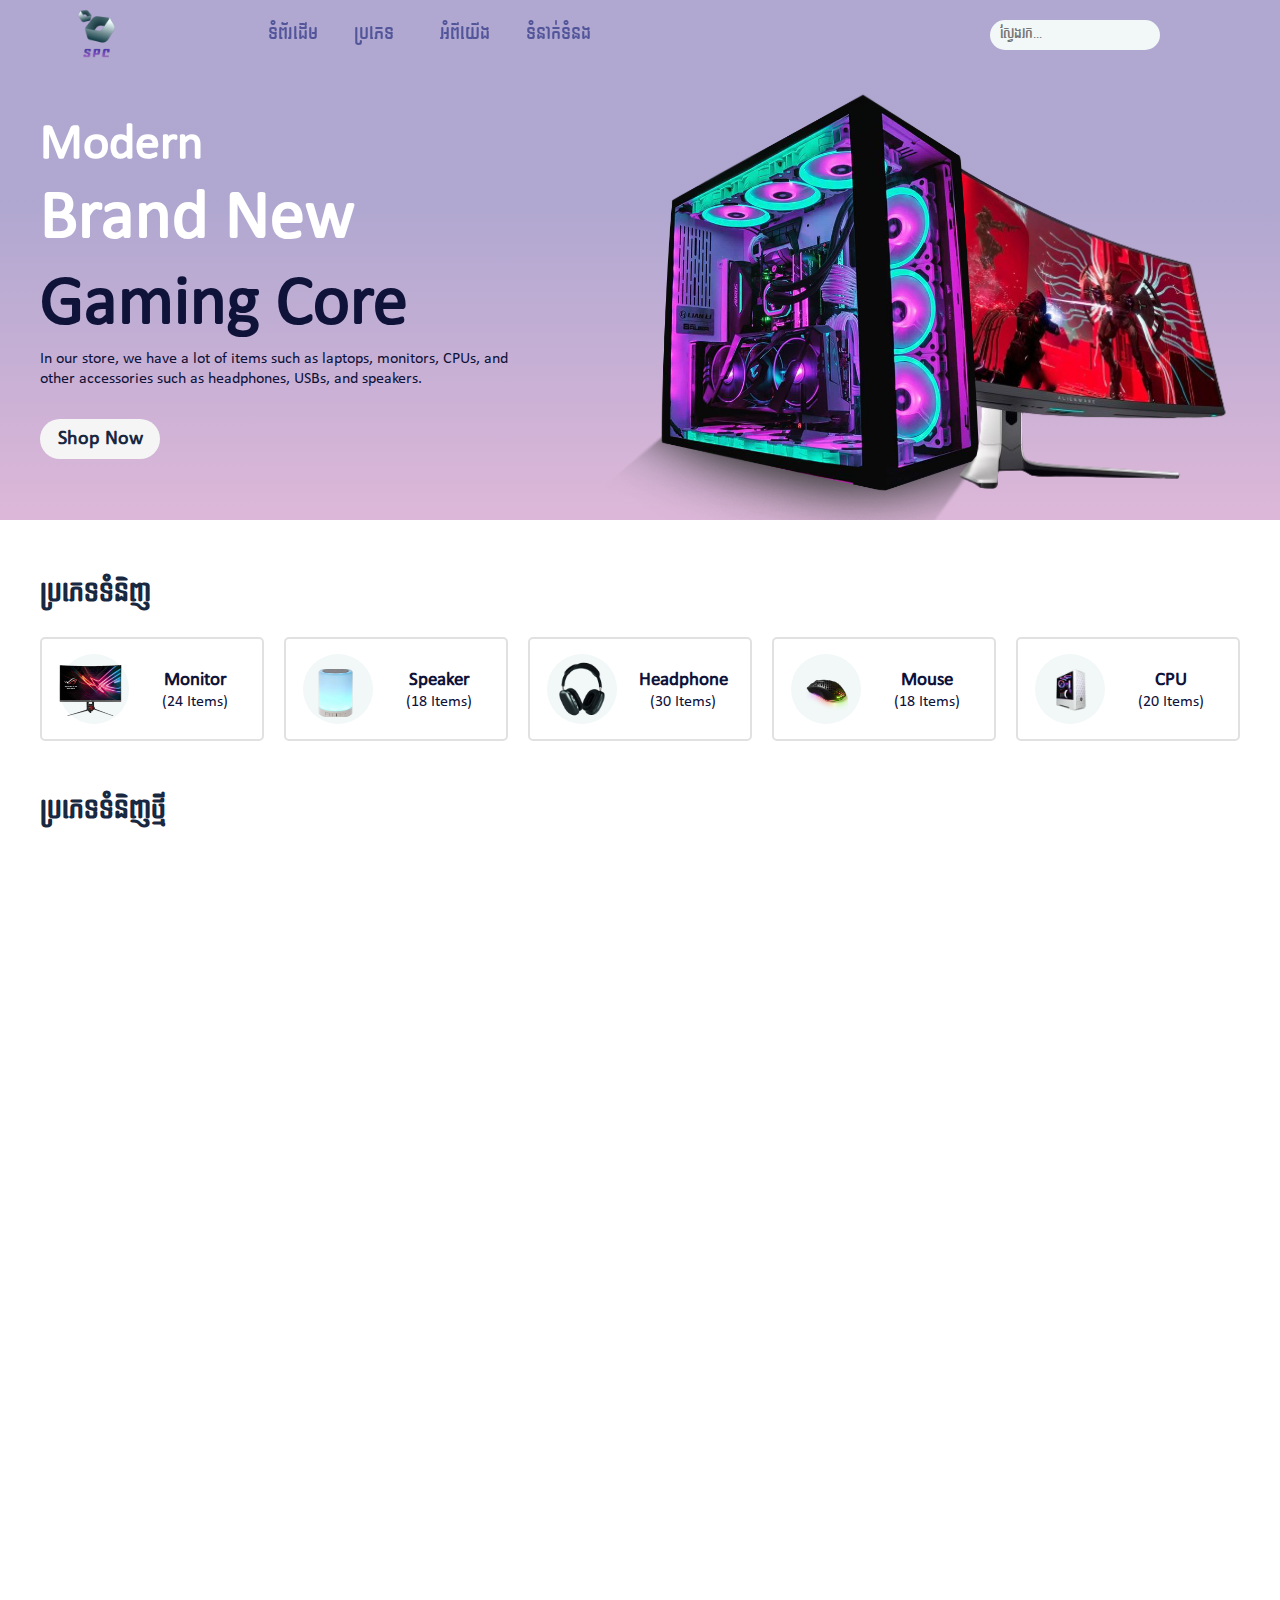
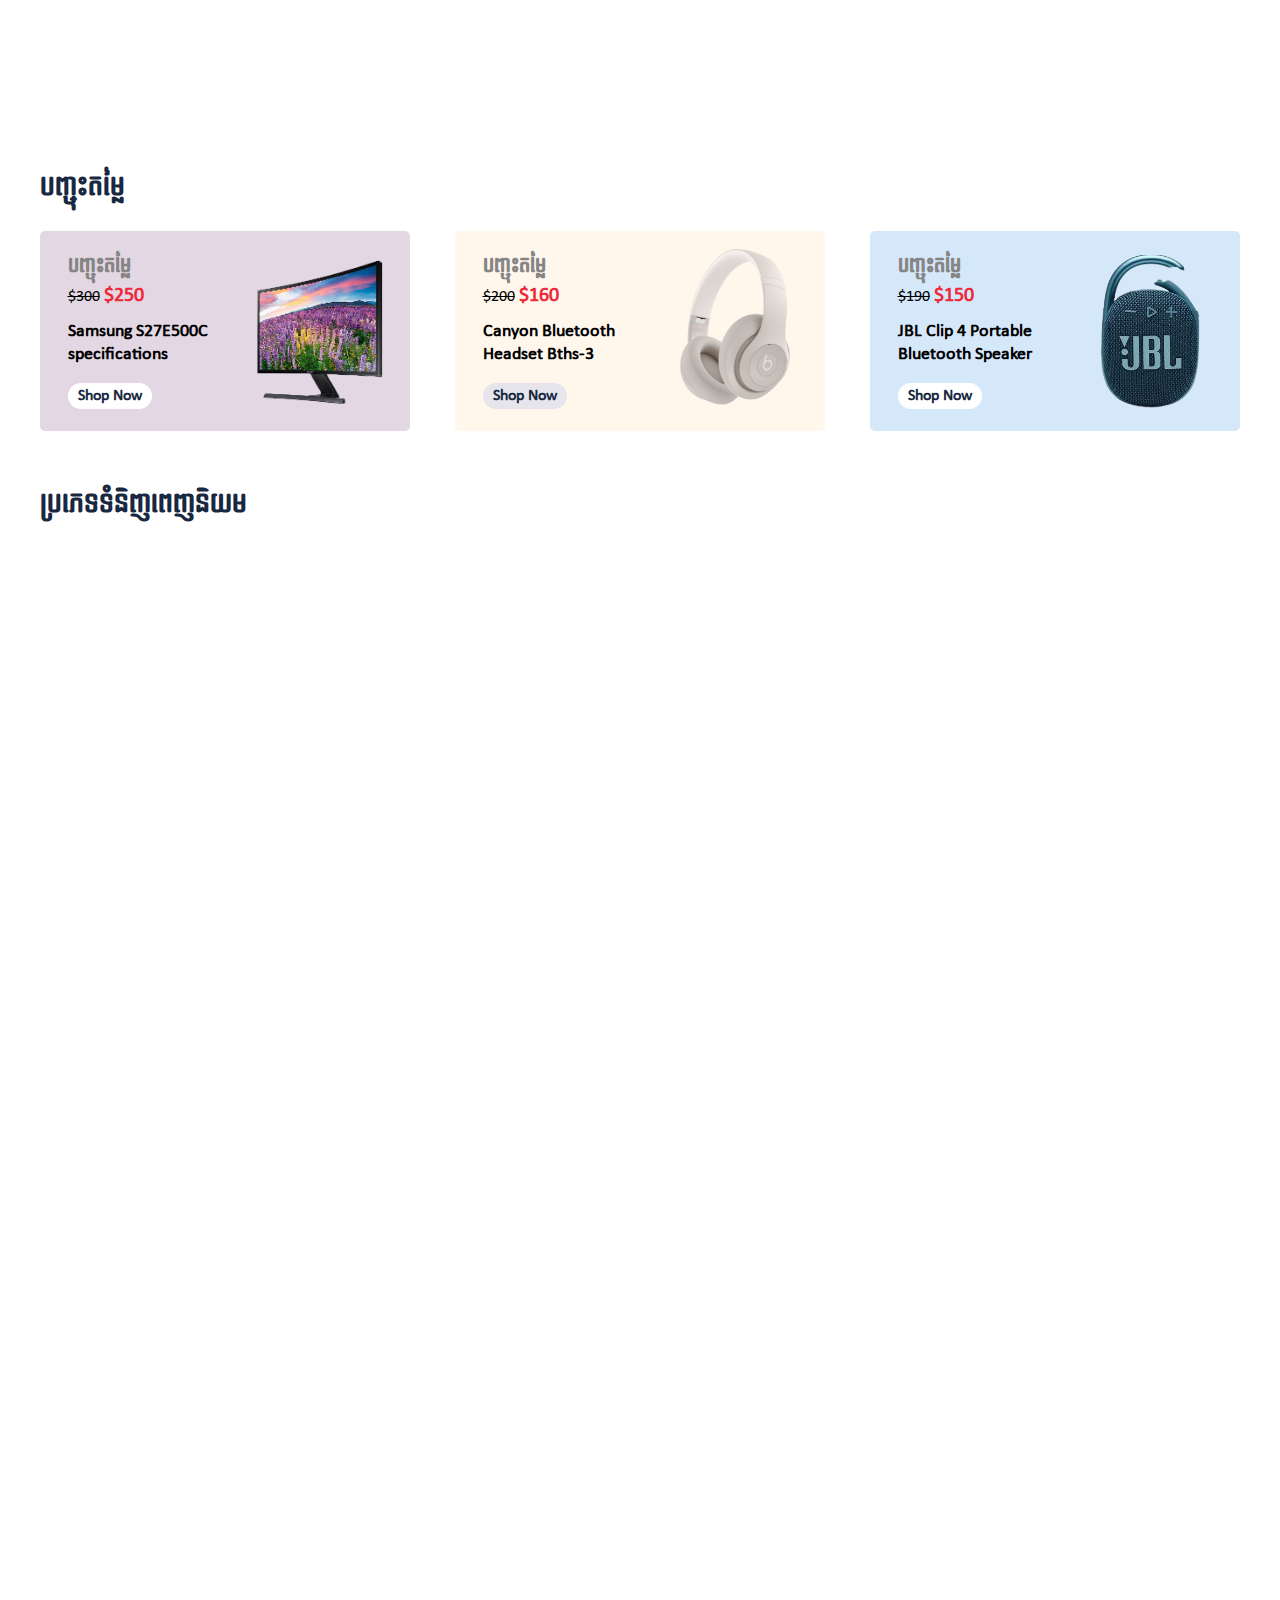
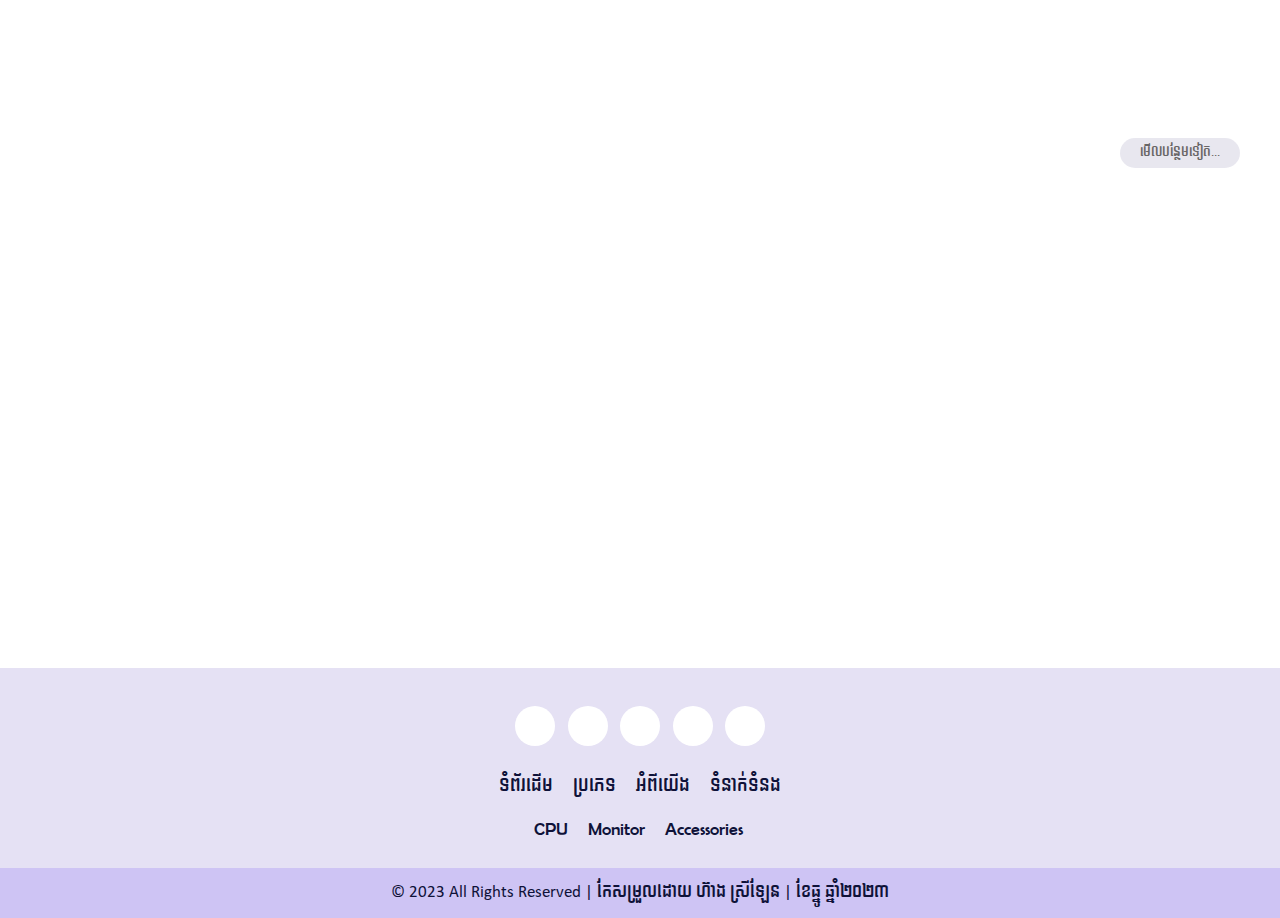
<file: index.html>
<!DOCTYPE html>
<html lang="en">
  <head>
    <meta charset="UTF-8" />
    <meta name="viewport" content="width=device-width, initial-scale=1.0" />
    <title>Computer Shop</title>
    <link rel="stylesheet" href="css/style.css" />
    <link rel="stylesheet" href="css/aos.css" />
    <link rel="stylesheet" href="css/anime-style.css" />
    <link rel="stylesheet" href="https://cdnjs.cloudflare.com/ajax/libs/font-awesome/6.5.1/css/all.min.css" integrity="sha512-DTOQO9RWCH3ppGqcWaEA1BIZOC6xxalwEsw9c2QQeAIftl+Vegovlnee1c9QX4TctnWMn13TZye+giMm8e2LwA==" crossorigin="anonymous" referrerpolicy="no-referrer">
    <link rel="icon" href="image/M O N I T O R/game-mot-1-removebg-preview.png">
  </head>

  <body>
    <div class="container">
      <div class="navbar-container">
        <div class="navbar">
          <div class="navbar-left animate__animated animate__bounceIn">
            <img src="image/Background/logo-edit.png" alt="" />
          </div>
          <div class="navbar-mid">
            <ul>
              <li class="home hvr-underline-from-left">
                <a href="#" id="home-scroll">ទំព័រដើម</a>
              </li>
              <li class="dropdown">
                <a href="#" id="category-scroll"
                  >ប្រភេទ<i class="fa-solid fa-caret-down"></i
                ></a>
                <div class="dropdown-item">
                  <ul>
                    <li>
                      <a
                        href="support_link/cpu.html"
                        class="dropdown-list hvr-underline-from-left"
                        >CPU</a
                      >
                    </li>
                    <li>
                      <a
                        href="support_link/laptop.html"
                        class="dropdown-list hvr-underline-from-left"
                        >Monitor</a
                      >
                    </li>
                    <li>
                      <a
                        href="support_link/accessories.html"
                        class="dropdown-list hvr-underline-from-left"
                        >Accessories</a
                      >
                    </li>
                  </ul>
                </div>
              </li>
              <li class="about hvr-underline-from-left">
                <a href="support_link/about.html">អំពីយើង</a>
              </li>
              <li class="contact hvr-underline-from-left">
                <a href="support_link/contact.html">ទំនាក់ទំនង</a>
              </li>
            </ul>
          </div>
          <div class="navbar-right">
            <div class="searching-icon">
              <input
                type="text"
                placeholder="ស្វែងរក..."
                data-placeholder="ស្វែងរក..."
                class="search remove-placeholder"
              /><i class="fa-solid fa-magnifying-glass"></i>
            </div>
            <div class="sign-account">
              <ul>
                <li class="dropdown-sign">
                  <a href="#"><i class="fa-solid fa-circle-user"></i></a>
                  <div class="dropdown-item-sign">
                    <ul>
                      <li>
                        <a
                          href="support_link/login.html"
                          class="dropdown-list-sign hvr-underline-from-left"
                          >Log In</a
                        >
                      </li>
                      <li>
                        <a
                          href="support_link/singup.html"
                          class="dropdown-list-sign hvr-underline-from-left"
                          >Sign Up</a
                        >
                      </li>
                    </ul>
                  </div>
                </li>
              </ul>
            </div>
          </div>
        </div>
      </div>
    </div>
    <div class="container-fluid">
      <div class="banner">
        <div class="container-banner">
          <div class="banner-text">
            <div class="banner-title animate__animated animate__fadeInLeft">
              <h1>Modern</h1>
              <span>Brand New </span>
              <h5>Gaming Core</h5>
              <p style="color: #0f1239">
                In our store, we have a lot of items such as laptops, monitors,
                CPUs, and other accessories such as headphones, USBs, and
                speakers.
              </p>
              <a
                href="support_link/product-detail.html"
                type="button"
                class="btn-shopnow1 shopnow-banner"
                >Shop Now</a
              >
            </div>
          </div>
          <div class="banner-img animate__animated animate__fadeInRight">
            <img
              src="image/M O N I T O R/game-mot-1-removebg-preview.png"
              alt=""
              class="game-monitor"
            />
            <img src="image/C P U/CPU (2).png" alt="" class="game-cpu" />
          </div>
        </div>
      </div>
      <div class="main">
        <h1>ប្រភេទទំនិញ</h1>
        <div class="category">
          <a href="support_link/laptop.html">
            <div class="small-category">
              <div class="circle-image">
                <img
                  src="image/M O N I T O R/mot-12.png"
                  alt=""
                  style="
                    width: 90% !important;
                    height: 90% !important;
                    margin-left: 0px !important;
                    margin-top: 5px !important;
                  "
                />
              </div>
              <div class="title-product">
                <h3>Monitor</h3>
                <p>(24 Items)</p>
              </div>
            </div>
          </a>
          <a href="support_link/accessories.html">
            <div class="small-category">
              <div class="circle-image">
                <img
                  src="image/S P E A K E R/speaker-3.png"
                  alt=""
                  class="speaker"
                />
              </div>
              <div class="title-product">
                <h3>Speaker</h3>
                <p>(18 Items)</p>
              </div>
            </div>
          </a>
          <a href="support_link/accessories.html">
            <div class="small-category">
              <div class="circle-image">
                <img src="image/A I R P O D/air-4.webp" alt="" class="air" />
              </div>
              <div class="title-product">
                <h3>Headphone</h3>
                <p>(30 Items)</p>
              </div>
            </div>
          </a>
          <a href="support_link/accessories.html">
            <div class="small-category">
              <div class="circle-image">
                <img src="image/M O U S E/mouse-3.png" alt="" />
              </div>
              <div class="title-product">
                <h3>Mouse</h3>
                <p>(18 Items)</p>
              </div>
            </div>
          </a>
          <a href="support_link/cpu.html">
            <div class="small-category">
              <div class="circle-image">
                <img src="image/C P U/cpu-3.webp" alt="" />
              </div>
              <div class="title-product">
                <h3>CPU</h3>
                <p>(20 Items)</p>
              </div>
            </div>
          </a>
        </div>
        <h1>ប្រភេទទំនិញថ្មី</h1>
        <div class="new-category">
          <a href="support_link/product-detail.html">
            <div class="card"  data-aos="fade-up" data-aos-duration="1000">
              <div class="new">
                <h6>New</h6>
              </div>
              <div class="heart">
                <h6>Headphone</h6>
              </div>
              <div class="card-body">
                <div class="box-image">
                  <img src="image/A I R P O D/air-17.png" alt="" />
                </div>
                <p class="card-title">Beats Studio3 Wireless</p>
                <div class="star-icon">
                  <i class="fa-solid fa-star"></i>
                  <i class="fa-solid fa-star"></i>
                  <i class="fa-solid fa-star"></i>
                  <i class="fa-solid fa-star-half-stroke"></i>
                </div>
                <p class="card-title price">$299</p>
                <div class="kindof-product">
                  <h4><i class="fa-solid fa-heart"></i></h4>
                </div>
                <div class="Add-to-cart">
                  <h4>Add To Cart</h4>
                </div>
              </div>
            </div>
          </a>
          <a href="support_link/product-detail.html">
            <div class="card"  data-aos="fade-down" data-aos-duration="1000">
              <div class="new">
                <h6>New</h6>
              </div>
              <div class="heart">
                <h6>Laptop</h6>
              </div>
              <div class="card-body">
                <div class="box-image">
                  <img
                    src="image/L A P T O P/laptop-1.png"
                    alt=""
                    class="LAPTOP"
                  />
                </div>

                <p class="card-title">Asus Laptop</p>
                <div class="star-icon">
                  <i class="fa-solid fa-star"></i>
                  <i class="fa-solid fa-star"></i>
                  <i class="fa-solid fa-star"></i>
                  <i class="fa-solid fa-star-half-stroke"></i>
                </div>
                <p class="card-title price">$488</p>
                <div class="kindof-product">
                  <h4><i class="fa-solid fa-heart"></i></h4>
                </div>
                <div class="Add-to-cart">
                  <h4>Add To Cart</h4>
                </div>
              </div>
            </div>
          </a>
          <a href="support_link/product-detail.html">
            <div class="card"  data-aos="fade-up" data-aos-duration="1000">
              <div class="new">
                <h6>New</h6>
              </div>
              <div class="heart">
                <h6>CPU</h6>
              </div>
              <div class="card-body">
                <div class="box-image">
                  <img src="image/C P U/cpu-3.webp" alt="" class="CPU" />
                </div>
                <p class="card-title">CyberpowerPC Eclipse</p>
                <div class="star-icon">
                  <i class="fa-solid fa-star"></i>
                  <i class="fa-solid fa-star"></i>
                  <i class="fa-solid fa-star"></i>
                  <i class="fa-solid fa-star-half-stroke"></i>
                </div>
                <p class="card-title price">$366</p>
                <div class="kindof-product">
                  <h4><i class="fa-solid fa-heart"></i></h4>
                </div>
                <div class="Add-to-cart">
                  <h4>Add To Cart</h4>
                </div>
              </div>
            </div>
          </a>
          <a href="support_link/product-detail.html">
            <div class="card"  data-aos="fade-down" data-aos-duration="1000">
              <div class="new">
                <h6>New</h6>
              </div>
              <div class="heart">
                <h6>Speaker</h6>
              </div>
              <div class="card-body">
                <div class="box-image">
                  <img
                    src="image/S P E A K E R/speaker-3.png"
                    alt=""
                    class="SPEAKER1"
                  />
                </div>
                <p class="card-title">Clairbell JKL_7859A_Touch Lamp</p>
                <div class="star-icon">
                  <i class="fa-solid fa-star"></i>
                  <i class="fa-solid fa-star"></i>
                  <i class="fa-solid fa-star"></i>
                  <i class="fa-solid fa-star-half-stroke"></i>
                </div>
                <p class="card-title price">$99</p>
                <div class="kindof-product">
                  <h4><i class="fa-solid fa-heart"></i></h4>
                </div>
                <div class="Add-to-cart">
                  <h4>Add To Cart</h4>
                </div>
              </div>
            </div>
          </a>
        </div>
        <div class="last-banner" data-aos="fade-left" data-aos-duration="1000">
          <div
            class="last-banner-text"
            data-aos="fade-Left"
            data-aos-offset="300"
          >
            <h1>Perfectly Sound Quality</h1>
            <p style="color: #0f1239; margin-top: 20px; text-align: justify">
              The over-ear headphone has been completely reimagined. From
              cushion to canopy, AirPods Max are designed for an uncompromising
              fit that creates the optimal acoustic seal for many different head
              shapes — fully immersing you in every sound
            </p>
            <a href="support_link/product-detail.html" class="view-detail">
              <h4>View Details</h4>
              <i class="fa-solid fa-chevron-right"></i>
            </a>
          </div>
          <div
            class="last-banner-img"
            style="justify-content: center"
            data-aos="fade-right"
            data-aos-offset="300"
          >
            <div class="last-banner-circle">
              <img src="image/A I R P O D/air-2.webp" alt="" />
            </div>
          </div>
        </div>
        <h1>បញ្ចុះតម្លៃ</h1>
        <div class="discount">
          <div class="small-discount discount-monitor1">
            <div class="text-discount">
              <div class="title-discount">
                <h3 style="font-family: Dangrek">បញ្ចុះតម្លៃ</h3>
                <span class="line-through">$300</span>
                <span class="discount-red">$250</span>
                <h2>Samsung S27E500C specifications</h2>
                <a
                  href="support_link/product-detail.html"
                  type="button"
                  class="btn-shopnow1"
                  >Shop Now</a
                >
              </div>
            </div>
            <div class="img-discount">
              <img src="image/M O N I T O R/mot-8.png" alt="" />
            </div>
          </div>
          <div class="small-discount discount-monitor2">
            <div class="text-discount">
              <div class="title-discount">
                <h3 style="font-family: Dangrek">បញ្ចុះតម្លៃ</h3>
                <span class="line-through">$200</span>
                <span class="discount-red">$160</span>
                <h2>Canyon Bluetooth Headset Bths-3</h2>
                <a
                  href="support_link/product-detail.html"
                  type="button"
                  class="btn-shopnow2"
                  >Shop Now</a
                >
              </div>
            </div>
            <div class="img-discount">
              <img src="image/A I R P O D/air-13.png" alt="" />
            </div>
          </div>
          <div class="small-discount discount-monitor3">
            <div class="text-discount">
              <div class="title-discount">
                <h3 style="font-family: Dangrek">បញ្ចុះតម្លៃ</h3>
                <span class="line-through">$190</span>
                <span class="discount-red">$150</span>
                <h2>JBL Clip 4 Portable Bluetooth Speaker</h2>
                <a
                  href="support_link/product-detail.html"
                  type="button"
                  class="btn-shopnow1"
                  >Shop Now</a
                >
              </div>
            </div>
            <div class="img-discount">
              <img src="image/S P E A K E R/speaker-2.png" alt="" class="UBL" />
            </div>
          </div>
        </div>
        <h1>ប្រភេទទំនិញពេញនិយម</h1>
        <div class="new-category" data-aos="fade-left" data-aos-duration="1000">
          <a href="support_link/product-detail.html">
            <div class="card">
              <div class="new">
                <h6>Sale</h6>
              </div>
              <div class="heart">
                <h6>Monitor</h6>
              </div>
              <div class="card-body">
                <div class="box-image">
                  <img
                    src="image/M O N I T O R/curved-2.png"
                    alt=""
                    class="HEADPHONE"
                  />
                </div>
                <p class="card-title">Samsung C27F396FHR</p>
                <div class="star-icon">
                  <i class="fa-solid fa-star"></i>
                  <i class="fa-solid fa-star"></i>
                  <i class="fa-solid fa-star"></i>
                  <i class="fa-solid fa-star-half-stroke"></i>
                </div>
                <p class="card-title price">$330</p>
                <div class="kindof-product">
                  <h4><i class="fa-solid fa-heart"></i></h4>
                </div>
                <div class="Add-to-cart">
                  <h4>Add To Cart</h4>
                </div>
              </div>
            </div>
          </a>
          <a href="support_link/product-detail.html">
            <div class="card">
              <div class="new">
                <h6>Sale</h6>
              </div>
              <div class="heart">
                <h6>Speaker</h6>
              </div>
              <div class="card-body">
                <div class="box-image">
                  <img
                    src="image/S P E A K E R/speaker-8.png"
                    alt=""
                    class="LAPTOP"
                  />
                </div>

                <p class="card-title">Creative Halo</p>
                <div class="star-icon">
                  <i class="fa-solid fa-star"></i>
                  <i class="fa-solid fa-star"></i>
                  <i class="fa-solid fa-star"></i>
                  <i class="fa-solid fa-star-half-stroke"></i>
                </div>
                <p class="card-title price">$55</p>
                <div class="kindof-product">
                  <h4><i class="fa-solid fa-heart"></i></h4>
                </div>
                <div class="Add-to-cart">
                  <h4>Add To Cart</h4>
                </div>
              </div>
            </div>
          </a>
          <a href="support_link/product-detail.html">
            <div class="card">
              <div class="new">
                <h6>Sale</h6>
              </div>
              <div class="heart">
                <h6>Keyboard</h6>
              </div>
              <div class="card-body">
                <div class="box-image">
                  <img src="image/KEYBOARD/key-1.png" alt="" class="CPU" />
                </div>
                <p class="card-title">MSI VIGOR GK70 CS JP</p>
                <div class="star-icon">
                  <i class="fa-solid fa-star"></i>
                  <i class="fa-solid fa-star"></i>
                  <i class="fa-solid fa-star"></i>
                  <i class="fa-solid fa-star-half-stroke"></i>
                </div>
                <p class="card-title price">$145</p>
                <div class="kindof-product">
                  <h4><i class="fa-solid fa-heart"></i></h4>
                </div>
                <div class="Add-to-cart">
                  <h4>Add To Cart</h4>
                </div>
              </div>
            </div>
          </a>
          <a href="support_link/product-detail.html">
            <div class="card">
              <div class="new">
                <h6>Sale</h6>
              </div>
              <div class="heart">
                <h6>CPU</h6>
              </div>
              <div class="card-body">
                <div class="box-image">
                  <img src="image/C P U/cpu-4.webp" alt="" class="CPU" />
                </div>
                <p class="card-title">CyberpowerPC Gamer Xtreme</p>
                <div class="star-icon">
                  <i class="fa-solid fa-star"></i>
                  <i class="fa-solid fa-star"></i>
                  <i class="fa-solid fa-star"></i>
                  <i class="fa-solid fa-star-half-stroke"></i>
                </div>
                <p class="card-title price">$1459</p>
                <div class="kindof-product">
                  <h4><i class="fa-solid fa-heart"></i></h4>
                </div>
                <div class="Add-to-cart">
                  <h4>Add To Cart</h4>
                </div>
              </div>
            </div>
          </a>
        </div>
        <div class="new-category" style="margin-top: 60px" data-aos="fade-right" data-aos-duration="1000">
          <a href="support_link/product-detail.html">
            <div class="card">
              <div class="new">
                <h6>Sale</h6>
              </div>
              <div class="heart">
                <h6>Mouse</h6>
              </div>
              <div class="card-body">
                <div class="box-image">
                  <img
                    src="image/M O U S E/mouse-1.png"
                    alt=""
                    class="HEADPHONE"
                  />
                </div>
                <p class="card-title">7 Light 3200 DPI Breathing</p>
                <div class="star-icon">
                  <i class="fa-solid fa-star"></i>
                  <i class="fa-solid fa-star"></i>
                  <i class="fa-solid fa-star"></i>
                  <i class="fa-solid fa-star-half-stroke"></i>
                </div>
                <p class="card-title price">$99</p>
                <div class="kindof-product">
                  <h4><i class="fa-solid fa-heart"></i></h4>
                </div>
                <div class="Add-to-cart">
                  <h4>Add To Cart</h4>
                </div>
              </div>
            </div>
          </a>
          <a href="support_link/product-detail.html">
            <div class="card">
              <div class="new">
                <h6>Sale</h6>
              </div>
              <div class="heart">
                <h6>Camera</h6>
              </div>
              <div class="card-body">
                <div class="box-image">
                  <img
                    src="image/C A M E R A/cam-2.png"
                    alt=""
                    class="CAMERA"
                  />
                </div>

                <p class="card-title">CC Camera</p>
                <div class="star-icon">
                  <i class="fa-solid fa-star"></i>
                  <i class="fa-solid fa-star"></i>
                  <i class="fa-solid fa-star"></i>
                  <i class="fa-solid fa-star-half-stroke"></i>
                </div>
                <p class="card-title price">$210</p>
                <div class="kindof-product">
                  <h4><i class="fa-solid fa-heart"></i></h4>
                </div>
                <div class="Add-to-cart">
                  <h4>Add To Cart</h4>
                </div>
              </div>
            </div>
          </a>
          <a href="support_link/product-detail.html">
            <div class="card">
              <div class="new">
                <h6>Sale</h6>
              </div>
              <div class="heart">
                <h6>Monitor</h6>
              </div>
              <div class="card-body">
                <div class="box-image">
                  <img
                    src="image/M O N I T O R/curved-6.png"
                    alt=""
                    class="LAPTOP"
                  />
                </div>
                <p class="card-title">32" S39C FHD 75Hz</p>
                <div class="star-icon">
                  <i class="fa-solid fa-star"></i>
                  <i class="fa-solid fa-star"></i>
                  <i class="fa-solid fa-star"></i>
                  <i class="fa-solid fa-star-half-stroke"></i>
                </div>
                <p class="card-title price">$219.99</p>
                <div class="kindof-product">
                  <h4><i class="fa-solid fa-heart"></i></h4>
                </div>
                <div class="Add-to-cart">
                  <h4>Add To Cart</h4>
                </div>
              </div>
            </div>
          </a>
          <a href="support_link/product-detail.html">
            <div class="card">
              <div class="new">
                <h6>Sale</h6>
              </div>
              <div class="heart">
                <h6>Speaker</h6>
              </div>
              <div class="card-body">
                <div class="box-image">
                  <img
                    src="image/S P E A K E R/speaker-4.webp"
                    alt=""
                    class="SPEAKER"
                  />
                </div>
                <p class="card-title">RGB Light Heavy Bass Large</p>
                <div class="star-icon">
                  <i class="fa-solid fa-star"></i>
                  <i class="fa-solid fa-star"></i>
                  <i class="fa-solid fa-star"></i>
                  <i class="fa-solid fa-star-half-stroke"></i>
                </div>
                <p class="card-title price">$77.99</p>
                <div class="kindof-product">
                  <h4><i class="fa-solid fa-heart"></i></h4>
                </div>
                <div class="Add-to-cart">
                  <h4>Add To Cart</h4>
                </div>
              </div>
            </div>
          </a>
        </div>
        <div class="new-category" style="margin-top: 60px" data-aos="fade-left" data-aos-duration="1000">
          <a href="support_link/product-detail.html">
            <div class="card">
              <div class="new">
                <h6>Sale</h6>
              </div>
              <div class="heart">
                <h6>CPU</h6>
              </div>
              <div class="card-body">
                <div class="box-image">
                  <img src="image/C P U/CPU.png" alt="" class="HEADPHONE" />
                </div>
                <p class="card-title">Lian Li O11 Dynamic XL</p>
                <div class="star-icon">
                  <i class="fa-solid fa-star"></i>
                  <i class="fa-solid fa-star"></i>
                  <i class="fa-solid fa-star"></i>
                  <i class="fa-solid fa-star-half-stroke"></i>
                </div>
                <p class="card-title price">$1020.66</p>
                <div class="kindof-product">
                  <h4><i class="fa-solid fa-heart"></i></h4>
                </div>
                <div class="Add-to-cart">
                  <h4>Add To Cart</h4>
                </div>
              </div>
            </div>
          </a>
          <a href="support_link/product-detail.html">
            <div class="card">
              <div class="new">
                <h6>Sale</h6>
              </div>
              <div class="heart">
                <h6>Microphone</h6>
              </div>
              <div class="card-body">
                <div class="box-image">
                  <img
                    src="image/A I R P O D/micro-2.png"
                    alt=""
                    class="CAMERA"
                  />
                </div>

                <p class="card-title">JLab Talk Go Plug & Play USB</p>
                <div class="star-icon">
                  <i class="fa-solid fa-star"></i>
                  <i class="fa-solid fa-star"></i>
                  <i class="fa-solid fa-star"></i>
                  <i class="fa-solid fa-star-half-stroke"></i>
                </div>
                <p class="card-title price">$49.99</p>
                <div class="kindof-product">
                  <h4><i class="fa-solid fa-heart"></i></h4>
                </div>
                <div class="Add-to-cart">
                  <h4>Add To Cart</h4>
                </div>
              </div>
            </div>
          </a>
          <a href="support_link/product-detail.html">
            <div class="card">
              <div class="new">
                <h6>Sale</h6>
              </div>
              <div class="heart">
                <h6>Headphone</h6>
              </div>
              <div class="card-body">
                <div class="box-image">
                  <img
                    src="image/A I R P O D/air-8.png"
                    alt=""
                    class="LAPTOP"
                  />
                </div>
                <p class="card-title">OneAimFit Aluminum Alloy</p>
                <div class="star-icon">
                  <i class="fa-solid fa-star"></i>
                  <i class="fa-solid fa-star"></i>
                  <i class="fa-solid fa-star"></i>
                  <i class="fa-solid fa-star-half-stroke"></i>
                </div>
                <p class="card-title price">$59.99</p>
                <div class="kindof-product">
                  <h4><i class="fa-solid fa-heart"></i></h4>
                </div>
                <div class="Add-to-cart">
                  <h4>Add To Cart</h4>
                </div>
              </div>
            </div>
          </a>
          <a href="support_link/product-detail.html">
            <div class="card">
              <div class="new">
                <h6>Sale</h6>
              </div>
              <div class="heart">
                <h6>Speaker</h6>
              </div>
              <div class="card-body">
                <div class="box-image">
                  <img
                    src="image/S P E A K E R/speaker-5.png"
                    alt=""
                    class="SPEAKER"
                  />
                </div>
                <p class="card-title">Boat Stone 352</p>
                <div class="star-icon">
                  <i class="fa-solid fa-star"></i>
                  <i class="fa-solid fa-star"></i>
                  <i class="fa-solid fa-star"></i>
                  <i class="fa-solid fa-star-half-stroke"></i>
                </div>
                <p class="card-title price">$58.65</p>
                <div class="kindof-product">
                  <h4><i class="fa-solid fa-heart"></i></h4>
                </div>
                <div class="Add-to-cart">
                  <h4>Add To Cart</h4>
                </div>
              </div>
            </div>
          </a>
        </div>

        <div class="see-more">
          <a href="support_link/see-more.html">
            <div class="see-more-page">
              <p>មើលបន្ថែមទៀត...</p>
            </div>
          </a>
        </div>

        <div class="review-product" data-aos="fade-up" data-aos-duration="1000">
          <div
            class="review-img"
            data-aos="fade-right"
            data-aos-offset="300"
            data-aos-easing="ease-in-sine"
          >
            <img
              src="image/S P E A K E R/speaker-8.png"
              alt=""
              class="speaker-2"
            />
          </div>
          <div class="review-text" data-aos="fade-left" data-aos-duration="300">
            <div class="text-review">
              <h1>Musical Sound <br />Stylist Quality</h1>
              <p style="color: #141a69; text-align: justify; margin-top: 30px">
                Creative Halo is the Bluetooth Speaker comes with a fully
                programmable,<br />
                infinite tunnel lightshow that can dance along to your music. It
                is made of <br />
                a comfortable fabric, boasts up to 8 hours battery life, and
                also functions <br />
                are a speakerphone.
              </p>
              <a
                href="support_link/product-detail.html"
                class="view-detail"
                style="
                  background: linear-gradient(
                    180deg,
                    #8578b746 30%,
                    #b86db138 98%
                  );
                "
              >
                <h4>View Details</h4>
                <i class="fa-solid fa-chevron-right"></i>
              </a>
            </div>
          </div>
        </div>
      </div>
    </div>

    <div class="footer">
      <div class="container-footer">
        <div class="circle-icon-media">
          <a href="https://web.facebook.com/anttrainning">
            <div class="circle-media">
              <i class="fa-brands fa-facebook-f"></i>
            </div>
          </a>
          <a href="http://www.antkh.com/">
            <div class="circle-media">
              <i class="fa-brands fa-google"></i>
            </div>
          </a>
          <a href="https://t.me/anttechnology?fbclid=IwAR3cufRG-vYDvUuYdveA-xyhhCVgMMuVUGNR-WQ5VJ-eX8JCk329cotoDsg">
            <div class="circle-media">
              <i class="fa-brands fa-telegram"></i>
            </div>
          </a>
          <a href="#">
            <div class="circle-media">
              <i class="fa-brands fa-instagram"></i>
            </div>
          </a>
          <a
            href="https://www.google.com/maps/place/ANT+Technology+Training+Center/@11.5746043,104.9002863,18z/data=!4m6!3m5!1s0x3109519e706d9cdf:0xb0bf13884e6cd05f!8m2!3d11.5722131!4d104.8902602!16s%2Fg%2F1hdz7k133?entry=ttu"
          >
            <div class="circle-media">
              <i class="fa-solid fa-location-arrow"></i>
            </div>
          </a>
        </div>
        <div class="navbar-footer">
          <div class="navbar-mid-footer">
            <ul>
              <li class="home">
                <a href="#home-scroll">ទំព័រដើម</a>
              </li>
              <li class="dropdown">
                <a href="support_link/accessories.html">ប្រភេទ</a>
              </li>
              <li class="about">
                <a href="support_link/about.html">អំពីយើង</a>
              </li>
              <li class="contact">
                <a href="support_link/contact.html">ទំនាក់ទំនង</a>
              </li>
            </ul>

            <ul style="margin-left: 35px">
              <li>
                <a href="support_link/cpu.html">CPU</a>
              </li>
              <li>
                <a href="support_link/laptop.html">Monitor</a>
              </li>
              <li>
                <a href="support_link/accessories.html">Accessories</a>
              </li>
            </ul>
          </div>
        </div>
      </div>

      <div class="copyright">
        <p>© 2023 All Rights Reserved <span>| កែសម្រួលដោយ ហ៊ាង ស្រីឡែន​ | ខែធ្នូ  ឆ្នាំ​២០២៣</span></p>
      </div>
    </div>
    <script src="css/aos.js"></script>
    <script>
      AOS.init();
    </script>
    <script src="css/script.js"></script>
  </body>
</html>
</file>
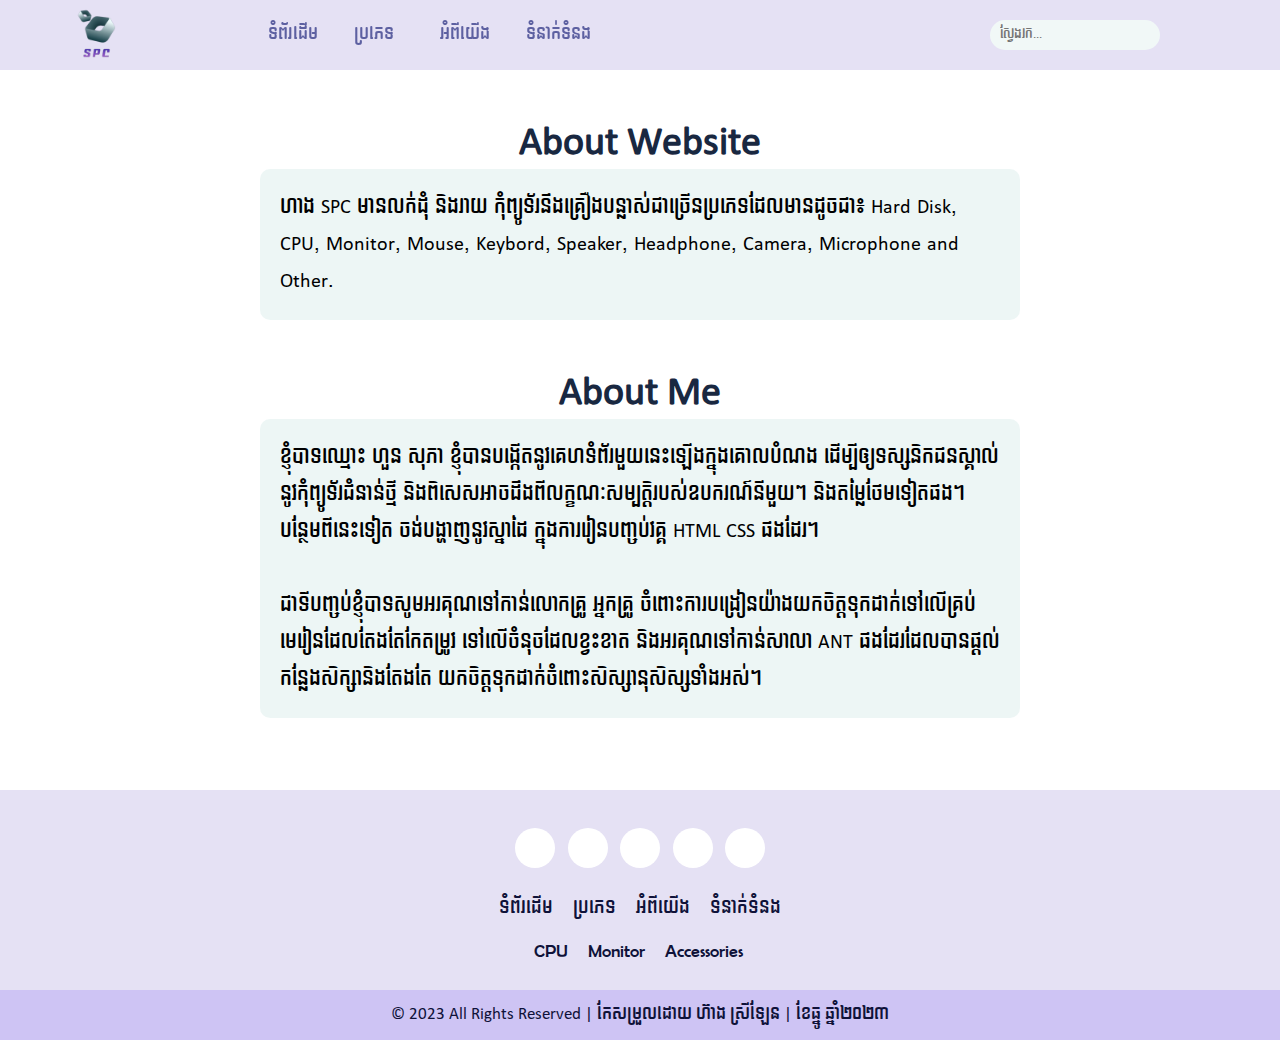
<file: support_link/about.html>
<!DOCTYPE html>
<html lang="en">
  <head>
    <meta charset="UTF-8" />
    <meta name="viewport" content="width=device-width, initial-scale=1.0" />
    <title>About</title>
    <link rel="stylesheet" href="../css/style.css" />
    <link rel="stylesheet" href="../css/about.css" />
    <link rel="stylesheet" href="../css/anime-style.css">
    <link rel="stylesheet" href="../css/aos.css">
    <link rel="icon" href="../image/Background/about.png">
    <link rel="stylesheet" href="https://cdnjs.cloudflare.com/ajax/libs/font-awesome/6.5.1/css/all.min.css" integrity="sha512-DTOQO9RWCH3ppGqcWaEA1BIZOC6xxalwEsw9c2QQeAIftl+Vegovlnee1c9QX4TctnWMn13TZye+giMm8e2LwA==" crossorigin="anonymous" referrerpolicy="no-referrer">
  </head>

  <body>
    <div class="container" style="background-color: #dfdaf1ce !important">
      <div class="navbar-container">
        <div class="navbar">
          <div class="navbar-left animate__animated animate__bounceIn">
            <img src="../image/Background/logo-edit.png" alt="" />
          </div>
          <div class="navbar-mid">
            <ul>
              <li class="home hvr-underline-from-left">
                <a href="../index.html">ទំព័រដើម</a>
              </li>
              <li class="dropdown">
                <a href="#" id="category-scroll"
                  >ប្រភេទ<i class="fa-solid fa-caret-down"></i
                ></a>
                <div class="dropdown-item">
                  <ul>
                    <li>
                      <a
                        href="cpu.html"
                        class="dropdown-list hvr-underline-from-left"
                        >CPU</a
                      >
                    </li>
                    <li>
                      <a
                        href="laptop.html"
                        class="dropdown-list hvr-underline-from-left"
                        >Monitor</a
                      >
                    </li>
                    <li>
                      <a
                        href="accessories.html"
                        class="dropdown-list hvr-underline-from-left"
                        >Accessories</a
                      >
                    </li>
                  </ul>
                </div>
              </li>
              <li class="about hvr-underline-from-left">
                <a href="about.html">អំពីយើង</a>
              </li>
              <li class="contact hvr-underline-from-left">
                <a href="contact.html">ទំនាក់ទំនង</a>
              </li>
            </ul>
          </div>
          <div class="navbar-right">
            <div class="searching-icon">
              <input
                type="text"
                placeholder="ស្វែងរក..."
                data-placeholder="ស្វែងរក..."
                class="search remove-placeholder"
              /><i class="fa-solid fa-magnifying-glass"></i>
            </div>
            <!-- <a href="#"><i class="fa-solid fa-cart-shopping"></i></a> -->
            <div class="sign-account">
              <ul>
                <li class="dropdown-sign">
                  <a href="#"><i class="fa-solid fa-circle-user"></i></a>
                  <div class="dropdown-item-sign">
                    <ul>
                      <li>
                        <a
                          href="login.html"
                          class="dropdown-list-sign hvr-underline-from-left"
                          >Log In</a
                        >
                      </li>
                      <li>
                        <a
                          href="singup.html"
                          class="dropdown-list-sign hvr-underline-from-left"
                          >Sign Up</a
                        >
                      </li>
                    </ul>
                  </div>
                </li>
              </ul>
            </div>
          </div>
        </div>
      </div>
    </div>

    <div class="about-container-fluid">
      <div class="about-container">
        <h1 class="about-title">About Website</h1>
        <p class="about-paragraph animate__animated animate__fadeInLeft">
          ហាង SPC មានលក់ដុំ និងរាយ​ កុំព្យូទ័រ​
          នឹងគ្រឿងបន្លាស់ជាច្រើនប្រភេទដែលមានដូចជា៖ Hard Disk, CPU, Monitor,
          Mouse, Keybord, Speaker, Headphone, Camera, Microphone and Other.
        </p>

        <h1 class="about-title">About Me</h1>
        <p class="about-paragraph animate__animated animate__fadeInRight">
          ខ្ញុំបាទឈ្មោះ ហួន សុភា ខ្ញុំបានបង្កើតនូវគេហទំព័រមួយនេះឡើងក្នុងគោលបំណង
          ដើម្បីឲ្យទស្សនិកជនស្គាល់នូវកុំព្យូទ័រជំនាន់ថ្មី
          និង​ពិសេសអាចដឹងពីលក្ខណៈសម្បត្តិរបស់ឧបករណ៍នីមួយៗ និងតម្លៃថែមទៀតផង។
          បន្ថែមពីនេះទៀត ចង់បង្ហាញនូវស្នាដៃ ក្នុងការរៀនបញ្ចប់វគ្គ HTML CSS
          ផងដែរ។ <br /><br />ជាទីបញ្ចប់ខ្ញុំបាទសូមអរគុណ​ទៅកាន់​លោកគ្រូ អ្នកគ្រូ
          ចំពោះការបង្រៀនយ៉ាងយកចិត្តទុកដាក់ទៅលើគ្រប់មេរៀនដែល​​តែងតែកែតម្រូវ
          ទៅលើចំនុចដែលខ្វះខាត និងអរគុណទៅកាន់សាលា​ ANT
          ផងដែរដែលបានផ្តល់កន្លែងសិក្សា​និងតែងតែ
          យកចិត្តទុកដាក់ចំពោះសិស្សានុសិស្សទាំងអស់។
        </p>
      </div>
    </div>

    <div class="footer">
      <div class="container-footer">
        <div class="circle-icon-media">
          <a href="https://web.facebook.com/anttrainning">
            <div class="circle-media">
              <i class="fa-brands fa-facebook-f"></i>
            </div>
          </a>
          <a href="http://www.antkh.com/">
            <div class="circle-media">
              <i class="fa-brands fa-google"></i>
            </div>
          </a>
          <a href="https://t.me/anttechnology?fbclid=IwAR3cufRG-vYDvUuYdveA-xyhhCVgMMuVUGNR-WQ5VJ-eX8JCk329cotoDsg">
            <div class="circle-media">
              <i class="fa-brands fa-telegram"></i>
            </div>
          </a>
          <a href="#">
            <div class="circle-media">
              <i class="fa-brands fa-instagram"></i>
            </div>
          </a>
          <a
            href="https://www.google.com/maps/place/ANT+Technology+Training+Center/@11.5746043,104.9002863,18z/data=!4m6!3m5!1s0x3109519e706d9cdf:0xb0bf13884e6cd05f!8m2!3d11.5722131!4d104.8902602!16s%2Fg%2F1hdz7k133?entry=ttu"
          >
            <div class="circle-media">
              <i class="fa-solid fa-location-arrow"></i>
            </div>
          </a>
        </div>
        <div class="navbar-footer">
          <div class="navbar-mid-footer">
            <ul>
              <li class="home">
                <a href="../index.html">ទំព័រដើម</a>
              </li>
              <li class="dropdown">
                <a href="accessories.html">ប្រភេទ</a>
              </li>
              <li class="about">
                <a href="about.html">អំពីយើង</a>
              </li>
              <li class="contact">
                <a href="contact.html">ទំនាក់ទំនង</a>
              </li>
            </ul>
            <ul style="margin-left: 35px;">
              <li>
                <a href="cpu.html">CPU</a>
              </li>
              <li>
                <a href="laptop.html">Monitor</a>
              </li>
              <li>
                <a href="accessories.html">Accessories</a>
              </li>
            </ul>
          </div>
        </div>
      </div>

      <div class="copyright">
        <p>© 2023 All Rights Reserved <span>| កែសម្រួលដោយ ហ៊ាង ស្រីឡែន​ | ខែធ្នូ  ឆ្នាំ​២០២៣</span></p>
      </div>
    </div>

    <script src="../css/aos.js"></script>
    <script>
      AOS.init();
    </script>
    <script src="../css/script.js"></script>
  </body>
</html>
</file>
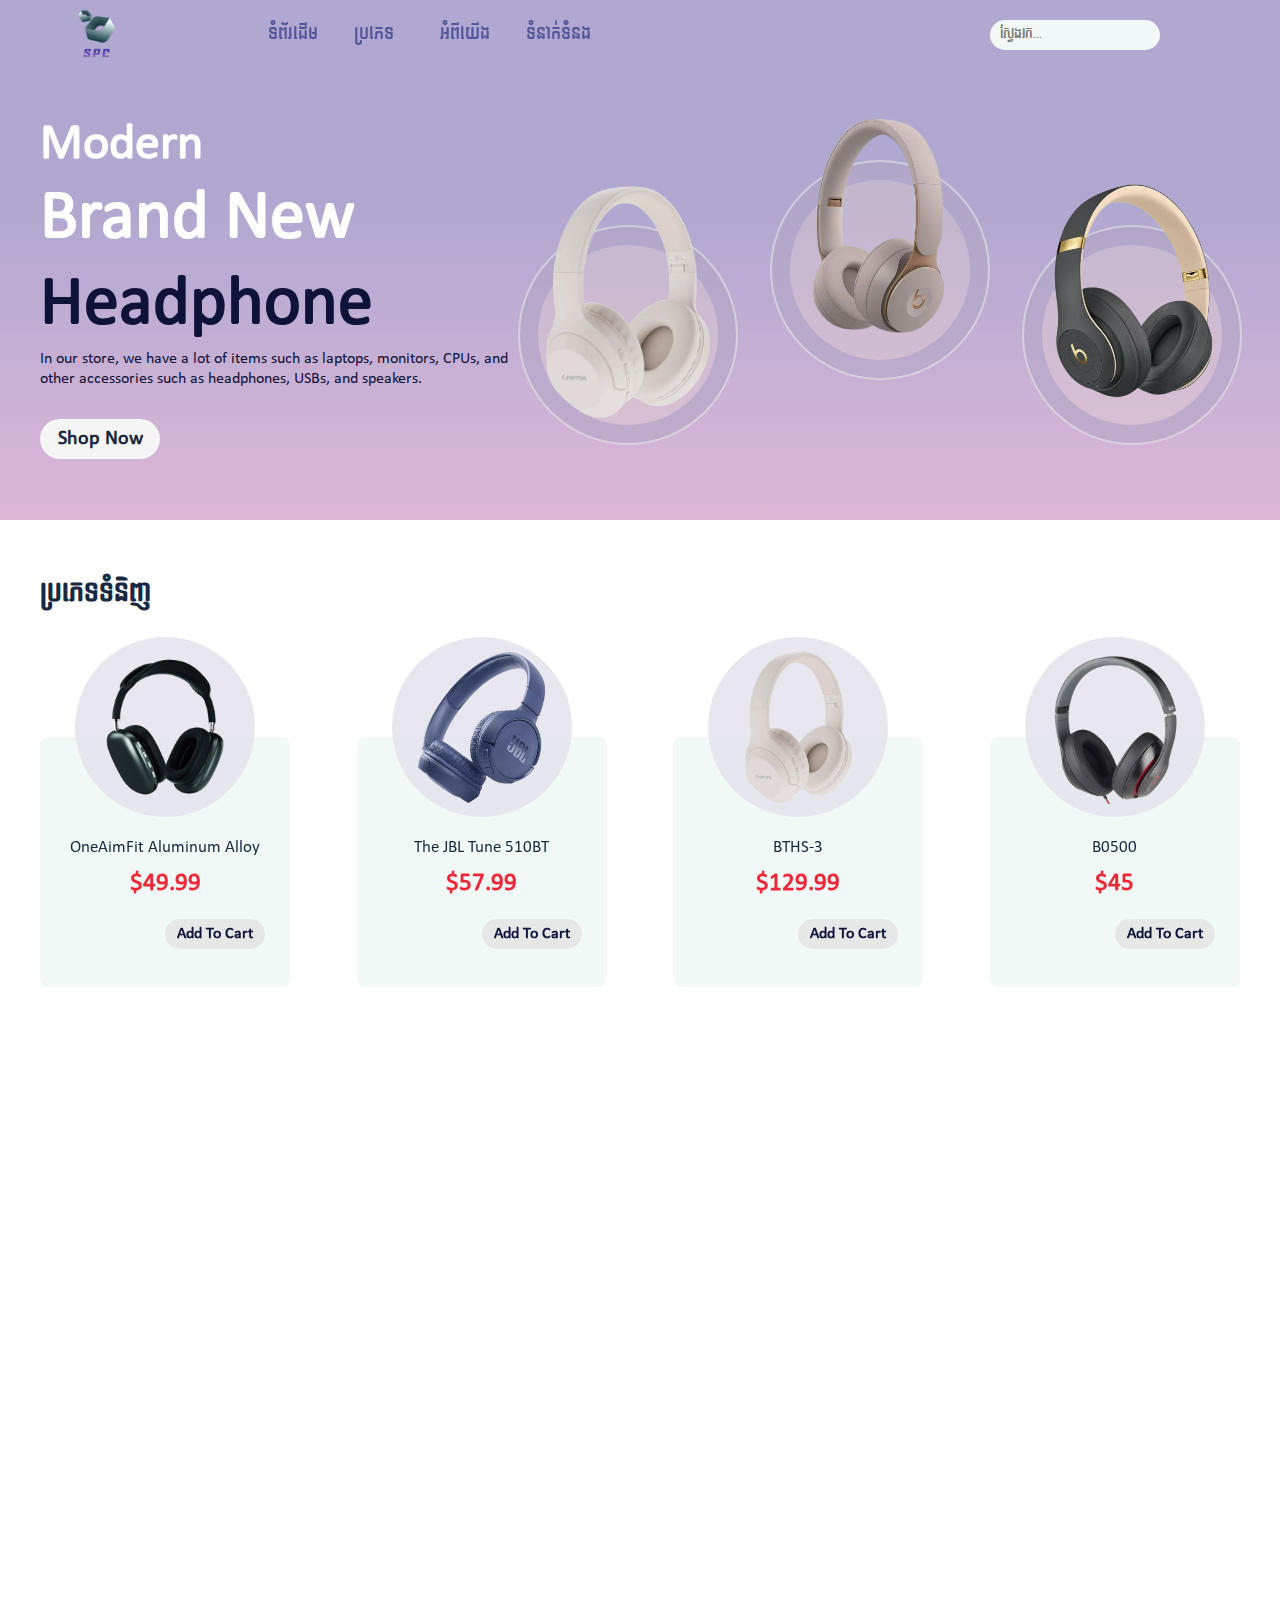
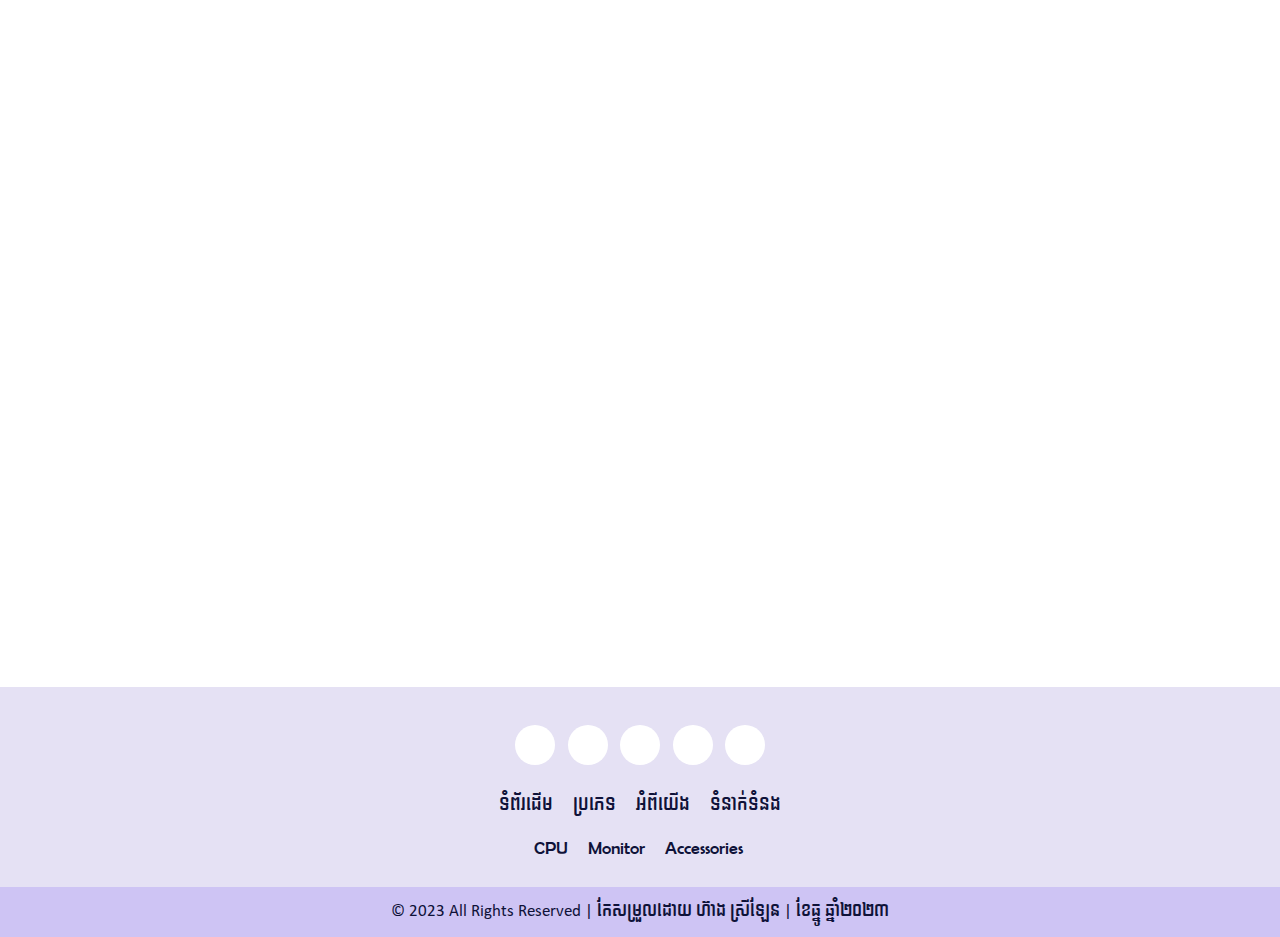
<file: support_link/accessories.html>
<!DOCTYPE html>
<html lang="en">

<head>
  <meta charset="UTF-8" />
  <meta name="viewport" content="width=device-width, initial-scale=1.0" />
  <title>Accessories</title>
  <link rel="stylesheet" href="../css/style.css" />
  <link rel="stylesheet" href="../css/see-more.css">
  <link rel="stylesheet" href="../css/accessories.css" />
  <link rel="stylesheet" href="../css/anime-style.css">
  <link rel="stylesheet" href="../css/aos.css">
  <link rel="icon" href="../image/A I R P O D/air-17.png">
  <link rel="stylesheet" href="https://cdnjs.cloudflare.com/ajax/libs/font-awesome/6.5.1/css/all.min.css" integrity="sha512-DTOQO9RWCH3ppGqcWaEA1BIZOC6xxalwEsw9c2QQeAIftl+Vegovlnee1c9QX4TctnWMn13TZye+giMm8e2LwA==" crossorigin="anonymous" referrerpolicy="no-referrer">
</head>

<body>
  <div class="container">
    <div class="navbar-container">
      <div class="navbar">
        <div class="navbar-left animate__animated animate__bounceIn">
          <img src="../image/Background/logo-edit.png" alt="" />
        </div>
        <div class="navbar-mid">
          <ul>
            <li class="home hvr-underline-from-left">
              <a href="../index.html" id="home-scroll">ទំព័រដើម</a>
            </li>
            <li class="dropdown">
              <a href="#" id="category-scroll">ប្រភេទ<i class="fa-solid fa-caret-down"></i></a>
              <div class="dropdown-item">
                <ul>
                  <li>
                    <a href="cpu.html" class="dropdown-list hvr-underline-from-left">CPU</a>
                  </li>
                  <li>
                    <a href="laptop.html" class="dropdown-list hvr-underline-from-left">Monitor</a>
                  </li>
                  <li>
                    <a href="accessories.html" class="dropdown-list hvr-underline-from-left">Accessories</a>
                  </li>
                </ul>
              </div>
            </li>
            <li class="about hvr-underline-from-left">
              <a href="about.html">អំពីយើង</a>
            </li>
            <li class="contact hvr-underline-from-left">
              <a href="contact.html">ទំនាក់ទំនង</a>
            </li>
          </ul>
        </div>
        <div class="navbar-right">
          <div class="searching-icon">
            <input type="text" placeholder="ស្វែងរក..." data-placeholder="ស្វែងរក..."
              class="search remove-placeholder" /><i class="fa-solid fa-magnifying-glass"></i>
          </div>
          <div class="sign-account">
            <ul>
              <li class="dropdown-sign">
                <a href="#"><i class="fa-solid fa-circle-user"></i></a>
                <div class="dropdown-item-sign">
                  <ul>
                    <li>
                      <a href="login.html" class="dropdown-list-sign hvr-underline-from-left">Log In</a>
                    </li>
                    <li>
                      <a href="singup.html" class="dropdown-list-sign hvr-underline-from-left">Sign Up</a>
                    </li>
                  </ul>
                </div>
              </li>
            </ul>
          </div>
        </div>
      </div>
    </div>
  </div>

  <div class="container-fluid">
    <div class="container-fluid">
      <div class="banner">
          <div class="container-banner">
              <div class="banner-text animate__animated animate__fadeInLeft">
                  <div class="banner-title">
                      <h1>Modern</h1>
                      <span>Brand New </span>
                      <h5>Headphone</h5>
                      <p style="color: #0f1239">
                          In our store, we have a lot of items such as laptops, monitors,
                          CPUs, and other accessories such as headphones, USBs, and
                          speakers.
                      </p>
                      <a href="product-detail.html" type="button" class="btn-shopnow1 shopnow-banner">Shop Now</a>
                  </div>
              </div>
              <div class="banner-img ">
                  <div class="seemore-banner-circle  animate__animated animate__fadeInDown" style="margin-top: 50px;">
                      <img src="../image/A I R P O D/air-2.webp" alt="" class="seemore-img1">
                  </div>
                  <div class="seemore-banner-circle animate__animated animate__fadeInUp" style="margin-top: -80px;" >
                      <img src="../image/A I R P O D/air-18.png" alt="" class="seemore-img2">
                  </div>
                  <div class="seemore-banner-circle animate__animated animate__fadeInDown"  style="margin-top: 50px;">
                      <img src="../image/A I R P O D/air-17.png" alt="" class="seemore-img2"> 
                  </div>
              </div>
          </div>
      
  </div>
    <div class="main">
      <h1>ប្រភេទទំនិញ</h1>
      <div class="accessories-card" >
        <a href="product-detail.html">
          <div class="small-accessories-card"  data-aos="fade-up" data-aos-duration="1000" >
            <div class="accessories-circle">
              <img src="../image/A I R P O D/air-8.png" alt="" />
            </div>
            <div class="accessories-text">
              <div class="card-body">
                <p class="card-title" style="font-size: 17px">
                  OneAimFit Aluminum Alloy
                </p>
                <div class="star-icon">
                  <i class="fa-solid fa-star"></i>
                  <i class="fa-solid fa-star"></i>
                  <i class="fa-solid fa-star"></i>
                  <i class="fa-solid fa-star-half-stroke" style="font-size: 18px"></i>
                </div>
                <p class="card-title price" style="margin-top: 10px; font-size: 25px">
                  $49.99
                </p>
                <div class="kindof-product" style="margin-top: 20px">
                  <h4><i class="fa-solid fa-heart"></i></h4>
                </div>
                <div class="Add-to-cart" style="margin-top: 20px">
                  <h4>Add To Cart</h4>
                </div>
              </div>
            </div>
          </div>
        </a>
        <a href="product-detail.html" >
          <div class="small-accessories-card"  data-aos="fade-down" data-aos-duration="1000">
            <div class="accessories-circle">
              <img src="../image/A I R P O D/air-3.png" alt="" class="air-3" />
            </div>
            <div class="accessories-text">
              <div class="card-body">
                <p class="card-title" style="font-size: 17px">
                  The JBL Tune 510BT
                </p>
                <div class="star-icon">
                  <i class="fa-solid fa-star"></i>
                  <i class="fa-solid fa-star"></i>
                  <i class="fa-solid fa-star"></i>
                  <i class="fa-solid fa-star-half-stroke" style="font-size: 18px"></i>
                </div>
                <p class="card-title price" style="margin-top: 10px; font-size: 25px">
                  $57.99
                </p>
                <div class="kindof-product" style="margin-top: 20px">
                  <h4><i class="fa-solid fa-heart"></i></h4>
                </div>
                <div class="Add-to-cart" style="margin-top: 20px">
                  <h4>Add To Cart</h4>
                </div>
              </div>
            </div>
          </div>
        </a>
        <a href="product-detail.html" >
          <div class="small-accessories-card"  data-aos="fade-up" data-aos-duration="1000">
            <div class="accessories-circle">
              <img src="../image/A I R P O D/air-2.webp" alt="" class="air-2" />
            </div>
            <div class="accessories-text">
              <div class="card-body">
                <p class="card-title" style="font-size: 17px">
                  BTHS-3
                </p>
                <div class="star-icon">
                  <i class="fa-solid fa-star"></i>
                  <i class="fa-solid fa-star"></i>
                  <i class="fa-solid fa-star"></i>
                  <i class="fa-solid fa-star-half-stroke" style="font-size: 18px"></i>
                </div>
                <p class="card-title price" style="margin-top: 10px; font-size: 25px">
                  $129.99
                </p>
                <div class="kindof-product" style="margin-top: 20px">
                  <h4><i class="fa-solid fa-heart"></i></h4>
                </div>
                <div class="Add-to-cart" style="margin-top: 20px">
                  <h4>Add To Cart</h4>
                </div>
              </div>
            </div>
          </div>
        </a>
        <a href="product-detail.html" >
          <div class="small-accessories-card"  data-aos="fade-down" data-aos-duration="1000" >
            <div class="accessories-circle">
              <img src="../image/A I R P O D/air-12.png" alt="" class="air-6" />
            </div>
            <div class="accessories-text">
              <div class="card-body">
                <p class="card-title" style="font-size: 17px">
                  B0500 
                </p>
                <div class="star-icon">
                  <i class="fa-solid fa-star"></i>
                  <i class="fa-solid fa-star"></i>
                  <i class="fa-solid fa-star"></i>
                  <i class="fa-solid fa-star-half-stroke" style="font-size: 18px"></i>
                </div>
                <p class="card-title price" style="margin-top: 10px; font-size: 25px">
                  $45
                </p>
                <div class="kindof-product" style="margin-top: 20px">
                  <h4><i class="fa-solid fa-heart"></i></h4>
                </div>
                <div class="Add-to-cart" style="margin-top: 20px">
                  <h4>Add To Cart</h4>
                </div>
              </div>
            </div>
          </div>
        </a>
      </div>
      <div class="accessories-card" style="margin-top: 50px">
        <a href="product-detail.html">
          <div class="small-accessories-card"  data-aos="fade-up" data-aos-duration="1000">
            <div class="accessories-circle">
              <img src="../image/S P E A K E R/speaker-8.png" alt="" class="speaker-8" />
            </div>
            <div class="accessories-text">
              <div class="card-body">
                <p class="card-title" style="font-size: 17px">
                  Creative Halo
                </p>
                <div class="star-icon">
                  <i class="fa-solid fa-star"></i>
                  <i class="fa-solid fa-star"></i>
                  <i class="fa-solid fa-star"></i>
                  <i class="fa-solid fa-star-half-stroke" style="font-size: 18px"></i>
                </div>
                <p class="card-title price" style="margin-top: 10px; font-size: 25px">
                  $55
                </p>
                <div class="kindof-product" style="margin-top: 20px">
                  <h4><i class="fa-solid fa-heart"></i></h4>
                </div>
                <div class="Add-to-cart" style="margin-top: 20px">
                  <h4>Add To Cart</h4>
                </div>
              </div>
            </div>
          </div>
        </a>
        <a href="product-detail.html">
          <div class="small-accessories-card"  data-aos="fade-down" data-aos-duration="1000">
            <div class="accessories-circle">
              <img src="../image/S P E A K E R/speaker-5.png" alt="" class="speaker-5" />
            </div>
            <div class="accessories-text">
              <div class="card-body">
                <p class="card-title" style="font-size: 17px">
                  Boat Stone 352
                </p>
                <div class="star-icon">
                  <i class="fa-solid fa-star"></i>
                  <i class="fa-solid fa-star"></i>
                  <i class="fa-solid fa-star"></i>
                  <i class="fa-solid fa-star-half-stroke" style="font-size: 18px"></i>
                </div>
                <p class="card-title price" style="margin-top: 10px; font-size: 25px">
                  $58.65
                </p>
                <div class="kindof-product" style="margin-top: 20px">
                  <h4><i class="fa-solid fa-heart"></i></h4>
                </div>
                <div class="Add-to-cart" style="margin-top: 20px">
                  <h4>Add To Cart</h4>
                </div>
              </div>
            </div>
          </div>
        </a>
        <a href="product-detail.html">
          <div class="small-accessories-card "  data-aos="fade-up" data-aos-duration="1000">
            <div class="accessories-circle">
              <img src="../image/S P E A K E R/speaker-4.webp" alt="" class="speaker-4" />
            </div>
            <div class="accessories-text">
              <div class="card-body">
                <p class="card-title" style="font-size: 17px">
                 RGB Light Heavy Bass Large
                </p>
                <div class="star-icon">
                  <i class="fa-solid fa-star"></i>
                  <i class="fa-solid fa-star"></i>
                  <i class="fa-solid fa-star"></i>
                  <i class="fa-solid fa-star-half-stroke" style="font-size: 18px"></i>
                </div>
                <p class="card-title price" style="margin-top: 10px; font-size: 25px">
                  $77.99
                </p>
                <div class="kindof-product" style="margin-top: 20px">
                  <h4><i class="fa-solid fa-heart"></i></h4>
                </div>
                <div class="Add-to-cart" style="margin-top: 20px">
                  <h4>Add To Cart</h4>
                </div>
              </div>
            </div>
          </div>
        </a>
        <a href="product-detail.html">
          <div class="small-accessories-card"  data-aos="fade-down" data-aos-duration="1000">
            <div class="accessories-circle">
              <img src="../image/S P E A K E R/speaker-2.png" alt="" class="speaker-2" />
            </div>
            <div class="accessories-text">
              <div class="card-body">
                <p class="card-title" style="font-size: 17px">
                  JBL - CLIP4
                </p>
                <div class="star-icon">
                  <i class="fa-solid fa-star"></i>
                  <i class="fa-solid fa-star"></i>
                  <i class="fa-solid fa-star"></i>
                  <i class="fa-solid fa-star-half-stroke" style="font-size: 18px"></i>
                </div>
                <p class="card-title price" style="margin-top: 10px; font-size: 25px">
                  $49.99
                </p>
                <div class="kindof-product" style="margin-top: 20px">
                  <h4><i class="fa-solid fa-heart"></i></h4>
                </div>
                <div class="Add-to-cart" style="margin-top: 20px">
                  <h4>Add To Cart</h4>
                </div>
              </div>
            </div>
          </div>
        </a>
      </div>
     
      <div class="accessories-card" style="margin-top: 50px">
        <a href="product-detail.html">
          <div class="small-accessories-card"  data-aos="fade-down" data-aos-duration="1000">
            <div class="accessories-circle">
              <img src="../image/M O U S E/mouse-1.png" alt="" />
            </div>
            <div class="accessories-text">
              <div class="card-body">
                <p class="card-title" style="font-size: 17px">
                  7 Light 3200 DPI Breathing
                </p>
                <div class="star-icon">
                  <i class="fa-solid fa-star"></i>
                  <i class="fa-solid fa-star"></i>
                  <i class="fa-solid fa-star"></i>
                  <i class="fa-solid fa-star-half-stroke" style="font-size: 18px"></i>
                </div>
                <p class="card-title price" style="margin-top: 10px; font-size: 25px">
                  $99
                </p>
                <div class="kindof-product" style="margin-top: 20px">
                  <h4><i class="fa-solid fa-heart"></i></h4>
                </div>
                <div class="Add-to-cart" style="margin-top: 20px">
                  <h4>Add To Cart</h4>
                </div>
              </div>
            </div>
          </div>
        </a>
        <a href="product-detail.html">
          <div class="small-accessories-card"  data-aos="fade-up" data-aos-duration="1000">
            <div class="accessories-circle">
              <img src="../image/C A M E R A/cam-2.png" alt="" />
            </div>
            <div class="accessories-text">
              <div class="card-body">
                <p class="card-title" style="font-size: 17px">
                  CC Camera
                </p>
                <div class="star-icon">
                  <i class="fa-solid fa-star"></i>
                  <i class="fa-solid fa-star"></i>
                  <i class="fa-solid fa-star"></i>
                  <i class="fa-solid fa-star-half-stroke" style="font-size: 18px"></i>
                </div>
                <p class="card-title price" style="margin-top: 10px; font-size: 25px">
                  $210
                </p>
                <div class="kindof-product" style="margin-top: 20px">
                  <h4><i class="fa-solid fa-heart"></i></h4>
                </div>
                <div class="Add-to-cart" style="margin-top: 20px">
                  <h4>Add To Cart</h4>
                </div>
              </div>
            </div>
          </div>
        </a>
        <a href="product-detail.html">
          <div class="small-accessories-card"  data-aos="fade-down" data-aos-duration="1000">
            <div class="accessories-circle">
              <img src="../image/KEYBOARD/key-2.png" alt="" />
            </div>
            <div class="accessories-text">
              <div class="card-body">
                <p class="card-title" style="font-size: 17px">
                  Gaming White Png Vektor
                </p>
                <div class="star-icon">
                  <i class="fa-solid fa-star"></i>
                  <i class="fa-solid fa-star"></i>
                  <i class="fa-solid fa-star"></i>
                  <i class="fa-solid fa-star-half-stroke" style="font-size: 18px"></i>
                </div>
                <p class="card-title price" style="margin-top: 10px; font-size: 25px">
                  $110
                </p>
                <div class="kindof-product" style="margin-top: 20px">
                  <h4><i class="fa-solid fa-heart"></i></h4>
                </div>
                <div class="Add-to-cart" style="margin-top: 20px">
                  <h4>Add To Cart</h4>
                </div>
              </div>
            </div>
          </div>
        </a>
        <a href="product-detail.html">
          <div class="small-accessories-card"  data-aos="fade-up" data-aos-duration="1000">
            <div class="accessories-circle">
              <img src="../image/M O U S E/mouse-3.png" alt="" />
            </div>
            <div class="accessories-text">
              <div class="card-body">
                <p class="card-title" style="font-size: 17px">
                  SteelSeries Aerox 3
                </p>
                <div class="star-icon">
                  <i class="fa-solid fa-star"></i>
                  <i class="fa-solid fa-star"></i>
                  <i class="fa-solid fa-star"></i>
                  <i class="fa-solid fa-star-half-stroke" style="font-size: 18px"></i>
                </div>
                <p class="card-title price" style="margin-top: 10px; font-size: 25px">
                  $155.03
                </p>
                <div class="kindof-product" style="margin-top: 20px">
                  <h4><i class="fa-solid fa-heart"></i></h4>
                </div>
                <div class="Add-to-cart" style="margin-top: 20px">
                  <h4>Add To Cart</h4>
                </div>
              </div>
            </div>
          </div>
        </a>
      </div>
    </div> <div class="accessories-card" style="margin-top: 50px">
      <a href="product-detail.html">
        <div class="small-accessories-card"  data-aos="fade-down" data-aos-duration="1000">
          <div class="accessories-circle">
            <img src="../image/A I R P O D/air-8.png" alt="" />
          </div>
          <div class="accessories-text">
            <div class="card-body">
              <p class="card-title" style="font-size: 17px">
                OneAimFit Aluminum Alloy
              </p>
              <div class="star-icon">
                <i class="fa-solid fa-star"></i>
                <i class="fa-solid fa-star"></i>
                <i class="fa-solid fa-star"></i>
                <i class="fa-solid fa-star-half-stroke" style="font-size: 18px"></i>
              </div>
              <p class="card-title price" style="margin-top: 10px; font-size: 25px">
                $49.99
              </p>
              <div class="kindof-product" style="margin-top: 20px">
                <h4><i class="fa-solid fa-heart"></i></h4>
              </div>
              <div class="Add-to-cart" style="margin-top: 20px">
                <h4>Add To Cart</h4>
              </div>
            </div>
          </div>
        </div>
      </a>
      <a href="product-detail.html">
        <div class="small-accessories-card"  data-aos="fade-up" data-aos-duration="1000">
          <div class="accessories-circle">
            <img src="../image/A I R P O D/air-16.png" alt="" />
          </div>
          <div class="accessories-text">
            <div class="card-body">
              <p class="card-title" style="font-size: 17px">
                Beat Studio Pro
              </p>
              <div class="star-icon">
                <i class="fa-solid fa-star"></i>
                <i class="fa-solid fa-star"></i>
                <i class="fa-solid fa-star"></i>
                <i class="fa-solid fa-star-half-stroke" style="font-size: 18px"></i>
              </div>
              <p class="card-title price" style="margin-top: 10px; font-size: 25px">
                $119.99
              </p>
              <div class="kindof-product" style="margin-top: 20px">
                <h4><i class="fa-solid fa-heart"></i></h4>
              </div>
              <div class="Add-to-cart" style="margin-top: 20px">
                <h4>Add To Cart</h4>
              </div>
            </div>
          </div>
        </div>
      </a>
      <a href="product-detail.html">
        <div class="small-accessories-card"  data-aos="fade-down" data-aos-duration="1000">
          <div class="accessories-circle">
            <img src="../image/A I R P O D/air-17.png" alt="" />
          </div>
          <div class="accessories-text">
            <div class="card-body">
              <p class="card-title" style="font-size: 17px">
                Beat Studio 3
              </p>
              <div class="star-icon">
                <i class="fa-solid fa-star"></i>
                <i class="fa-solid fa-star"></i>
                <i class="fa-solid fa-star"></i>
                <i class="fa-solid fa-star-half-stroke" style="font-size: 18px"></i>
              </div>
              <p class="card-title price" style="margin-top: 10px; font-size: 25px">
                $120
              </p>
              <div class="kindof-product" style="margin-top: 20px">
                <h4><i class="fa-solid fa-heart"></i></h4>
              </div>
              <div class="Add-to-cart" style="margin-top: 20px">
                <h4>Add To Cart</h4>
              </div>
            </div>
          </div>
        </div>
      </a>
      <a href="product-detail.html">
        <div class="small-accessories-card"  data-aos="fade-up" data-aos-duration="1000">
          <div class="accessories-circle">
            <img src="../image/A I R P O D/air-18.png" alt="" />
          </div>
          <div class="accessories-text">
            <div class="card-body">
              <p class="card-title" style="font-size: 17px">
                Beat Solo Pro
              </p>
              <div class="star-icon">
                <i class="fa-solid fa-star"></i>
                <i class="fa-solid fa-star"></i>
                <i class="fa-solid fa-star"></i>
                <i class="fa-solid fa-star-half-stroke" style="font-size: 18px"></i>
              </div>
              <p class="card-title price" style="margin-top: 10px; font-size: 25px">
                $254
              </p>
              <div class="kindof-product" style="margin-top: 20px">
                <h4><i class="fa-solid fa-heart"></i></h4>
              </div>
              <div class="Add-to-cart" style="margin-top: 20px">
                <h4>Add To Cart</h4>
              </div>
            </div>
          </div>
        </div>
      </a>
    </div>
    </div>
  </div>

  <div class="footer">
    <div class="container-footer" >
      <div class="circle-icon-media">
        <a href="https://web.facebook.com/anttrainning">
          <div class="circle-media">
            <i class="fa-brands fa-facebook-f"></i>
          </div>
        </a>
        <a href="http://www.antkh.com/">
          <div class="circle-media">
            <i class="fa-brands fa-google"></i>
          </div>
        </a>
        <a href="https://t.me/anttechnology?fbclid=IwAR3cufRG-vYDvUuYdveA-xyhhCVgMMuVUGNR-WQ5VJ-eX8JCk329cotoDsg">
          <div class="circle-media">
            <i class="fa-brands fa-telegram"></i>
          </div>
        </a>
        <a href="#">
          <div class="circle-media">
            <i class="fa-brands fa-instagram"></i>
          </div>
        </a>
        <a
          href="https://www.google.com/maps/place/ANT+Technology+Training+Center/@11.5746043,104.9002863,18z/data=!4m6!3m5!1s0x3109519e706d9cdf:0xb0bf13884e6cd05f!8m2!3d11.5722131!4d104.8902602!16s%2Fg%2F1hdz7k133?entry=ttu">
          <div class="circle-media">
            <i class="fa-solid fa-location-arrow"></i>
          </div>
        </a>
      </div>
      <div class="navbar-footer">
        <div class="navbar-mid-footer">
          <ul>
            <li class="home">
              <a href="../index.html">ទំព័រដើម</a>
            </li>
            <li class="dropdown">
              <a href="accessories.html">ប្រភេទ</a>
            </li>
            <li class="about">
              <a href="about.html">អំពីយើង</a>
            </li>
            <li class="contact">
              <a href="contact.html">ទំនាក់ទំនង</a>
            </li>
          </ul>
          <ul style="margin-left: 35px;">
            <li>
              <a href="cpu.html">CPU</a>
            </li>
            <li>
              <a href="laptop.html">Monitor</a>
            </li>
            <li>
              <a href="accessories.html">Accessories</a>
            </li>
          </ul>
        </div>
      </div>
    </div>

    <div class="copyright">
      <p>© 2023 All Rights Reserved <span>| កែសម្រួលដោយ ហ៊ាង ស្រីឡែន​ | ខែធ្នូ  ឆ្នាំ​២០២៣</span></p>
    </div>
  </div>

  <script src="../css/aos.js"></script>
  <script>
    AOS.init();
  </script>
  <script src="../css/script.js"></script>
</body>

</html>
</file>
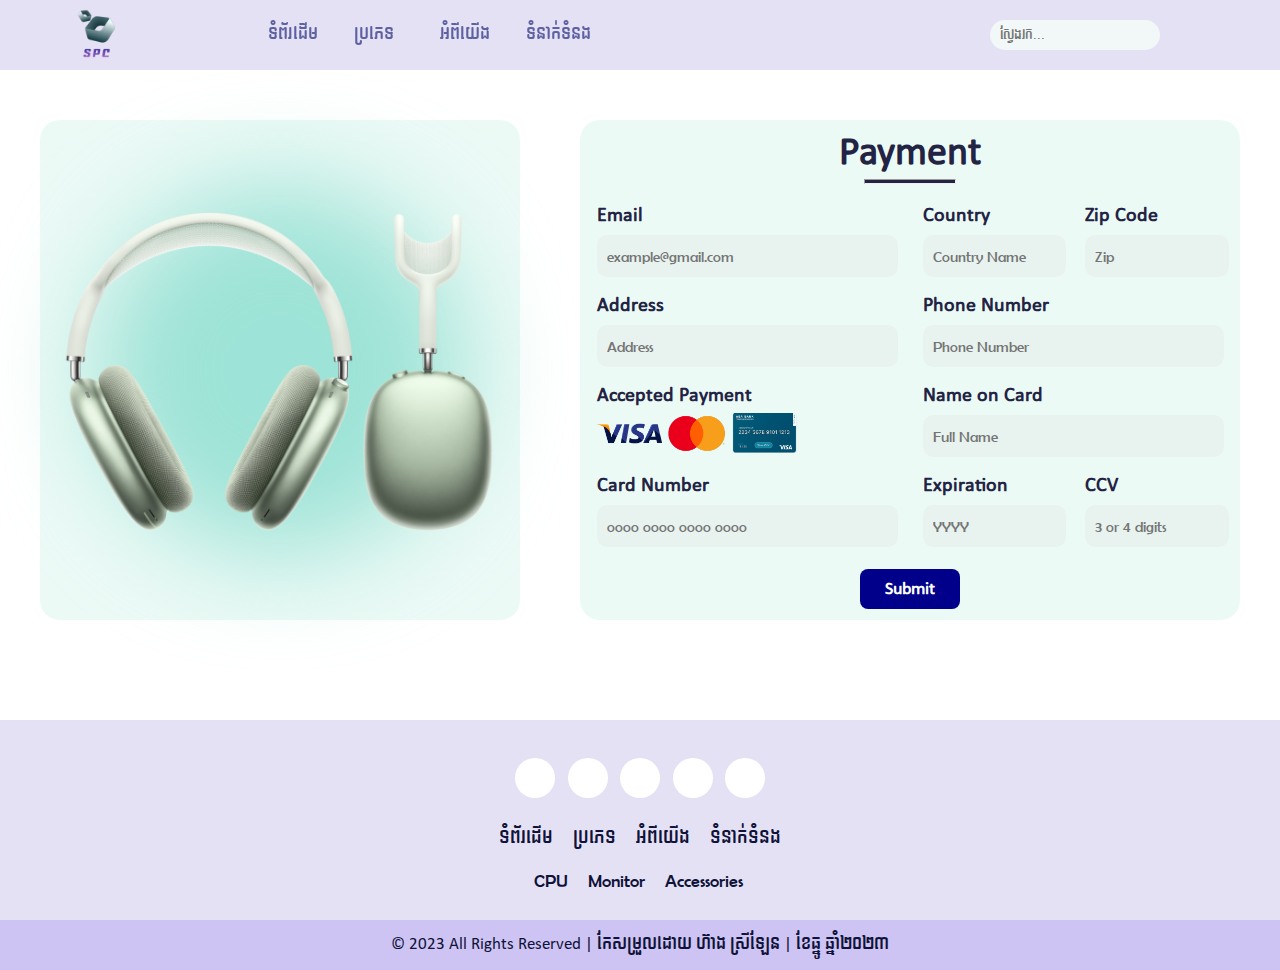
<file: support_link/buynow.html>
<!DOCTYPE html>
<html lang="en">

<head>
    <meta charset="UTF-8" />
    <meta name="viewport" content="width=device-width, initial-scale=1.0" />
    <title>Buy Now</title>
    <link rel="stylesheet" href="../css/style.css" />
    <link rel="stylesheet" href="../css/buynow.css" />
    <link rel="stylesheet" href="../css/anime-style.css">
    <link rel="stylesheet" href="../css/aos.css">
    <link rel="stylesheet" href="https://cdnjs.cloudflare.com/ajax/libs/font-awesome/6.5.1/css/all.min.css" integrity="sha512-DTOQO9RWCH3ppGqcWaEA1BIZOC6xxalwEsw9c2QQeAIftl+Vegovlnee1c9QX4TctnWMn13TZye+giMm8e2LwA==" crossorigin="anonymous" referrerpolicy="no-referrer">
</head>

<body>
    <div class="container" style="background-color: #dfdaf1ce !important">
        <div class="navbar-container">
            <div class="navbar">
                <div class="navbar-left animate__animated animate__bounceIn">
                    <img src="../image/Background/logo-edit.png" alt="" />
                </div>
                <div class="navbar-mid">
                    <ul>
                        <li class="home hvr-underline-from-left">
                            <a href="../index.html">ទំព័រដើម</a>
                        </li>
                        <li class="dropdown">
                            <a href="#" id="category-scroll">ប្រភេទ<i class="fa-solid fa-caret-down"></i></a>
                            <div class="dropdown-item">
                                <ul>
                                    <li>
                                        <a href="cpu.html" class="dropdown-list hvr-underline-from-left">CPU</a>
                                    </li>
                                    <li>
                                        <a href="laptop.html" class="dropdown-list hvr-underline-from-left">Monitor</a>
                                    </li>
                                    <li>
                                        <a href="accessories.html"
                                            class="dropdown-list hvr-underline-from-left">Accessories</a>
                                    </li>
                                </ul>
                            </div>
                        </li>
                        <li class="about hvr-underline-from-left">
                            <a href="about.html">អំពីយើង</a>
                        </li>
                        <li class="contact hvr-underline-from-left">
                            <a href="contact.html">ទំនាក់ទំនង</a>
                        </li>
                    </ul>
                </div>
                <div class="navbar-right">
                    <div class="searching-icon">
                        <input type="text" placeholder="ស្វែងរក..." data-placeholder="ស្វែងរក..." class="search remove-placeholder " style="font-family: Dangrek!important; font-size: 13px;" ><i
                            class="fa-solid fa-magnifying-glass" ></i>
                    </div>
                    <div class="sign-account">
                        <ul>
                            <li class="dropdown-sign">
                                <a href="#"><i class="fa-solid fa-circle-user"></i></a>
                                <div class="dropdown-item-sign">
                                    <ul>
                                        <li>
                                            <a href="login.html" class="dropdown-list-sign hvr-underline-from-left">Log
                                                In</a>
                                        </li>
                                        <li>
                                            <a href="singup.html"
                                                class="dropdown-list-sign hvr-underline-from-left">Sign Up</a>
                                        </li>
                                    </ul>
                                </div>
                            </li>
                        </ul>
                    </div>
                </div>
            </div>
        </div>
    </div>

    <div class="buynow-container">
        <div class="buynow-img animate__animated animate__fadeInLeft">
            <img src="../image/Detail_Page/airpods-max-green.png" alt="" />
        </div>
        <div class="buynow-form animate__animated animate__fadeInRight">
            <h1>Payment</h1><hr>
            <form action="">
                <div class="buynow-form-section1">
                    <div class="buynow-form-email">
                        <label for="">Email</label><br />
                        <input type="email" placeholder="example@gmail.com" data-placeholder="example@gmail.com" class="remove-placeholder"/>
                    </div>
                    <div class="buynow-form-email">
                        <div class="buynow-country">
                            <label for="">Country</label>
                            <input type="text" placeholder="Country Name" data-placeholder="Country Name" class="remove-placeholder" />
                        </div>
                        <div class="buynow-country" style="margin-right: 0px">
                            <label for="">Zip Code</label>
                            <input type="text" placeholder="Zip" data-placeholder="Zip" class="remove-placeholder" />
                        </div>
                    </div>
                </div>
                <div class="buynow-form-section1" style="margin-top: 20px">
                    <div class="buynow-form-email">
                        <label for="">Address</label><br />
                        <input type="text" placeholder="Address" data-placeholder="Address" class="remove-placeholder" />
                    </div>
                    <div class="buynow-form-email">
                        <label for="">Phone Number</label>
                        <input type="text" placeholder="Phone Number" data-placeholder="Phone Number" class="remove-placeholder" />
                    </div>
                </div>
                <div class="buynow-form-section1" style="margin-top: 20px">
                    <div class="buynow-form-email">
                        <label for="">Accepted Payment</label><br />
                        <img src="../image/Detail_Page/visa.avif" alt="" />
                        <img src="../image/Detail_Page/master.png" alt="" style="width: 60px!important; height: 38px!important;"/>
                        <img src="../image/Detail_Page/visa-3.png" alt="" />
                    </div>
                    <div class="buynow-form-email">
                        <label for="">Name on Card</label>
                        <input type="text" placeholder="Full Name" data-placeholder="Full Name" class="remove-placeholder" />
                    </div>
                </div>

                <div class="buynow-form-section1" style="margin-top: 20px">
                    <div class="buynow-form-email">
                        <label for="">Card Number</label><br />
                        <input type="text" placeholder="oooo oooo oooo oooo" data-placeholder="oooo oooo oooo oooo" class="remove-placeholder" />
                    </div>
                    <div class="buynow-form-email">
                        <div class="buynow-country">
                            <label for="">Expiration</label>
                            <input type="text" placeholder="YYYY" data-placeholder="YYYY" class="remove-placeholder" />
                        </div>
                        <div class="buynow-country" style="margin-right: 0px">
                            <label for="">CCV</label>
                            <input type="text" placeholder="3 or 4 digits" data-placeholder="3 or 4 digits" class="remove-placeholder" />
                        </div>
                    </div>
                </div>

                <div class="buynow-btn-submit">
                    <button class="btn-submit">Submit</button>
                </div>
            </form>
        </div>
    </div>

    <div class="footer">
        <div class="container-footer">
            <div class="circle-icon-media">
                <a href="https://web.facebook.com/anttrainning">
                    <div class="circle-media">
                        <i class="fa-brands fa-facebook-f"></i>
                    </div>
                </a>
                <a href="http://www.antkh.com/">
                    <div class="circle-media">
                        <i class="fa-brands fa-google"></i>
                    </div>
                </a>
                <a href="https://t.me/anttechnology?fbclid=IwAR3cufRG-vYDvUuYdveA-xyhhCVgMMuVUGNR-WQ5VJ-eX8JCk329cotoDsg">
                    <div class="circle-media">
                        <i class="fa-brands fa-telegram"></i>
                    </div>
                </a>
                <a href="#">
                    <div class="circle-media">
                        <i class="fa-brands fa-instagram"></i>
                    </div>
                </a>
                <a
                    href="https://www.google.com/maps/place/ANT+Technology+Training+Center/@11.5746043,104.9002863,18z/data=!4m6!3m5!1s0x3109519e706d9cdf:0xb0bf13884e6cd05f!8m2!3d11.5722131!4d104.8902602!16s%2Fg%2F1hdz7k133?entry=ttu">
                    <div class="circle-media">
                        <i class="fa-solid fa-location-arrow"></i>
                    </div>
                </a>
            </div>
            <div class="navbar-footer">
                <div class="navbar-mid-footer">
                    <ul>
                        <li class="home">
                            <a href="../index.html">ទំព័រដើម</a>
                        </li>
                        <li class="dropdown">
                            <a href="accessories.html">ប្រភេទ</a>
                        </li>
                        <li class="about">
                            <a href="about.html">អំពីយើង</a>
                        </li>
                        <li class="contact">
                            <a href="contact.html">ទំនាក់ទំនង</a>
                        </li>
                    </ul>
                    <ul style="margin-left: 35px;">
                        <li>
                          <a href="cpu.html">CPU</a>
                        </li>
                        <li>
                          <a href="laptop.html">Monitor</a>
                        </li>
                        <li>
                          <a href="accessories.html">Accessories</a>
                        </li>
                      </ul>
                </div>
            </div>
        </div>

        <div class="copyright">
            <p>© 2023 All Rights Reserved <span>| កែសម្រួលដោយ ហ៊ាង ស្រីឡែន​ | ខែធ្នូ  ឆ្នាំ​២០២៣</span></p>
          </div>
    </div>

    
    <script src="../css/aos.js"></script>
    <script>
      AOS.init();
    </script>
   <script src="../css/script.js"></script>
   
</body>

</html>
</file>
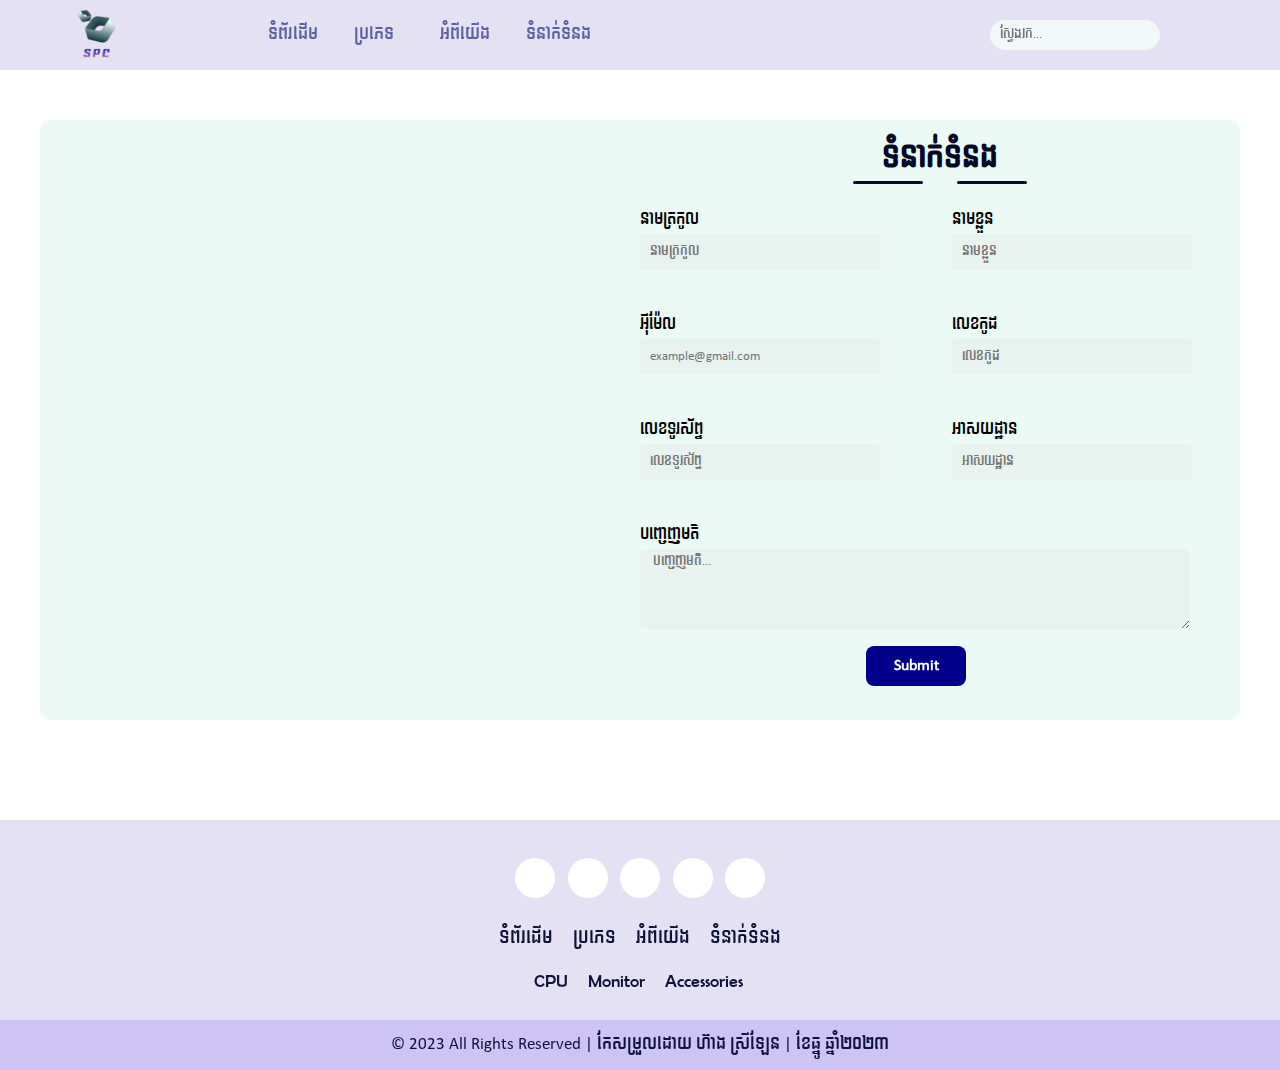
<file: support_link/contact.html>
<!DOCTYPE html>
<html lang="en">

<head>
    <meta charset="UTF-8">
    <meta name="viewport" content="width=device-width, initial-scale=1.0">
    <title>Contact</title>
    <link rel="stylesheet" href="../css/style.css">
    <link rel="stylesheet" href="../css/contact.css">
    <link rel="stylesheet" href="../css/anime-style.css">
    <link rel="stylesheet" href="../css/aos.css">
    <link rel="icon" href="../image/Background/contact.png">
    <link rel="stylesheet" href="https://cdnjs.cloudflare.com/ajax/libs/font-awesome/6.5.1/css/all.min.css" integrity="sha512-DTOQO9RWCH3ppGqcWaEA1BIZOC6xxalwEsw9c2QQeAIftl+Vegovlnee1c9QX4TctnWMn13TZye+giMm8e2LwA==" crossorigin="anonymous" referrerpolicy="no-referrer">
</head>

<body>

    <div class="container" style="background-color: #dfdaf1ce!important;">
        <div class="navbar-container">
            <div class="navbar">
                <div class="navbar-left animate__animated animate__bounceIn">
                    <img src="../image/Background/logo-edit.png" alt="">
                </div>
                <div class="navbar-mid ">
                    <ul>
                        <li class="home hvr-underline-from-left">
                            <a href="../index.html">ទំព័រដើម</a>
                        </li>
                        <li class="dropdown">
                            <a href="#">ប្រភេទ<i class="fa-solid fa-caret-down"></i></a>
                            <div class="dropdown-item">
                                <ul>
                                    <li><a href="cpu.html" class="dropdown-list hvr-underline-from-left">CPU</a></li>
                                    <li><a href="laptop.html" class="dropdown-list hvr-underline-from-left">Monitor</a>
                                    </li>
                                    <li><a href="accessories.html"
                                            class="dropdown-list hvr-underline-from-left">Accessories</a></li>
                                </ul>
                            </div>
                        </li>
                        <li class="about hvr-underline-from-left">
                            <a href="about.html">អំពីយើង</a>
                        </li>
                        <li class="contact hvr-underline-from-left">
                            <a href="contact.html">ទំនាក់ទំនង</a>
                        </li>
                    </ul>
                </div>
                <div class="navbar-right">
                    <div class="searching-icon">
                        <input type="text" placeholder="ស្វែងរក..." data-placeholder="ស្វែងរក..." class="search remove-placeholder " ><i
                            class="fa-solid fa-magnifying-glass"></i>
                    </div>
                    <!-- <a href="#"><i class="fa-solid fa-cart-shopping"></i></a> -->
                    <div class="sign-account">
                        <ul>
                            <li class="dropdown-sign">
                                <a href="#"><i class="fa-solid fa-circle-user"></i></a>
                                <div class="dropdown-item-sign">
                                    <ul>
                                        <li><a href="login.html" class="dropdown-list-sign  hvr-underline-from-left">Log
                                                In</a></li>
                                        <li><a href="singup.html"
                                                class="dropdown-list-sign  hvr-underline-from-left">Sign Up</a></li>
                                    </ul>
                                </div>

                            </li>
                        </ul>
                    </div>
                </div>
            </div>
        </div>
    </div>

    <div class="contact-container animate__animated animate__fadeInUp">
        <div class="contact-map">
            <iframe
                src="https://www.google.com/maps/embed?pb=!1m18!1m12!1m3!1d3908.7158205951014!2d104.8876852736677!3d11.572218344014246!2m3!1f0!2f0!3f0!3m2!1i1024!2i768!4f13.1!3m3!1m2!1s0x3109519e706d9cdf%3A0xb0bf13884e6cd05f!2sANT%20Technology%20Training%20Center!5e0!3m2!1sen!2skh!4v1702348731966!5m2!1sen!2skh"
                width="550" height="600" style="border:0;" allowfullscreen="" loading="lazy"
                referrerpolicy="no-referrer-when-downgrade"></iframe>
        </div>
        <div class="contact-form">
            <h1 class="contact-form-title">ទំនាក់ទំនង</h1>
            <div class="icon-line-custom">
                <div class="line-custom"></div>
                <div class="icon-star-custom"><i class="fa-regular fa-star"></i></div>
                <div class="line-custom"></div>
            </div>

            <form action="">
                <div class="contact-name-form">
                    <div class="contact-name-section">
                        <label for="">នាមត្រកូល</label><br>
                        <input type="text" class="input-name-form remove-placeholder" placeholder="នាមត្រកូល" data-placeholder="នាមត្រកូល">
                    </div>
                    <div class="contact-name-section">
                        <label for="">នាមខ្លួន</label><br>
                        <input type="text" class="input-name-form remove-placeholder" placeholder="នាមខ្លួន" data-placeholder="នាមខ្លួន">
                    </div>
                </div>
                <div class="contact-name-form" style="margin-top: 25px;">
                    <div class="contact-name-section">
                        <label for="">អុីម៉ែល</label><br>
                        <input type="email" class="input-name-form remove-placeholder" placeholder="example@gmail.com" data-placeholder="example@gmail.com">
                    </div>
                    <div class="contact-name-section">
                        <label for="">លេខកូដ</label><br>
                        <input type="text" class="input-name-form remove-placeholder" placeholder="លេខកូដ" data-placeholder="លេខកូដ">
                    </div>

                </div>
                <div class="contact-name-form" style="margin-top: 25px;">
                    <div class="contact-name-section">
                        <label for="">លេខទូរស័ព្ទ</label><br>
                        <input type="text" class="input-name-form remove-placeholder" placeholder="លេខទូរស័ព្ទ" data-placeholder="លេខទូរស័ព្ទ">
                    </div>
                    <div class="contact-name-section">
                        <label for="">អាសយដ្ឋាន</label><br>
                        <input type="text" class="input-name-form remove-placeholder" placeholder="អាសយដ្ឋាន" data-placeholder="អាសយដ្ឋាន">
                    </div>

                </div>
                <div class="contact-text-area">
                    <label for="">បញ្ចេញមតិ</label><br>
                    <textarea name="" id="" cols="50" rows="5" class="remove-placeholder" placeholder=" បញ្ចេញមតិ..." data-placeholder="បញ្ចេញមតិ..."></textarea>

                </div>

            </form>
            <div class="contact-btn-submit">
                <a href="#" type="button" class="btn-submit">Submit</a>
            </div>
        </div>
    </div>
    <div class="footer">
        <div class="container-footer">
            <div class="circle-icon-media">
                <a href="https://web.facebook.com/anttrainning">
                    <div class="circle-media">
                        <i class="fa-brands fa-facebook-f"></i>
                    </div>
                </a>
                <a href="http://www.antkh.com/">
                    <div class="circle-media">
                        <i class="fa-brands fa-google"></i>
                    </div>
                </a>
                <a href="https://t.me/anttechnology?fbclid=IwAR3cufRG-vYDvUuYdveA-xyhhCVgMMuVUGNR-WQ5VJ-eX8JCk329cotoDsg">
                    <div class="circle-media">
                        <i class="fa-brands fa-telegram"></i>
                    </div>
                </a>
                <a href="#">
                    <div class="circle-media">
                        <i class="fa-brands fa-instagram"></i>
                    </div>
                </a>
                <a
                    href="https://www.google.com/maps/place/ANT+Technology+Training+Center/@11.5746043,104.9002863,18z/data=!4m6!3m5!1s0x3109519e706d9cdf:0xb0bf13884e6cd05f!8m2!3d11.5722131!4d104.8902602!16s%2Fg%2F1hdz7k133?entry=ttu">
                    <div class="circle-media">
                        <i class="fa-solid fa-location-arrow"></i>
                    </div>
                </a>

            </div>
            <div class="navbar-footer">
                <div class="navbar-mid-footer ">
                    <ul>
                        <li class="home">
                            <a href="../index.html">ទំព័រដើម</a>
                        </li>
                        <li class="dropdown">
                            <a href="accessories.html">ប្រភេទ</a>

                        </li>
                        <li class="about">
                            <a href="about.html">អំពីយើង</a>
                        </li>
                        <li class="contact">
                            <a href="contact.html">ទំនាក់ទំនង</a>
                        </li>
                    </ul>
                    <ul style="margin-left: 35px;">
                        <li>
                          <a href="cpu.html">CPU</a>
                        </li>
                        <li>
                          <a href="laptop.html">Monitor</a>
                        </li>
                        <li>
                          <a href="accessories.html">Accessories</a>
                        </li>
                      </ul>
                </div>
            </div>
        </div>

        <div class="copyright">
            <p>© 2023 All Rights Reserved <span>| កែសម្រួលដោយ ហ៊ាង ស្រីឡែន​ | ខែធ្នូ  ឆ្នាំ​២០២៣</span></p>
          </div>
    </div>

    <script src="../css/aos.js"></script>
    <script>
      AOS.init();
    </script>
    <script src="../css/script.js"></script>
</body>

</html>
</file>
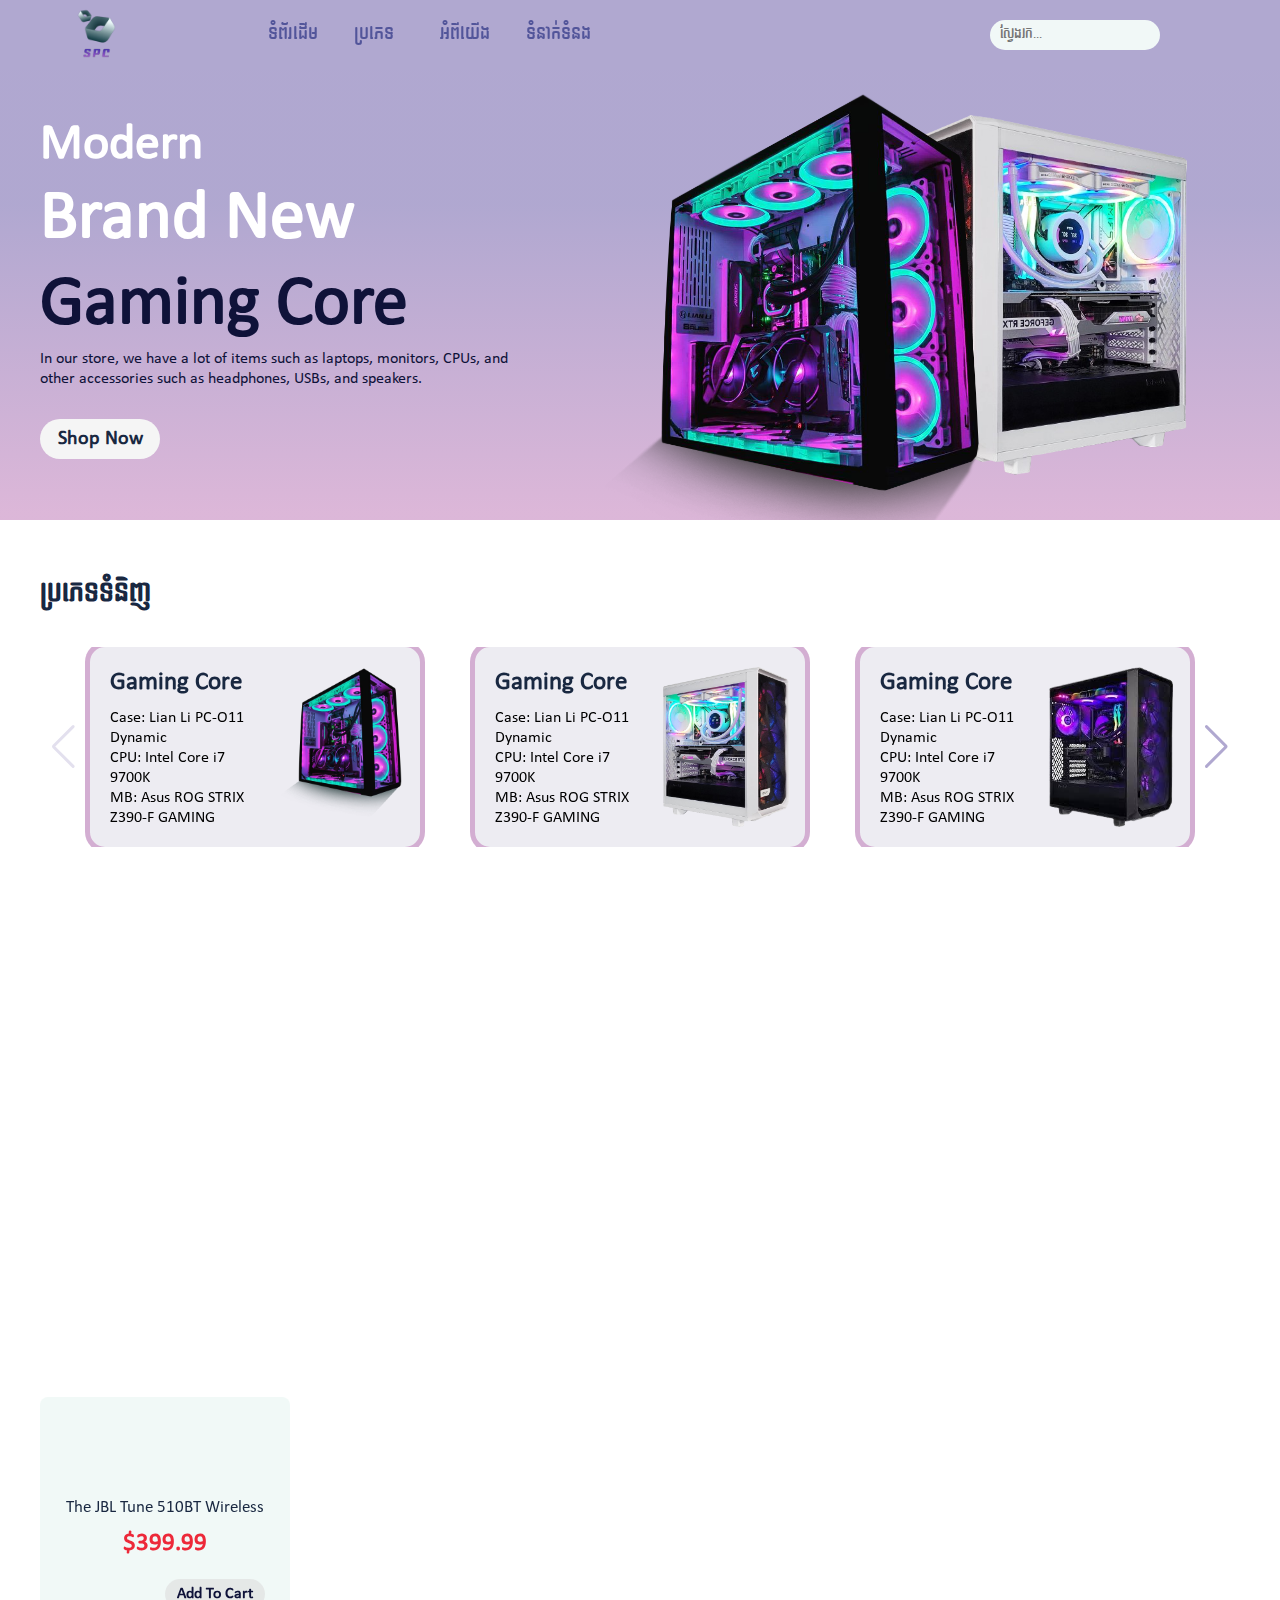
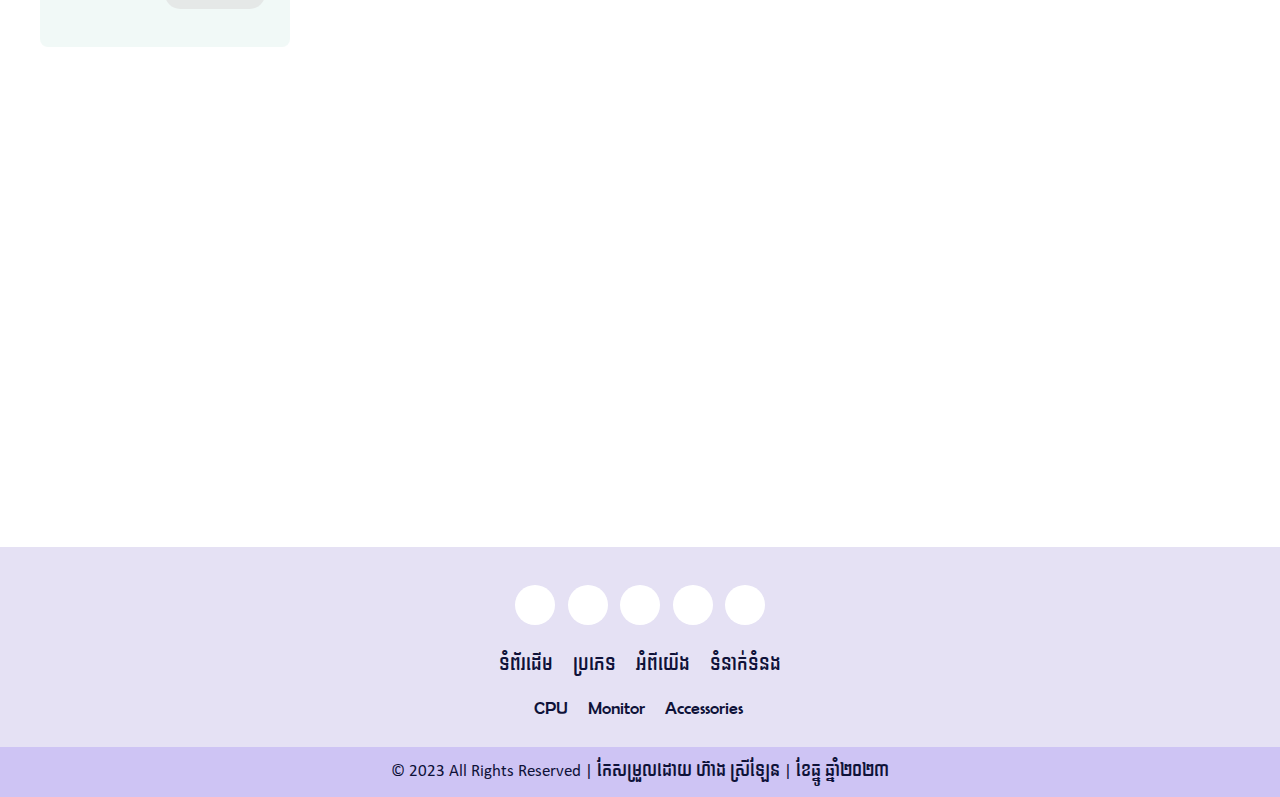
<file: support_link/cpu.html>
<!DOCTYPE html>
<html lang="en">
  <head>
    <meta charset="UTF-8" />
    <meta name="viewport" content="width=device-width, initial-scale=1.0" />
    <title>CPU</title>
    <link rel="stylesheet" href="../css/style.css" />
    <link rel="stylesheet" href="../css/cpu.css" />
    <link rel="stylesheet" href="../css/slide.css" />
    <link rel="stylesheet" href="../css/accessories.css" />
    <link rel="stylesheet" href="../css/anime-style.css">
    <link rel="stylesheet" href="../css/aos.css">
    <link rel="icon" href="../image/C P U/cpu-8.png">
    <link rel="stylesheet" href="https://cdnjs.cloudflare.com/ajax/libs/font-awesome/6.5.1/css/all.min.css" integrity="sha512-DTOQO9RWCH3ppGqcWaEA1BIZOC6xxalwEsw9c2QQeAIftl+Vegovlnee1c9QX4TctnWMn13TZye+giMm8e2LwA==" crossorigin="anonymous" referrerpolicy="no-referrer">
  </head>

  <body>
    <div class="container">
      <div class="navbar-container">
        <div class="navbar">
          <div class="navbar-left animate__animated animate__bounceIn">
            <img src="../image/Background/logo-edit.png" alt="" />
          </div>
          <div class="navbar-mid">
            <ul>
              <li class="home hvr-underline-from-left">
                <a href="../index.html">ទំព័រដើម</a>
              </li>
              <li class="dropdown">
                <a href="#">ប្រភេទ<i class="fa-solid fa-caret-down"></i></a>
                <div class="dropdown-item">
                  <ul>
                    <li>
                      <a
                        href="cpu.html"
                        class="dropdown-list hvr-underline-from-left"
                        >CPU</a
                      >
                    </li>
                    <li>
                      <a
                        href="laptop.html"
                        class="dropdown-list hvr-underline-from-left"
                        >Monitor</a
                      >
                    </li>
                    <li>
                      <a
                        href="accessories.html"
                        class="dropdown-list hvr-underline-from-left"
                        >Accessories</a
                      >
                    </li>
                  </ul>
                </div>
              </li>
              <li class="about hvr-underline-from-left">
                <a href="about.html">អំពីយើង</a>
              </li>
              <li class="contact hvr-underline-from-left">
                <a href="contact.html">ទំនាក់ទំនង</a>
              </li>
            </ul>
          </div>
          <div class="navbar-right">
            <div class="searching-icon">
              <input
                type="text"
                placeholder="ស្វែងរក..."
                data-placeholder="ស្វែងរក..."
                class="search remove-placeholder"
              /><i class="fa-solid fa-magnifying-glass"></i>
            </div>
            <div class="sign-account">
              <ul>
                <li class="dropdown-sign">
                  <a href="#"><i class="fa-solid fa-circle-user"></i></a>
                  <div class="dropdown-item-sign">
                    <ul>
                      <li>
                        <a
                          href="login.html"
                          class="dropdown-list-sign hvr-underline-from-left"
                          >Log In</a
                        >
                      </li>
                      <li>
                        <a
                          href="singup.html"
                          class="dropdown-list-sign hvr-underline-from-left"
                          >Sign Up</a
                        >
                      </li>
                    </ul>
                  </div>
                </li>
              </ul>
            </div>
          </div>
        </div>
      </div>
    </div>

    <div class="container-fluid">
      <div class="banner">
        <div class="container-banner">
          <div class="banner-text animate__animated animate__fadeInLeft">
            <div class="banner-title">
              <h1>Modern</h1>
              <span>Brand New </span>
              <h5>Gaming Core</h5>
              <p style="color: #0f1239">
                In our store, we have a lot of items such as laptops, monitors,
                CPUs, and other accessories such as headphones, USBs, and
                speakers.
              </p>
              <a
                href="product-detail.html"
                type="button"
                class="btn-shopnow1 shopnow-banner"
                >Shop Now</a
              >
            </div>
          </div>
          <div class="banner-img animate__animated animate__fadeInUp">
            <img
              src="../image/C P U/cpu_design-removebg-preview.png"
              alt=""
              class="game-cpu-new"
            />
            <img src="../image/C P U/CPU (2).png" alt="" class="game-cpu" />
          </div>
        </div>
      </div>

      <div class="main">
        <h1>ប្រភេទទំនិញ</h1>
        <div class="cpu-slide">
          <div class="swiper mySwiper">
            <div class="swiper-wrapper">
              <div class="swiper-slide">
                <div class="cpu-img-section">
                  <div class="cpu-text">
                    <h1 style="margin-top: 0px">Gaming Core</h1>
                    <p style="margin-top: 10px">Case: Lian Li PC-O11 Dynamic</p>
                    <p>CPU: Intel Core i7 9700K</p>
                    <p>MB: Asus ROG STRIX Z390-F GAMING</p>
                  </div>
                  <div class="cpu-img">
                    <img src="../image/C P U/CPU copy.png" alt="" />
                  </div>
                </div>
                <div class="cpu-img-section">
                  <div class="cpu-text">
                    <h1 style="margin-top: 0px">Gaming Core</h1>
                    <p style="margin-top: 10px">Case: Lian Li PC-O11 Dynamic</p>
                    <p>CPU: Intel Core i7 9700K</p>
                    <p>MB: Asus ROG STRIX Z390-F GAMING</p>
                  </div>
                  <div class="cpu-img">
                    <img
                      src="../image/C P U/cpu_design-removebg-preview.png"
                      alt=""
                    />
                  </div>
                </div>
                <div class="cpu-img-section">
                  <div class="cpu-text">
                    <h1 style="margin-top: 0px">Gaming Core</h1>
                    <p style="margin-top: 10px">Case: Lian Li PC-O11 Dynamic</p>
                    <p>CPU: Intel Core i7 9700K</p>
                    <p>MB: Asus ROG STRIX Z390-F GAMING</p>
                  </div>
                  <div class="cpu-img">
                    <img
                      src="../image/C P U/cpu-2-removebg-preview.png"
                      alt=""
                    />
                  </div>
                </div>
              </div>
              <div class="swiper-slide">
                <div class="cpu-img-section">
                  <div class="cpu-text">
                    <h1 style="margin-top: 0px">Gaming Core</h1>
                    <p style="margin-top: 10px">Case: Lian Li PC-O11 Dynamic</p>
                    <p>CPU: Intel Core i7 9700K</p>
                    <p>MB: Asus ROG STRIX Z390-F GAMING</p>
                  </div>
                  <div class="cpu-img">
                    <img src="../image/C P U/cpu-3.webp" alt="" />
                  </div>
                </div>
                <div class="cpu-img-section">
                  <div class="cpu-text">
                    <h1 style="margin-top: 0px">Gaming Core</h1>
                    <p style="margin-top: 10px">Case: Lian Li PC-O11 Dynamic</p>
                    <p>CPU: Intel Core i7 9700K</p>
                    <p>MB: Asus ROG STRIX Z390-F GAMING</p>
                  </div>
                  <div class="cpu-img">
                    <img
                      src="../image/C P U/cpu_design-removebg-preview.png"
                      alt=""
                    />
                  </div>
                </div>
                <div class="cpu-img-section">
                  <div class="cpu-text">
                    <h1 style="margin-top: 0px">Gaming Core</h1>
                    <p style="margin-top: 10px">Case: Lian Li PC-O11 Dynamic</p>
                    <p>CPU: Intel Core i7 9700K</p>
                    <p>MB: Asus ROG STRIX Z390-F GAMING</p>
                  </div>
                  <div class="cpu-img">
                    <img src="../image/C P U/cpu-4.webp" alt="" />
                  </div>
                </div>
              </div>
              <div class="swiper-slide">
                <div class="cpu-img-section">
                  <div class="cpu-text">
                    <h1 style="margin-top: 0px">Gaming Core</h1>
                    <p style="margin-top: 10px">Case: Lian Li PC-O11 Dynamic</p>
                    <p>CPU: Intel Core i7 9700K</p>
                    <p>MB: Asus ROG STRIX Z390-F GAMING</p>
                  </div>
                  <div class="cpu-img">
                    <img src="../image/C P U/cpu-10.png" alt="" />
                  </div>
                </div>
                <div class="cpu-img-section">
                  <div class="cpu-text">
                    <h1 style="margin-top: 0px">Gaming Core</h1>
                    <p style="margin-top: 10px">Case: Lian Li PC-O11 Dynamic</p>
                    <p>CPU: Intel Core i7 9700K</p>
                    <p>MB: Asus ROG STRIX Z390-F GAMING</p>
                  </div>
                  <div class="cpu-img">
                    <img src="../image/C P U/cpu-11.png" alt="" />
                  </div>
                </div>
                <div class="cpu-img-section">
                  <div class="cpu-text">
                    <h1 style="margin-top: 0px">Gaming Core</h1>
                    <p style="margin-top: 10px">Case: Lian Li PC-O11 Dynamic</p>
                    <p>CPU: Intel Core i7 9700K</p>
                    <p>MB: Asus ROG STRIX Z390-F GAMING</p>
                  </div>
                  <div class="cpu-img">
                    <img src="../image/C P U/cpu-13.png" alt="" />
                  </div>
                </div>
              </div>
            </div>
            <div class="swiper-button-prev" style="color: #8578b7a5"></div>
            <div class="swiper-button-next" style="color: #8578b7a5"></div>
          </div>
        </div>
        <div class="accessories-card" style="margin-top: 50px">
          <a href="product-detail.html">
            <div class="small-accessories-card"  data-aos="fade-up" data-aos-duration="1000">
              <div class="accessories-circle">
                <img src="../image/C P U/cpu-3.webp" alt="" />
              </div>
              <div class="accessories-text">
                <div class="card-body">
                  <p class="card-title" style="font-size: 17px">
                    The JBL Tune 510BT Wireless
                  </p>
                  <div class="star-icon">
                    <i class="fa-solid fa-star"></i>
                    <i class="fa-solid fa-star"></i>
                    <i class="fa-solid fa-star"></i>
                    <i
                      class="fa-solid fa-star-half-stroke"
                      style="font-size: 18px"
                    ></i>
                  </div>
                  <p
                    class="card-title price"
                    style="margin-top: 10px; font-size: 25px"
                  >
                    $499
                  </p>
                  <div class="kindof-product" style="margin-top: 20px">
                    <h4><i class="fa-solid fa-heart"></i></h4>
                  </div>
                  <div class="Add-to-cart" style="margin-top: 20px">
                    <h4>Add To Cart</h4>
                  </div>
                </div>
              </div>
            </div>
          </a>
          <a href="product-detail.html">
            <div class="small-accessories-card"  data-aos="fade-down" data-aos-duration="1000">
              <div class="accessories-circle">
                <img src="../image/C P U/cpu-4.webp" alt="" />
              </div>
              <div class="accessories-text">
                <div class="card-body">
                  <p class="card-title" style="font-size: 17px">
                    The JBL Tune 510BT Wireless
                  </p>
                  <div class="star-icon">
                    <i class="fa-solid fa-star"></i>
                    <i class="fa-solid fa-star"></i>
                    <i class="fa-solid fa-star"></i>
                    <i
                      class="fa-solid fa-star-half-stroke"
                      style="font-size: 18px"
                    ></i>
                  </div>
                  <p
                    class="card-title price"
                    style="margin-top: 10px; font-size: 25px"
                  >
                    $255
                  </p>
                  <div class="kindof-product" style="margin-top: 20px">
                    <h4><i class="fa-solid fa-heart"></i></h4>
                  </div>
                  <div class="Add-to-cart" style="margin-top: 20px">
                    <h4>Add To Cart</h4>
                  </div>
                </div>
              </div>
            </div>
          </a>
          <a href="product-detail.html">
            <div class="small-accessories-card"  data-aos="fade-up" data-aos-duration="1000">
              <div class="accessories-circle">
                <img src="../image/C P U/cpu-13.png" alt="" />
              </div>
              <div class="accessories-text">
                <div class="card-body">
                  <p class="card-title" style="font-size: 17px">
                    The JBL Tune 510BT Wireless
                  </p>
                  <div class="star-icon">
                    <i class="fa-solid fa-star"></i>
                    <i class="fa-solid fa-star"></i>
                    <i class="fa-solid fa-star"></i>
                    <i
                      class="fa-solid fa-star-half-stroke"
                      style="font-size: 18px"
                    ></i>
                  </div>
                  <p
                    class="card-title price"
                    style="margin-top: 10px; font-size: 25px"
                  >
                    $525
                  </p>
                  <div class="kindof-product" style="margin-top: 20px">
                    <h4><i class="fa-solid fa-heart"></i></h4>
                  </div>
                  <div class="Add-to-cart" style="margin-top: 20px">
                    <h4>Add To Cart</h4>
                  </div>
                </div>
              </div>
            </div>
          </a>
          <a href="product-detail.html">
            <div class="small-accessories-card"  data-aos="fade-down" data-aos-duration="1000">
              <div class="accessories-circle">
                <img
                  src="../image/C P U/cpu-banner-2.png"
                  alt=""
                  style="width: 85% !important; height: 90% !important"
                />
              </div>
              <div class="accessories-text">
                <div class="card-body">
                  <p class="card-title" style="font-size: 17px">
                    The JBL Tune 510BT Wireless
                  </p>
                  <div class="star-icon">
                    <i class="fa-solid fa-star"></i>
                    <i class="fa-solid fa-star"></i>
                    <i class="fa-solid fa-star"></i>
                    <i
                      class="fa-solid fa-star-half-stroke"
                      style="font-size: 18px"
                    ></i>
                  </div>
                  <p
                    class="card-title price"
                    style="margin-top: 10px; font-size: 25px"
                  >
                    $229
                  </p>
                  <div class="kindof-product" style="margin-top: 20px">
                    <h4><i class="fa-solid fa-heart"></i></h4>
                  </div>
                  <div class="Add-to-cart" style="margin-top: 20px">
                    <h4>Add To Cart</h4>
                  </div>
                </div>
              </div>
            </div>
          </a>
        </div>
        <div class="accessories-card" style="margin-top: 50px">
          <a href="product-detail.html">
            <div class="small-accessories-card">
              <div class="accessories-circle"  data-aos="fade-up" data-aos-duration="1000"> 
                <img
                  src="../image/C P U/cpu-8.png"
                  alt=""
                  style="width: 70% !important; height: 100% !important"
                />
              </div>
              <div class="accessories-text">
                <div class="card-body">
                  <p class="card-title" style="font-size: 17px">
                    The JBL Tune 510BT Wireless
                  </p>
                  <div class="star-icon">
                    <i class="fa-solid fa-star"></i>
                    <i class="fa-solid fa-star"></i>
                    <i class="fa-solid fa-star"></i>
                    <i
                      class="fa-solid fa-star-half-stroke"
                      style="font-size: 18px"
                    ></i>
                  </div>
                  <p
                    class="card-title price"
                    style="margin-top: 10px; font-size: 25px"
                  >
                    $399.99
                  </p>
                  <div class="kindof-product" style="margin-top: 20px">
                    <h4><i class="fa-solid fa-heart"></i></h4>
                  </div>
                  <div class="Add-to-cart" style="margin-top: 20px">
                    <h4>Add To Cart</h4>
                  </div>
                </div>
              </div>
            </div>
          </a>
          <a href="product-detail.html">
            <div class="small-accessories-card"  data-aos="fade-down" data-aos-duration="1000">
              <div class="accessories-circle">
                <img src="../image/C P U/cpu-9.png" alt="" />
              </div>
              <div class="accessories-text">
                <div class="card-body">
                  <p class="card-title" style="font-size: 17px">
                    The JBL Tune 510BT Wireless
                  </p>
                  <div class="star-icon">
                    <i class="fa-solid fa-star"></i>
                    <i class="fa-solid fa-star"></i>
                    <i class="fa-solid fa-star"></i>
                    <i
                      class="fa-solid fa-star-half-stroke"
                      style="font-size: 18px"
                    ></i>
                  </div>
                  <p
                    class="card-title price"
                    style="margin-top: 10px; font-size: 25px"
                  >
                    $320
                  </p>
                  <div class="kindof-product" style="margin-top: 20px">
                    <h4><i class="fa-solid fa-heart"></i></h4>
                  </div>
                  <div class="Add-to-cart" style="margin-top: 20px">
                    <h4>Add To Cart</h4>
                  </div>
                </div>
              </div>
            </div>
          </a>
          <a href="product-detail.html">
            <div class="small-accessories-card"  data-aos="fade-up" data-aos-duration="1000">
              <div class="accessories-circle">
                <img
                  src="../image/C P U/cpu-10.png"
                  alt=""
                  style="width: 80% !important; height: 90% !important"
                />
              </div>
              <div class="accessories-text">
                <div class="card-body">
                  <p class="card-title" style="font-size: 17px">
                    The JBL Tune 510BT Wireless
                  </p>
                  <div class="star-icon">
                    <i class="fa-solid fa-star"></i>
                    <i class="fa-solid fa-star"></i>
                    <i class="fa-solid fa-star"></i>
                    <i
                      class="fa-solid fa-star-half-stroke"
                      style="font-size: 18px"
                    ></i>
                  </div>
                  <p
                    class="card-title price"
                    style="margin-top: 10px; font-size: 25px"
                  >
                    $550
                  </p>
                  <div class="kindof-product" style="margin-top: 20px">
                    <h4><i class="fa-solid fa-heart"></i></h4>
                  </div>
                  <div class="Add-to-cart" style="margin-top: 20px">
                    <h4>Add To Cart</h4>
                  </div>
                </div>
              </div>
            </div>
          </a>
          <a href="product-detail.html">
            <div class="small-accessories-card"  data-aos="fade-down" data-aos-duration="1000">
              <div class="accessories-circle">
                <img
                  src="../image/C P U/cpu-15.png"
                  alt=""
                  style="width: 90% !important; height: 100% !important"
                />
              </div>
              <div class="accessories-text">
                <div class="card-body">
                  <p class="card-title" style="font-size: 17px">
                    The JBL Tune 510BT Wireless
                  </p>
                  <div class="star-icon">
                    <i class="fa-solid fa-star"></i>
                    <i class="fa-solid fa-star"></i>
                    <i class="fa-solid fa-star"></i>
                    <i
                      class="fa-solid fa-star-half-stroke"
                      style="font-size: 18px"
                    ></i>
                  </div>
                  <p
                    class="card-title price"
                    style="margin-top: 10px; font-size: 25px"
                  >
                    $480
                  </p>
                  <div class="kindof-product" style="margin-top: 20px">
                    <h4><i class="fa-solid fa-heart"></i></h4>
                  </div>
                  <div class="Add-to-cart" style="margin-top: 20px">
                    <h4>Add To Cart</h4>
                  </div>
                </div>
              </div>
            </div>
          </a>
        </div>
        <div class="accessories-card" style="margin-top: 50px" data-aos="fade-up" data-aos-duration="1000">
          <a href="product-detail.html">
            <div class="small-accessories-card"  data-aos="fade-up" data-aos-duration="1000">
              <div class="accessories-circle">
                <img src="../image/C P U/cpu-14.png" alt="" />
              </div>
              <div class="accessories-text">
                <div class="card-body">
                  <p class="card-title" style="font-size: 17px">
                    The JBL Tune 510BT Wireless
                  </p>
                  <div class="star-icon">
                    <i class="fa-solid fa-star"></i>
                    <i class="fa-solid fa-star"></i>
                    <i class="fa-solid fa-star"></i>
                    <i
                      class="fa-solid fa-star-half-stroke"
                      style="font-size: 18px"
                    ></i>
                  </div>
                  <p
                    class="card-title price"
                    style="margin-top: 10px; font-size: 25px"
                  >
                    $270
                  </p>
                  <div class="kindof-product" style="margin-top: 20px">
                    <h4><i class="fa-solid fa-heart"></i></h4>
                  </div>
                  <div class="Add-to-cart" style="margin-top: 20px">
                    <h4>Add To Cart</h4>
                  </div>
                </div>
              </div>
            </div>
          </a>
          <a href="product-detail.html">
            <div class="small-accessories-card"  data-aos="fade-down" data-aos-duration="1000">
              <div class="accessories-circle">
                <img
                  src="../image/C P U/cpu-15.png"
                  alt=""
                  style="width: 90% !important; height: 100% !important"
                />
              </div>
              <div class="accessories-text">
                <div class="card-body">
                  <p class="card-title" style="font-size: 17px">
                    The JBL Tune 510BT Wireless
                  </p>
                  <div class="star-icon">
                    <i class="fa-solid fa-star"></i>
                    <i class="fa-solid fa-star"></i>
                    <i class="fa-solid fa-star"></i>
                    <i
                      class="fa-solid fa-star-half-stroke"
                      style="font-size: 18px"
                    ></i>
                  </div>
                  <p 
                    class="card-title price"
                    style="margin-top: 10px; font-size: 25px"
                  >
                    $120
                  </p>
                  <div class="kindof-product" style="margin-top: 20px">
                    <h4><i class="fa-solid fa-heart"></i></h4>
                  </div>
                  <div class="Add-to-cart" style="margin-top: 20px">
                    <h4>Add To Cart</h4>
                  </div>
                </div>
              </div>
            </div>
          </a>
          <a href="product-detail.html">
            <div class="small-accessories-card"  data-aos="fade-up" data-aos-duration="1000">
              <div class="accessories-circle">
                <img
                  src="../image/C P U/cpu-16.png"
                  alt=""
                  style="width: 80% !important; height: 100% !important"
                />
              </div>
              <div class="accessories-text">
                <div class="card-body">
                  <p class="card-title" style="font-size: 17px">
                    The JBL Tune 510BT Wireless
                  </p>
                  <div class="star-icon">
                    <i class="fa-solid fa-star"></i>
                    <i class="fa-solid fa-star"></i>
                    <i class="fa-solid fa-star"></i>
                    <i
                      class="fa-solid fa-star-half-stroke"
                      style="font-size: 18px"
                    ></i>
                  </div>
                  <p
                    class="card-title price"
                    style="margin-top: 10px; font-size: 25px"
                  >
                    $468
                  </p>
                  <div class="kindof-product" style="margin-top: 20px">
                    <h4><i class="fa-solid fa-heart"></i></h4>
                  </div>
                  <div class="Add-to-cart" style="margin-top: 20px">
                    <h4>Add To Cart</h4>
                  </div>
                </div>
              </div>
            </div>
          </a>
          <a href="product-detail.html">
            <div class="small-accessories-card"  data-aos="fade-down" data-aos-duration="1000">
              <div class="accessories-circle">
                <img
                  src="../image/C P U/cpu-17g.png"
                  alt=""
                  style="width: 85% !important; height: 100% !important"
                />
              </div>
              <div class="accessories-text">
                <div class="card-body">
                  <p class="card-title" style="font-size: 17px">
                    The JBL Tune 510BT Wireless
                  </p>
                  <div class="star-icon">
                    <i class="fa-solid fa-star"></i>
                    <i class="fa-solid fa-star"></i>
                    <i class="fa-solid fa-star"></i>
                    <i
                      class="fa-solid fa-star-half-stroke"
                      style="font-size: 18px"
                    ></i>
                  </div>
                  <p
                    class="card-title price"
                    style="margin-top: 10px; font-size: 25px"
                  >
                    $168
                  </p>
                  <div class="kindof-product" style="margin-top: 20px">
                    <h4><i class="fa-solid fa-heart"></i></h4>
                  </div>
                  <div class="Add-to-cart" style="margin-top: 20px">
                    <h4>Add To Cart</h4>
                  </div>
                </div>
              </div>
            </div>
          </a>
        </div>
      </div>
    </div>

    <div class="footer">
      <div class="container-footer">
        <div class="circle-icon-media">
          <a href="https://web.facebook.com/anttrainning">
            <div class="circle-media">
              <i class="fa-brands fa-facebook-f"></i>
            </div>
          </a>
          <a href="http://www.antkh.com/">
            <div class="circle-media">
              <i class="fa-brands fa-google"></i>
            </div>
          </a>
          <a href="https://t.me/anttechnology?fbclid=IwAR3cufRG-vYDvUuYdveA-xyhhCVgMMuVUGNR-WQ5VJ-eX8JCk329cotoDsg">
            <div class="circle-media">
              <i class="fa-brands fa-telegram"></i>
            </div>
          </a>
          <a href="#">
            <div class="circle-media">
              <i class="fa-brands fa-instagram"></i>
            </div>
          </a>
          <a
            href="https://www.google.com/maps/place/ANT+Technology+Training+Center/@11.5746043,104.9002863,18z/data=!4m6!3m5!1s0x3109519e706d9cdf:0xb0bf13884e6cd05f!8m2!3d11.5722131!4d104.8902602!16s%2Fg%2F1hdz7k133?entry=ttu"
          >
            <div class="circle-media">
              <i class="fa-solid fa-location-arrow"></i>
            </div>
          </a>
        </div>
        <div class="navbar-footer">
          <div class="navbar-mid-footer">
            <ul>
              <li class="home">
                <a href="../index.html">ទំព័រដើម</a>
              </li>
              <li class="dropdown">
                <a href="accessories.html">ប្រភេទ</a>
              </li>
              <li class="about">
                <a href="about.html">អំពីយើង</a>
              </li>
              <li class="contact">
                <a href="contact.html">ទំនាក់ទំនង</a>
              </li>
            </ul>
            <ul style="margin-left: 35px">
              <li>
                <a href="cpu.html">CPU</a>
              </li>
              <li>
                <a href="laptop.html">Monitor</a>
              </li>
              <li>
                <a href="accessories.html">Accessories</a>
              </li>
            </ul>
          </div>
        </div>
      </div>

      <div class="copyright">
        <p>© 2023 All Rights Reserved <span>| កែសម្រួលដោយ ហ៊ាង ស្រីឡែន​ | ខែធ្នូ  ឆ្នាំ​២០២៣</span></p>
      </div>
    </div>

    <script src="../css/aos.js"></script>
    <script>
      AOS.init();
    </script>
    <script src="../css/script.js"></script>
    <script src="../css/swiper.js"></script>
    <script>
      var swiper = new Swiper(".mySwiper", {
        spaceBetween: 30,
        centeredSlides: true,
        // autoplay: {
        //     delay: 3000,
        //     disableOnInteraction: false,
        // },
        pagination: {
          el: ".swiper-pagination",
          clickable: true,
        },
        navigation: {
          nextEl: ".swiper-button-next",
          prevEl: ".swiper-button-prev",
        },
      });
    </script>
  </body>
</html>
</file>
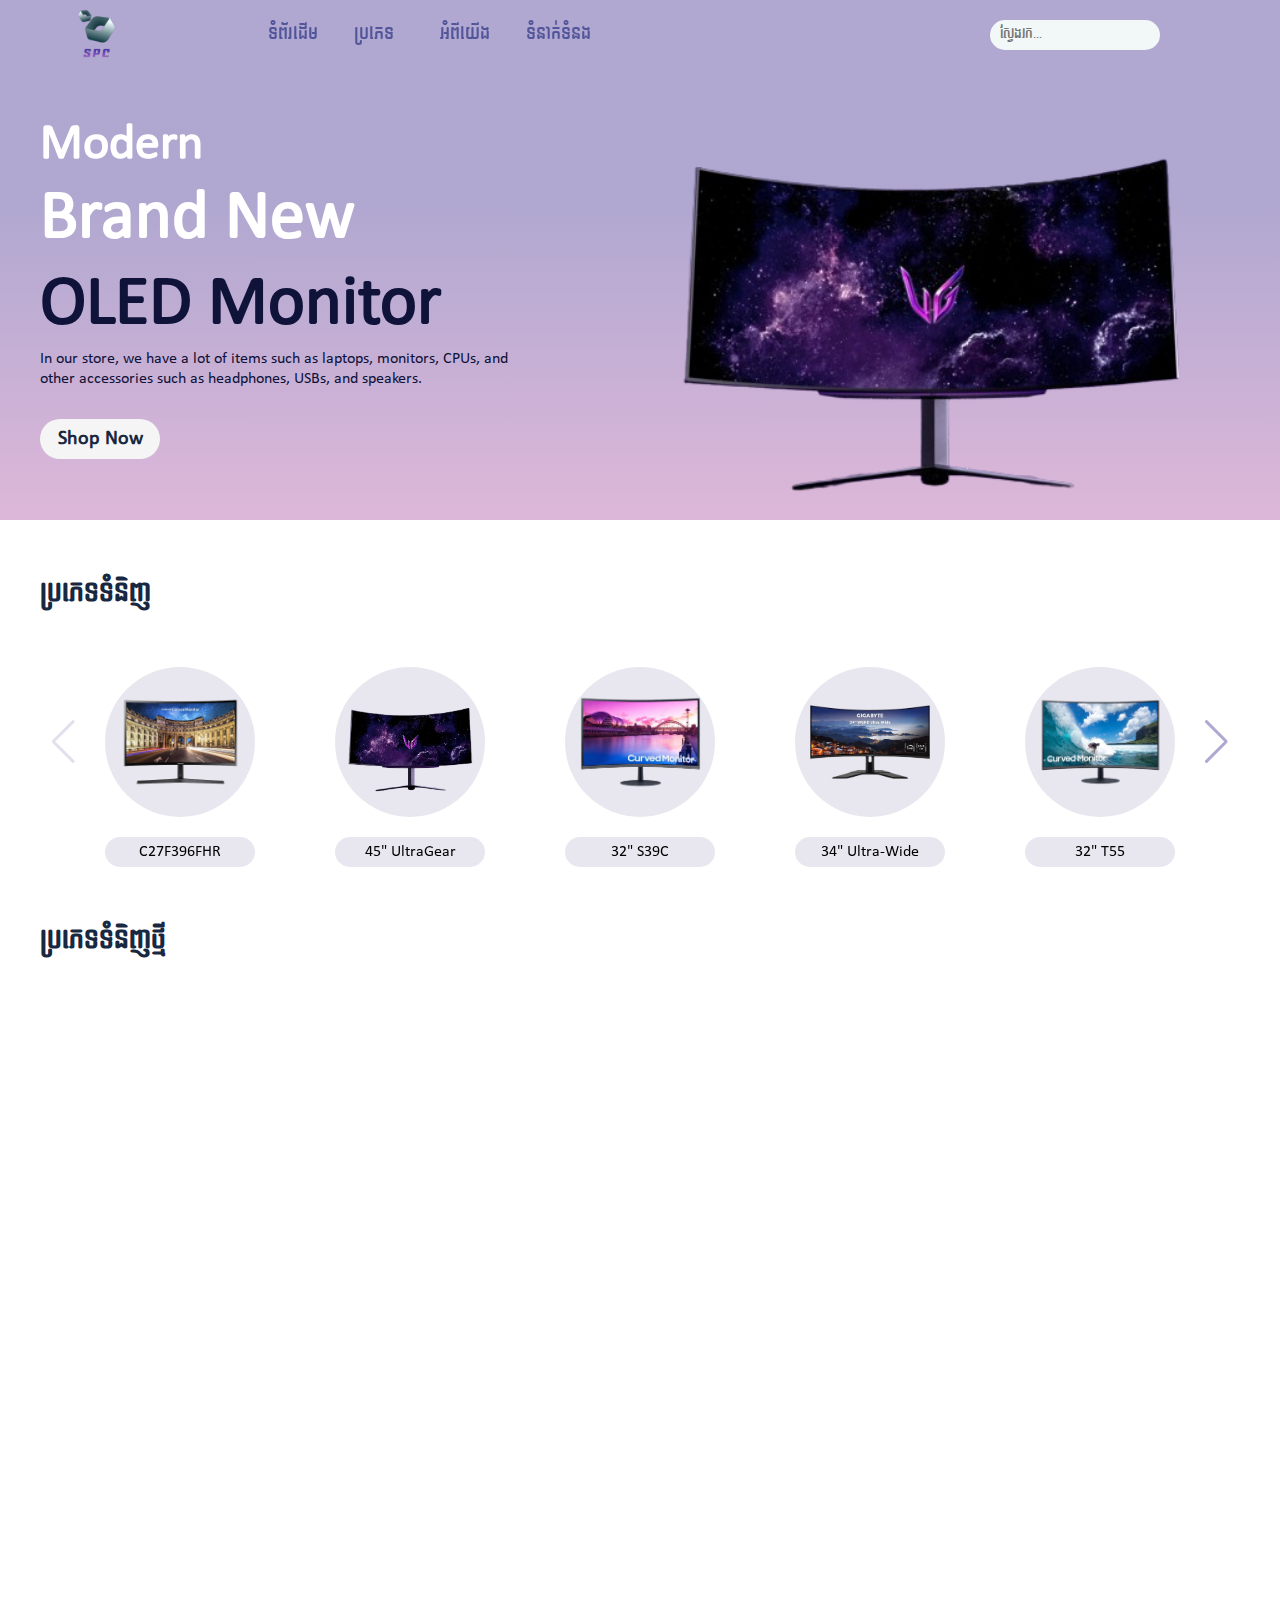
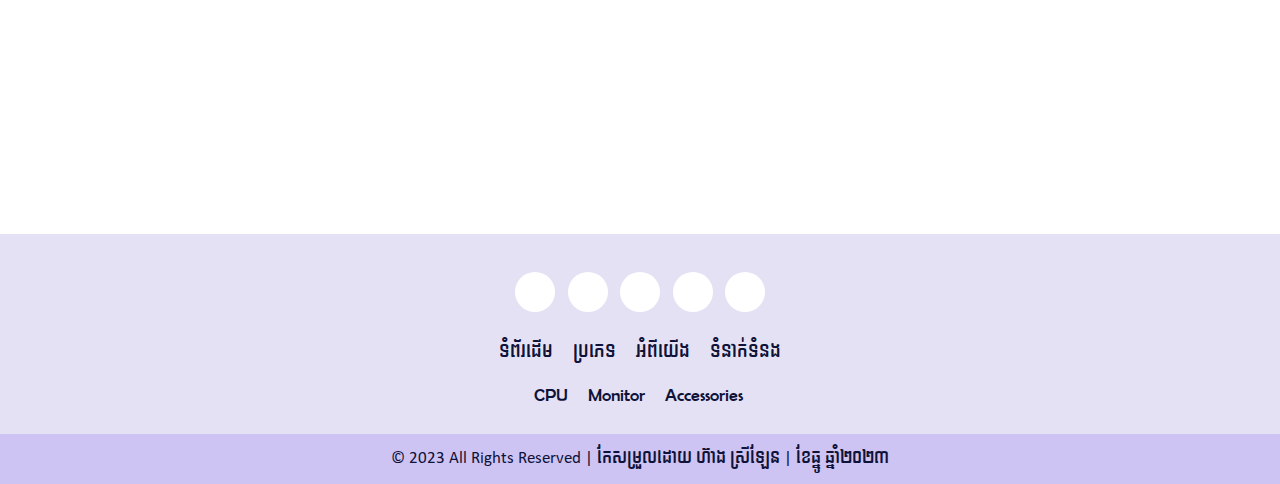
<file: support_link/laptop.html>
<!DOCTYPE html>
<html lang="en">

<head>
    <meta charset="UTF-8">
    <meta name="viewport" content="width=device-width, initial-scale=1.0">
    <title>Laptop</title>
    <link rel="stylesheet" href="../css/style.css">
    <link rel="stylesheet" href="../css/laptop.css">
    <link rel="stylesheet" href="../css/slide.css">
    <link rel="stylesheet" href="../css/anime-style.css">
    <link rel="stylesheet" href="../css/aos.css">
    <link rel="icon" href="../image/L A P T O P/laptop-1.png">
    <link rel="stylesheet" href="https://cdnjs.cloudflare.com/ajax/libs/font-awesome/6.5.1/css/all.min.css" integrity="sha512-DTOQO9RWCH3ppGqcWaEA1BIZOC6xxalwEsw9c2QQeAIftl+Vegovlnee1c9QX4TctnWMn13TZye+giMm8e2LwA==" crossorigin="anonymous" referrerpolicy="no-referrer">

</head>

<body>

    <div class="container">
        <div class="navbar-container">
            <div class="navbar">
                <div class="navbar-left animate__animated animate__bounceIn">
                    <img src="../image/Background/logo-edit.png" alt="">
                </div>
                <div class="navbar-mid ">
                    <ul>
                        <li class="home hvr-underline-from-left">
                            <a href="../index.html">ទំព័រដើម</a>
                        </li>
                        <li class="dropdown">
                            <a href="#">ប្រភេទ<i class="fa-solid fa-caret-down"></i></a>
                            <div class="dropdown-item">
                                <ul>
                                    <li><a href="cpu.html" class="dropdown-list hvr-underline-from-left">CPU</a></li>
                                    <li><a href="laptop.html" class="dropdown-list hvr-underline-from-left">Monitor</a>
                                    </li>
                                    <li><a href="accessories.html"
                                            class="dropdown-list hvr-underline-from-left">Accessories</a></li>
                                </ul>
                            </div>
                        </li>
                        <li class="about hvr-underline-from-left">
                            <a href="about.html">អំពីយើង</a>
                        </li>
                        <li class="contact hvr-underline-from-left">
                            <a href="contact.html">ទំនាក់ទំនង</a>
                        </li>
                    </ul>
                </div>
                <div class="navbar-right">
                    <div class="searching-icon">
                        <input type="text" placeholder="ស្វែងរក..." data-placeholder="ស្វែងរក..."
                            class="search remove-placeholder "><i class="fa-solid fa-magnifying-glass"></i>
                    </div>
                    <div class="sign-account">
                        <ul>
                            <li class="dropdown-sign">
                                <a href="#"><i class="fa-solid fa-circle-user"></i></a>
                                <div class="dropdown-item-sign">
                                    <ul>
                                        <li><a href="login.html" class="dropdown-list-sign  hvr-underline-from-left">Log
                                                In</a>
                                        </li>
                                        <li><a href="singup.html"
                                                class="dropdown-list-sign  hvr-underline-from-left">Sign Up</a>
                                        </li>
                                    </ul>
                                </div>

                            </li>
                        </ul>
                    </div>
                </div>
            </div>
        </div>
    </div>

    <div class="container-fluid">
        <div class="banner">
            <div class="container-banner">
                <div class="banner-text animate__animated animate__fadeInLeft">
                    <div class="banner-title">
                        <h1>Modern</h1>
                        <span>Brand New </span>
                        <h5>OLED Monitor</h5>
                        <p style="color: #0f1239">
                            In our store, we have a lot of items such as laptops, monitors,
                            CPUs, and other accessories such as headphones, USBs, and
                            speakers.
                        </p>
                        <a href="product-detail.html" type="button"
                            class="btn-shopnow1 shopnow-banner">Shop Now</a>
                    </div>
                </div>
                <div class="banner-img animate__animated animate__fadeInRight">
                    <img src="../image/M O N I T O R/monitor-banner-2.png" alt="" class="game-monitor-edit" />
                </div>
            </div>
        </div>

        <div class="main">
            <h1>ប្រភេទទំនិញ</h1>
            <div class="monitor-slide">
                <div class="swiper mySwiper">
                    <div class="swiper-wrapper">
                        <div class="swiper-slide">
                            <div class="monitor-small-img-footer">
                                <div class="monitor-small-img">
                                    <img src="../image/M O N I T O R/curved-2.png" alt="" style="width: 90%!important; height: 90%!important;">
                                </div>
                                <div class="monitor-footer-section">
                                    <p>C27F396FHR</p>
                                </div>
                            </div>
                            <div class="monitor-small-img-footer">
                                <div class="monitor-small-img">
                                    <img src="../image/M O N I T O R/monitor-banner-2.png" alt="">
                                    
                                </div>
                                <div class="monitor-footer-section">
                                    <p>45" UltraGear</p>
                                </div>
                            </div>
                        
                           <div class="monitor-small-img-footer">
                            <div class="monitor-small-img">
                                <img src="../image/M O N I T O R/curved-6.png" alt="" style="width: 90%!important; height: 90%!important;">
                            </div>
                            <div class="monitor-footer-section">
                                <p>32" S39C</p>
                            </div>
                           </div>
                            <div class="monitor-small-img-footer">
                                <div class="monitor-small-img">
                                    <img src="../image/M O N I T O R/curved-4.png" alt="" style="width: 80%!important; height: 80%!important;">
                                </div>
                                <div class="monitor-footer-section">
                                    <p>34" Ultra-Wide</p>
                                </div>
                            </div>
                            <div class="monitor-small-img-footer">
                                <div class="monitor-small-img">
                                    <img src="../image/M O N I T O R/curved-5.png" alt="" style="width: 90%!important; height: 100%!important;">
                                </div>
                                <div class="monitor-footer-section">
                                   <p>32" T55</p>
                                </div>
                            </div>
                        </div>
                        <div class="swiper-slide">
                            <div class="monitor-small-img-footer">
                                <div class="monitor-small-img">
                                    <img src="../image/M O N I T O R/mot-10.png" alt="" style="width: 90%!important; height: 90%!important;">
                                </div>
                                <div class="monitor-footer-section">
                                    <p>MD272PW</p>
                                </div>
                            </div>
                            <div class="monitor-small-img-footer">
                                <div class="monitor-small-img">
                                    <img src="../image/M O N I T O R/mot-11.png"  alt="" style="width: 70%; height: 80%;">
                                    
                                </div>
                                <div class="monitor-footer-section">
                                    <p>Asus Rog Swift</p>
                                </div>
                            </div>
                        
                           <div class="monitor-small-img-footer">
                            <div class="monitor-small-img">
                                <img src="../image/M O N I T O R/mot-12.png" alt="" style="width: 70%!important; height: 80%!important;">
                            </div>
                            <div class="monitor-footer-section">
                                <p>Asus' new 27-inch</p>
                            </div>
                           </div>
                            <div class="monitor-small-img-footer">
                                <div class="monitor-small-img">
                                    <img src="../image/M O N I T O R/mot-17.png" alt="" style="width: 90%!important; height: 80%!important;">
                                </div>
                                <div class="monitor-footer-section">
                                    <p>S27R356FHI</p>
                                </div>
                            </div>
                            <div class="monitor-small-img-footer">
                                <div class="monitor-small-img">
                                    <img src="../image/M O N I T O R/mot-6.png" alt="" style="width: 100%!important; height: 100%!important;">
                                </div>
                                <div class="monitor-footer-section">
                                   <p>LC27F591FD</p>
                                </div>
                            </div>
                        </div>
                        <div class="swiper-slide">
                            <div class="monitor-small-img-footer">
                                <div class="monitor-small-img">
                                    <img src="../image/M O N I T O R/curved-2.png" alt="" style="width: 90%!important; height: 90%!important;">
                                </div>
                                <div class="monitor-footer-section">
                                    <p>C27F396FHR</p>
                                </div>
                            </div>
                            <div class="monitor-small-img-footer">
                                <div class="monitor-small-img">
                                    <img src="../image/M O N I T O R/monitor-banner-2.png" alt="">
                                    
                                </div>
                                <div class="monitor-footer-section">
                                    <p>45" UltraGear</p>
                                </div>
                            </div>
                        
                           <div class="monitor-small-img-footer">
                            <div class="monitor-small-img">
                                <img src="../image/M O N I T O R/curved-6.png" alt="" style="width: 90%!important; height: 90%!important;">
                            </div>
                            <div class="monitor-footer-section">
                                <p>32" S39C</p>
                            </div>
                           </div>
                            <div class="monitor-small-img-footer">
                                <div class="monitor-small-img">
                                    <img src="../image/M O N I T O R/curved-4.png" alt="" style="width: 80%!important; height: 80%!important;">
                                </div>
                                <div class="monitor-footer-section">
                                    <p>34" Ultra-Wide</p>
                                </div>
                            </div>
                            <div class="monitor-small-img-footer">
                                <div class="monitor-small-img">
                                    <img src="../image/M O N I T O R/curved-5.png" alt="" style="width: 90%!important; height: 100%!important;">
                                </div>
                                <div class="monitor-footer-section">
                                   <p>32" T55</p>
                                </div>
                            </div>
                        </div>
                    </div>
                    <div class="swiper-button-prev" style="color: #8578b7a5;"></div>
                    <div class="swiper-button-next" style="color: #8578b7a5;"></div>
                    
                </div>
            </div>
            <h1>ប្រភេទទំនិញថ្មី</h1>
            <div class="new-category" data-aos="fade-left" data-aos-duration="1000">
                <a href="product-detail.html">
                    <div class="card">
                        <div class="new">
                            <h6>Sale</h6>
                        </div>
                        <div class="heart">
                            <h6>Monitor</h6>
                        </div>
                        <div class="card-body">
                            <div class="box-image">
                                <img src="../image/M O N I T O R/mot-10.png" alt="" >
                            </div>
                            <p class="card-title">MD272PW</p>
                            <div class="star-icon">
                                <i class="fa-solid fa-star"></i>
                                <i class="fa-solid fa-star"></i>
                                <i class="fa-solid fa-star"></i>
                                <i class="fa-solid fa-star-half-stroke"></i>
                            </div>
                            <p class="card-title price">$1112</p>
                            <div class="kindof-product">
                                <h4><i class="fa-solid fa-heart"></i></h4>
                            </div>
                            <div class="Add-to-cart">
                                <h4>Add To Cart</h4>
                            </div>

                        </div>
                    </div>
                </a>
                <a href="product-detail.html">
                    <div class="card">
                        <div class="new">
                            <h6>Sale</h6>
                        </div>
                        <div class="heart">
                            <h6>Monitor</h6>
                        </div>
                        <div class="card-body">
                            <div class="box-image"> <img src="../image/M O N I T O R/mot-11.png" alt="" class="LAPTOP">
                            </div>
                            <p class="card-title">Asus' Rog Swift</p>
                            <div class="star-icon">
                                <i class="fa-solid fa-star"></i>
                                <i class="fa-solid fa-star"></i>
                                <i class="fa-solid fa-star"></i>
                                <i class="fa-solid fa-star-half-stroke"></i>
                            </div>
                            <p class="card-title price">$577</p>
                            <div class="kindof-product">
                                <h4><i class="fa-solid fa-heart"></i></h4>
                            </div>
                            <div class="Add-to-cart">
                                <h4>Add To Cart</h4>
                            </div>
                        </div>
                    </div>
                </a>
                <a href="product-detail.html">
                    <div class="card">
                        <div class="new">
                            <h6>Sale</h6>
                        </div>
                        <div class="heart">
                            <h6>Monitor</h6>
                        </div>
                        <div class="card-body">
                            <div class="box-image"><img src="../image/M O N I T O R/mot-12.png" alt=""></div>
                            <p class="card-title">Asus' new 27-inch</p>
                            <div class="star-icon">
                                <i class="fa-solid fa-star"></i>
                                <i class="fa-solid fa-star"></i>
                                <i class="fa-solid fa-star"></i>
                                <i class="fa-solid fa-star-half-stroke"></i>
                            </div>
                            <p class="card-title price">$499</p>
                            <div class="kindof-product">
                                <h4><i class="fa-solid fa-heart"></i></h4>
                            </div>
                            <div class="Add-to-cart">
                                <h4>Add To Cart</h4>
                            </div>
                        </div>
                    </div>
                </a>
                <a href="product-detail.html">
                    <div class="card">
                        <div class="new">
                            <h6>Sale</h6>
                        </div>
                        <div class="heart">
                            <h6>Monitor</h6>
                        </div>
                        <div class="card-body">
                            <div class="box-image"><img src="../image/M O N I T O R/mot-18.png" alt="" class="monitor18">
                            </div>
                            <p class="card-title">Pixel-Perfect Rog Swift</p>
                            <div class="star-icon">
                                <i class="fa-solid fa-star"></i>
                                <i class="fa-solid fa-star"></i>
                                <i class="fa-solid fa-star"></i>
                                <i class="fa-solid fa-star-half-stroke"></i>
                            </div>
                            <p class="card-title price">$1200</p>
                            <div class="kindof-product">
                                <h4><i class="fa-solid fa-heart"></i></h4>
                            </div>
                            <div class="Add-to-cart">
                                <h4>Add To Cart</h4>
                            </div>
                        </div>
                    </div>
                </a>

            </div>
            <div class="new-category" style="margin-top: 50px;" data-aos="fade-up" data-aos-duration="1000">
                <a href="product-detail.html">
                    <div class="card">
                        <div class="new">
                            <h6>Sale</h6>
                        </div>
                        <div class="heart">
                            <h6>Monitor</h6>
                        </div>
                        <div class="card-body">
                            <div class="box-image">
                                <img src="../image/M O N I T O R/curved-6.png" alt="" class="LAPTOP">
                            </div>
                            <p class="card-title">32" S39C</p>
                            <div class="star-icon">
                                <i class="fa-solid fa-star"></i>
                                <i class="fa-solid fa-star"></i>
                                <i class="fa-solid fa-star"></i>
                                <i class="fa-solid fa-star-half-stroke"></i>
                            </div>
                            <p class="card-title price">$210</p>
                            <div class="kindof-product">
                                <h4><i class="fa-solid fa-heart"></i></h4>
                            </div>
                            <div class="Add-to-cart">
                                <h4>Add To Cart</h4>
                            </div>

                        </div>
                    </div>
                </a>
                <a href="product-detail.html">
                    <div class="card">
                        <div class="new">
                            <h6>Sale</h6>
                        </div>
                        <div class="heart">
                            <h6>Monitor</h6>
                        </div>
                        <div class="card-body">
                            <div class="box-image"> <img src="../image/M O N I T O R/curved-5.png" alt="" class="LAPTOP">
                            </div>
                            <p class="card-title">32" T55</p>
                            <div class="star-icon">
                                <i class="fa-solid fa-star"></i>
                                <i class="fa-solid fa-star"></i>
                                <i class="fa-solid fa-star"></i>
                                <i class="fa-solid fa-star-half-stroke"></i>
                            </div>
                            <p class="card-title price">$190</p>
                            <div class="kindof-product">
                                <h4><i class="fa-solid fa-heart"></i></h4>
                            </div>
                            <div class="Add-to-cart">
                                <h4>Add To Cart</h4>
                            </div>
                        </div>
                    </div>
                </a>
                <a href="product-detail.html">
                    <div class="card">
                        <div class="new">
                            <h6>Sale</h6>
                        </div>
                        <div class="heart">
                            <h6>Monitor</h6>
                        </div>
                        <div class="card-body">
                            <div class="box-image"><img src="../image/M O N I T O R/curved-4.png" alt="" class="LAPTOP"></div>
                            <p class="card-title">34" Ultra-Wide</p>
                            <div class="star-icon">
                                <i class="fa-solid fa-star"></i>
                                <i class="fa-solid fa-star"></i>
                                <i class="fa-solid fa-star"></i>
                                <i class="fa-solid fa-star-half-stroke"></i>
                            </div>
                            <p class="card-title price">$720</p>
                            <div class="kindof-product">
                                <h4><i class="fa-solid fa-heart"></i></h4>
                            </div>
                            <div class="Add-to-cart">
                                <h4>Add To Cart</h4>
                            </div>
                        </div>
                    </div>
                </a>
                <a href="product-detail.html">
                    <div class="card">
                        <div class="new">
                            <h6>Sale</h6>
                        </div>
                        <div class="heart">
                            <h6>Monitor</h6>
                        </div>
                        <div class="card-body">
                            <div class="box-image"><img src="../image/M O N I T O R/curved-2.png" alt="" class="monitor18">
                            </div>
                            <p class="card-title">Samsung C27F396FHR</p>
                            <div class="star-icon">
                                <i class="fa-solid fa-star"></i>
                                <i class="fa-solid fa-star"></i>
                                <i class="fa-solid fa-star"></i>
                                <i class="fa-solid fa-star-half-stroke"></i>
                            </div>
                            <p class="card-title price">$320</p>
                            <div class="kindof-product">
                                <h4><i class="fa-solid fa-heart"></i></h4>
                            </div>
                            <div class="Add-to-cart">
                                <h4>Add To Cart</h4>
                            </div>
                        </div>
                    </div>
                </a>

            </div>
        </div>
    </div>


    <div class="footer">
        <div class="container-footer">
            <div class="circle-icon-media">
                <a href="https://web.facebook.com/anttrainning">
                    <div class="circle-media">
                        <i class="fa-brands fa-facebook-f"></i>
                    </div>
                </a>
                <a href="http://www.antkh.com/">
                    <div class="circle-media">
                        <i class="fa-brands fa-google"></i>
                    </div>
                </a>
                <a href="https://t.me/anttechnology?fbclid=IwAR3cufRG-vYDvUuYdveA-xyhhCVgMMuVUGNR-WQ5VJ-eX8JCk329cotoDsg">
                    <div class="circle-media">
                        <i class="fa-brands fa-telegram"></i>
                    </div>
                </a>
                <a href="#">
                    <div class="circle-media">
                        <i class="fa-brands fa-instagram"></i>
                    </div>
                </a>
                <a
                    href="https://www.google.com/maps/place/ANT+Technology+Training+Center/@11.5746043,104.9002863,18z/data=!4m6!3m5!1s0x3109519e706d9cdf:0xb0bf13884e6cd05f!8m2!3d11.5722131!4d104.8902602!16s%2Fg%2F1hdz7k133?entry=ttu">
                    <div class="circle-media">
                        <i class="fa-solid fa-location-arrow"></i>
                    </div>
                </a>

            </div>
            <div class="navbar-footer">
                <div class="navbar-mid-footer ">
                    <ul>
                        <li class="home">
                            <a href="../index.html">ទំព័រដើម</a>
                        </li>
                        <li class="dropdown">
                            <a href="accessories.html">ប្រភេទ</a>

                        </li>
                        <li class="about">
                            <a href="about.html">អំពីយើង</a>
                        </li>
                        <li class="contact">
                            <a href="contact.html">ទំនាក់ទំនង</a>
                        </li>
                    </ul>
                    <ul style="margin-left: 35px;">
                        <li>
                          <a href="cpu.html">CPU</a>
                        </li>
                        <li>
                          <a href="laptop.html">Monitor</a>
                        </li>
                        <li>
                          <a href="accessories.html">Accessories</a>
                        </li>
                      </ul>
                </div>
            </div>
        </div>

        <div class="copyright">
            <p>© 2023 All Rights Reserved <span>| កែសម្រួលដោយ ហ៊ាង ស្រីឡែន​ | ខែធ្នូ  ឆ្នាំ​២០២៣</span></p>
          </div>
    </div>


    <script src="../css/aos.js"></script>
    <script>
      AOS.init();
    </script>
    <script src="../css/script.js"></script>
    <script src="../css/swiper.js"></script>

    <script>
        var swiper = new Swiper(".mySwiper", {
            spaceBetween: 30,
            centeredSlides: true,
            // autoplay: {
            //     delay: 3000,
            //     disableOnInteraction: false,
            // },
            pagination: {
                el: ".swiper-pagination",
                clickable: true,
            },
            navigation: {
                nextEl: ".swiper-button-next",
                prevEl: ".swiper-button-prev",
            },
        });
    </script>
</body>

</html>
</file>
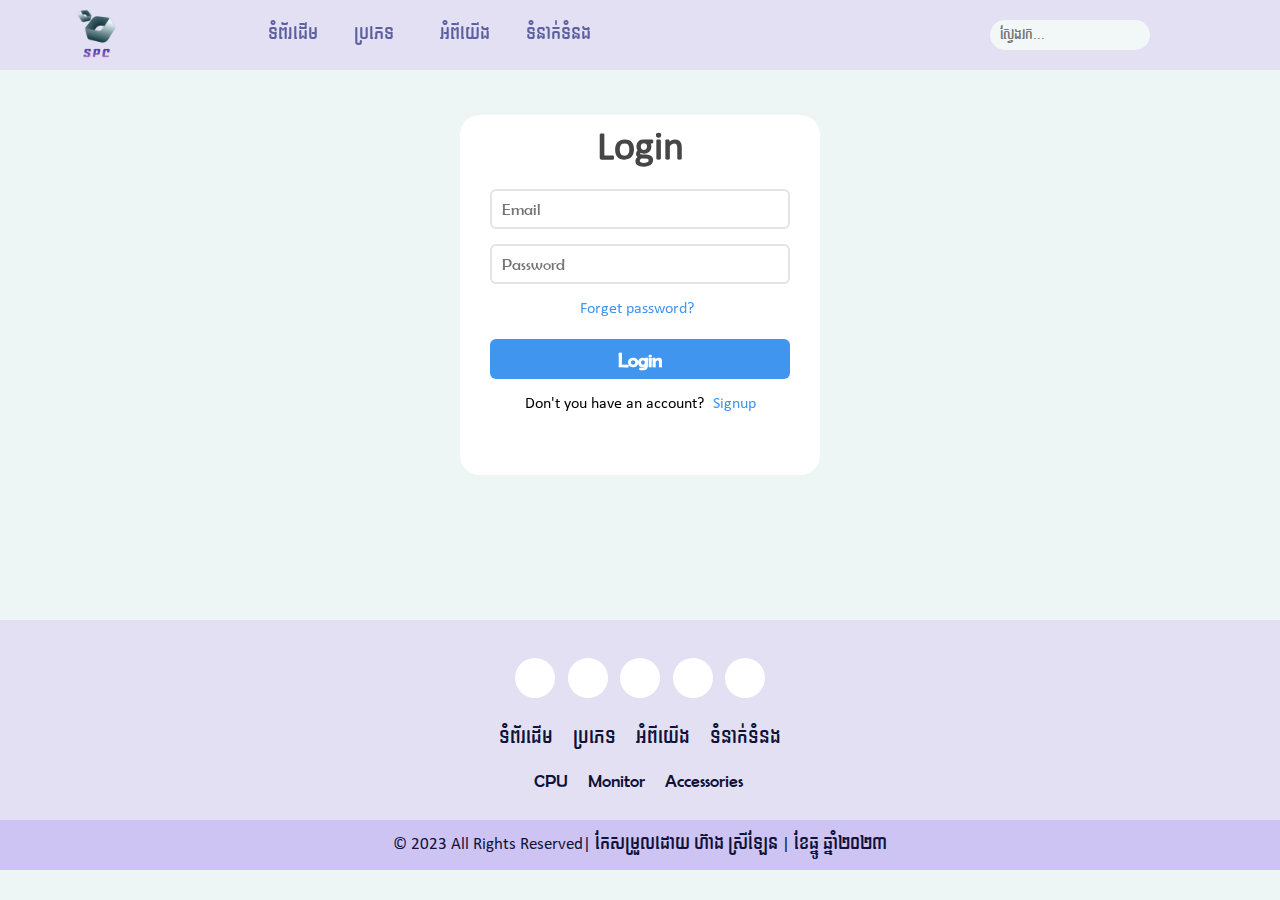
<file: support_link/login.html>
<!DOCTYPE html>
<html lang="en">

<head>
    <meta charset="UTF-8">
    <meta name="viewport" content="width=device-width, initial-scale=1.0">
    <title>Login</title>
    <link rel="stylesheet" href="../css/style.css">
    <link rel="stylesheet" href="../css/login.css">
    <link rel="stylesheet" href="../css/anime-style.css">
    <link rel="stylesheet" href="../css/aos.css">
    <link rel="icon" href="../image/Background/signUp.png">
    <link rel="stylesheet" href="https://cdnjs.cloudflare.com/ajax/libs/font-awesome/6.5.1/css/all.min.css" integrity="sha512-DTOQO9RWCH3ppGqcWaEA1BIZOC6xxalwEsw9c2QQeAIftl+Vegovlnee1c9QX4TctnWMn13TZye+giMm8e2LwA==" crossorigin="anonymous" referrerpolicy="no-referrer">

</head>

<body>

    <div class="container" style="background-color: #dfdaf1ce!important;">
        <div class="navbar-container">
            <div class="navbar">
                <div class="navbar-left animate__animated animate__bounceIn">
                    <img src="../image/Background/logo-edit.png" alt="">
                </div>
                <div class="navbar-mid ">
                    <ul>
                        <li class="home hvr-underline-from-left">
                            <a href="../index.html">ទំព័រដើម</a>
                        </li>
                        <li class="dropdown">
                            <a href="#">ប្រភេទ<i class="fa-solid fa-caret-down"></i></a>
                            <div class="dropdown-item">
                                <ul>
                                    <li><a href="cpu.html" class="dropdown-list hvr-underline-from-left">CPU</a></li>
                                    <li><a href="laptop.html" class="dropdown-list hvr-underline-from-left">Monitor</a></li>
                                    <li><a href="accessories.html" class="dropdown-list hvr-underline-from-left">Accessories</a></li>
                                </ul>
                            </div>
                        </li>
                        <li class="about hvr-underline-from-left">
                            <a href="about.html">អំពីយើង</a>
                        </li>
                        <li class="contact hvr-underline-from-left">
                            <a href="contact.html">ទំនាក់ទំនង</a>
                        </li>
                    </ul>
                </div>
                <div class="navbar-right">
                    <div class="searching-icon">
                        <input type="text" placeholder="ស្វែងរក..." data-placeholder="ស្វែងរក..." class="search remove-placeholder " style="font-family: Dangrek!important;"><i
                            class="fa-solid fa-magnifying-glass" ></i>
                    </div>
                    <div class="sign-account">
                        <ul>
                            <li class="dropdown-sign">
                                <a href="#"><i class="fa-solid fa-circle-user"></i></a>
                                <div class="dropdown-item-sign">
                                    <ul>
                                        <li><a href="login.html" class="dropdown-list-sign  hvr-underline-from-left">Log In</a>
                                        </li>
                                        <li><a href="singup.html" class="dropdown-list-sign  hvr-underline-from-left">Sign Up</a>
                                        </li>
                                    </ul>
                                </div>

                            </li>
                        </ul>
                    </div>
                </div>
            </div>
        </div>
    </div>

    <div class="form-auto animate__animated animate__slideInLeft">
        <div class="flip-container">
            <div class="flipper" id="flipper">
                <div class="front">
                    <h1 class="title">Login</h1>
                    <form>
                        <input type="email" placeholder="Email" data-placeholder="Email" style="font-size: 16px;" class="remove-placeholder">
                        <input type="password" placeholder="Password" data-placeholder="Password" style="font-size: 16px;" class="remove-placeholder">
                        <a href="#" class="forget-password">Forget password?</a>
                        <input type="button" value="Login" class="form-login" style="font-size: 20px;">
                        
                    </form>
                    <span>Don't you have an account? </span><a class="flipbutton" id="loginButton" href="#" type="button">Signup</a>
                </div>
    
                <div class="back">
                     <h1 class="title">Signup</h1>
                    <form>
                        <input type="text" placeholder="First name" data-placeholder="First name" style="font-size: 16px;" class="signup-name remove-placeholder">
                        <input type="text" placeholder="Last name" data-placeholder="Last name" style="font-size: 16px; margin-right: 0px;" class="signup-name remove-placeholder">
                        <input type="email" placeholder="Email" data-placeholder="Email" style="font-size: 16px;" class="remove-placeholder">
                        <input type="password" placeholder="Password" data-placeholder="Password" style="font-size: 16px;" class="remove-placeholder">
                        <input type="button" value="Signup" class="form-signup" style="font-size: 20px;">
                        
                    </form>
                    <span>Already have an account?</span><a class="flipbutton" id="registerButton" href="#" type="button">Login</a>
                </div>
            </div>
        </div>
    </div>

    <div class="footer">
        <div class="container-footer">
            <div class="circle-icon-media">
                <a href="https://web.facebook.com/anttrainning">
                    <div class="circle-media">
                        <i class="fa-brands fa-facebook-f"></i>
                    </div>
                </a>
                <a href="http://www.antkh.com/">
                    <div class="circle-media">
                        <i class="fa-brands fa-google"></i>
                    </div>
                </a>
                <a href="https://t.me/anttechnology?fbclid=IwAR3cufRG-vYDvUuYdveA-xyhhCVgMMuVUGNR-WQ5VJ-eX8JCk329cotoDsg">
                    <div class="circle-media">
                        <i class="fa-brands fa-telegram"></i>
                    </div>
                </a>
                <a href="#">
                    <div class="circle-media">
                        <i class="fa-brands fa-instagram"></i>
                    </div>
                </a>
                <a
                    href="https://www.google.com/maps/place/ANT+Technology+Training+Center/@11.5746043,104.9002863,18z/data=!4m6!3m5!1s0x3109519e706d9cdf:0xb0bf13884e6cd05f!8m2!3d11.5722131!4d104.8902602!16s%2Fg%2F1hdz7k133?entry=ttu">
                    <div class="circle-media">
                        <i class="fa-solid fa-location-arrow"></i>
                    </div>
                </a>

            </div>
            <div class="navbar-footer">
                <div class="navbar-mid-footer ">
                    <ul>
                        <li class="home">
                            <a href="../index.html">ទំព័រដើម</a>
                        </li>
                        <li class="dropdown">
                            <a href="accessories.html">ប្រភេទ</a>

                        </li>
                        <li class="about">
                            <a href="about.html">អំពីយើង</a>
                        </li>
                        <li class="contact">
                            <a href="contact.html">ទំនាក់ទំនង</a>
                        </li>
                    </ul>
                    <ul style="margin-left: 35px;">
                        <li>
                          <a href="cpu.html">CPU</a>
                        </li>
                        <li>
                          <a href="laptop.html">Monitor</a>
                        </li>
                        <li>
                          <a href="accessories.html">Accessories</a>
                        </li>
                      </ul>
                </div>
            </div>
        </div>

        <div class="copyright">
            <p>© 2023 All Rights Reserved<span style="padding-left: 0px!important;">| កែសម្រួលដោយ ហ៊ាង ស្រីឡែន​ | ខែធ្នូ  ឆ្នាំ​២០២៣</span></p>
          </div>
    </div>

    <script src="../css/aos.js"></script>
    <script>
      AOS.init();
    </script>

    <script>
        var loginButton = document.getElementById("loginButton");
        var registerButton = document.getElementById("registerButton");

        loginButton.onclick = function () {
            document.querySelector("#flipper").classList.toggle("flip");
        }

        registerButton.onclick = function () {
            document.querySelector("#flipper").classList.toggle("flip");
        }

        const inputs = document.querySelectorAll(".remove-placeholder");

        for (const input of inputs) {
            const placeholder = input.dataset.placeholder;

            input.addEventListener("focus", function () {
                this.placeholder = "";
            });

            input.addEventListener("blur", function () {
                this.placeholder = placeholder;
            });
        }
    </script>
</body>

</html>
</file>
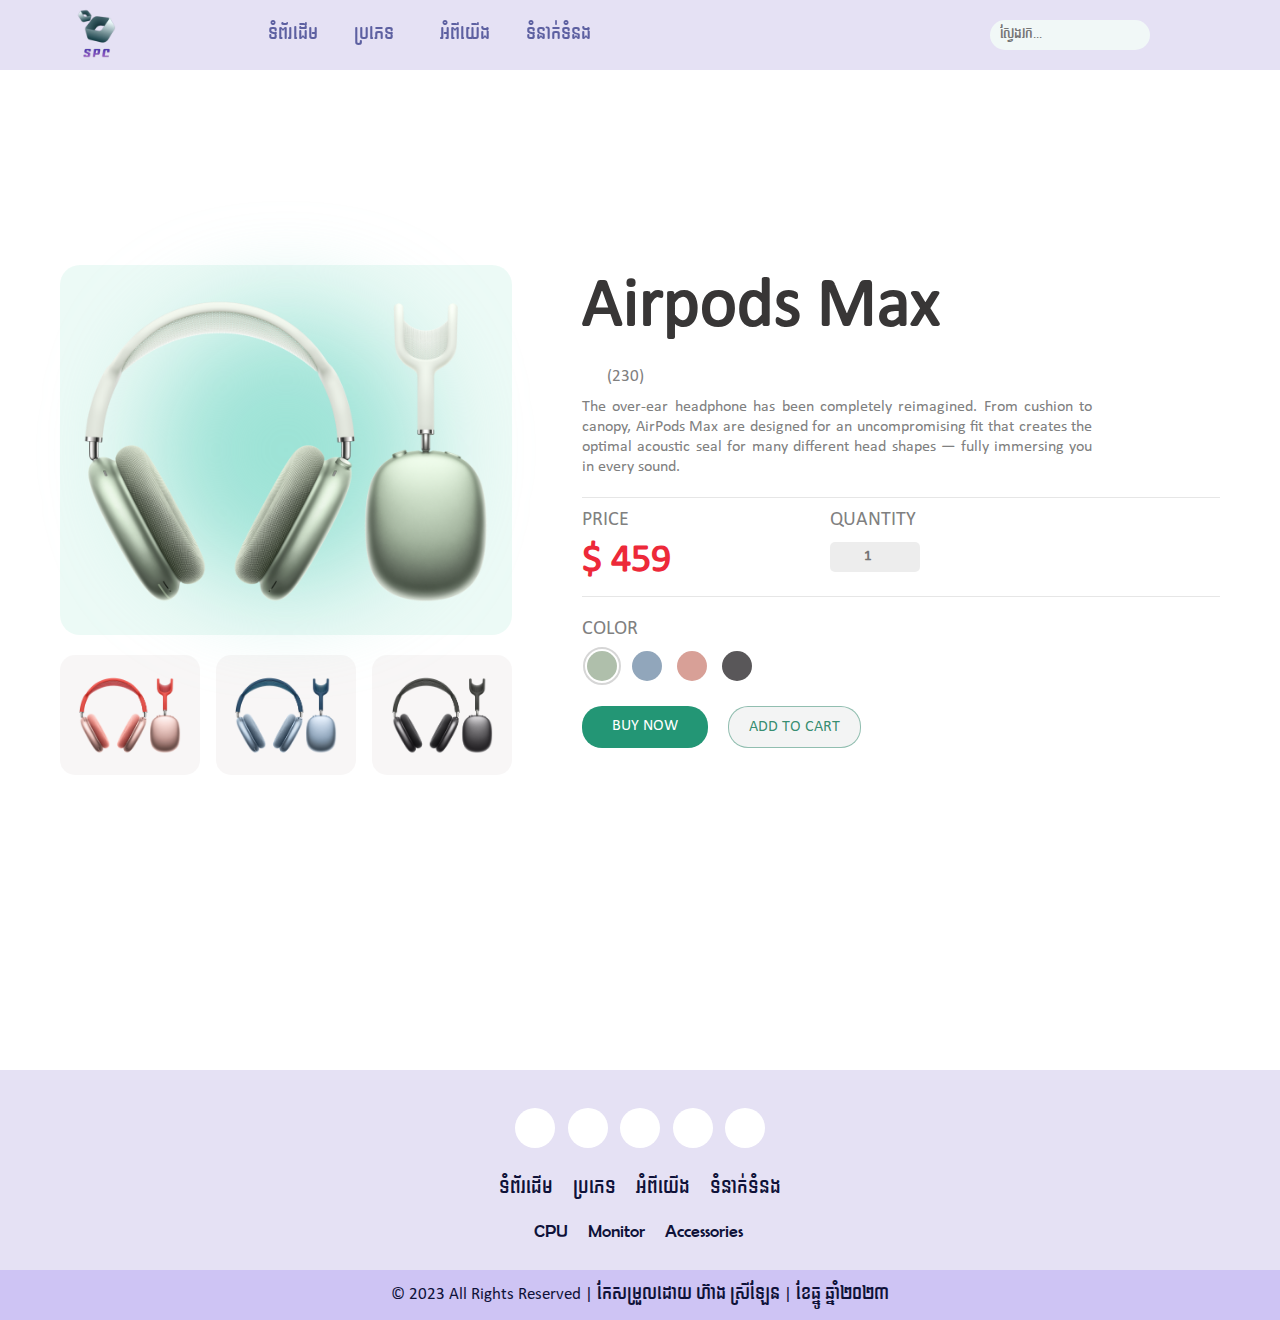
<file: support_link/product-detail.html>
<!DOCTYPE html>
<html lang="en">

<head>
    <meta charset="UTF-8">
    <meta name="viewport" content="width=device-width, initial-scale=1.0">
    <title>Airpods-Max</title>
    <link rel="stylesheet" href="../css/product-detail.css">
    <link rel="stylesheet" href="../css/style.css">  
    <link rel="stylesheet" href="../css/anime-style.css">
    <link rel="stylesheet" href="../css/aos.css">
    <link rel="stylesheet" href="https://cdnjs.cloudflare.com/ajax/libs/font-awesome/6.5.1/css/all.min.css" integrity="sha512-DTOQO9RWCH3ppGqcWaEA1BIZOC6xxalwEsw9c2QQeAIftl+Vegovlnee1c9QX4TctnWMn13TZye+giMm8e2LwA==" crossorigin="anonymous" referrerpolicy="no-referrer">
</head>

<body>

    <div class="container" style="background-color: #dfdaf1ce!important;">
        <div class="navbar-container">
            <div class="navbar">
                <div class="navbar-left animate__animated animate__bounceIn">
                    <img src="../image/Background/logo-edit.png" alt="">
                </div>
                <div class="navbar-mid ">
                    <ul>
                        <li class="home hvr-underline-from-left">
                            <a href="../index.html" >ទំព័រដើម</a>
                        </li>
                        <li class="dropdown">
                            <a href="#">ប្រភេទ<i class="fa-solid fa-caret-down"></i></a>
                            <div class="dropdown-item">
                                <ul>
                                    <li><a href="cpu.html" class="dropdown-list hvr-underline-from-left">CPU</a></li>
                                    <li><a href="laptop.html" class="dropdown-list hvr-underline-from-left">Monitor</a></li>
                                    <li><a href="accessories.html" class="dropdown-list hvr-underline-from-left">Accessories</a></li>
                                </ul>
                            </div>
                        </li>
                        <li class="about hvr-underline-from-left">
                            <a href="about.html">អំពីយើង</a>
                        </li>
                        <li class="contact hvr-underline-from-left">
                            <a href="contact.html">ទំនាក់ទំនង</a>
                        </li>
                    </ul>
                </div>
                <div class="navbar-right">
                    <div class="searching-icon">
                        <input type="text" placeholder="ស្វែងរក..." data-placeholder="ស្វែងរក..." class="search remove-placeholder " ><i
                            class="fa-solid fa-magnifying-glass"></i>
                    </div>
                    <!-- <a href="#"><i class="fa-solid fa-cart-shopping"></i></a> -->
                   <div class="sign-account">
                    <ul>
                        <li class="dropdown-sign">
                            <a href="#"><i class="fa-solid fa-circle-user"></i></a>
                        <div class="dropdown-item-sign">
                            <ul>
                                <li><a href="login.html" class="dropdown-list-sign  hvr-underline-from-left">Log In</a></li>
                                <li><a href="singup.html" class="dropdown-list-sign  hvr-underline-from-left">Sign Up</a></li>
                            </ul>
                        </div>

                        </li>
                    </ul>
                   </div>
                </div>
            </div>
        </div>
    </div>

    <!-- MAIN BODY -->
    <div class="body-container">
        <div class="main-container">

            <div class="image-side ">
                <div class="main-image animate__animated animate__fadeInDown">
                    <img src="../image/Detail_Page/airpods-max-green.png" alt="">
                </div>
                <div class="sub-images animate__animated animate__fadeInUp">
                    <img class="sub-img" src="../image/Detail_Page/airpods-max-pink-.png" alt="airpods-max-skyblue">
                    <img class="sub-img" src="../image/Detail_Page/airpods-max-skyblue.png" alt="airpods-max-skyblue">
                    <img class="sub-img" src="../image/Detail_Page/airpods-max-spacegraypng.png" alt="airpods-max-skyblue">
                </div>
            </div>


            <div class="content-side animate__animated animate__fadeInRight">
                <h1 class="content-title">Airpods Max</h1>
                <div class="rate">
                    <i class="fa-solid fa-star"></i>
                    <i class="fa-solid fa-star"></i>
                    <i class="fa-solid fa-star"></i>
                    <i class="fa-solid fa-star"></i>
                    <i class="fa-solid fa-star"></i>
                    <p style="margin-left: 10px; font-size: 17px; color: grey;">(230)</p>
                </div>
                <p class="content-description">
                    The over-ear headphone has been completely reimagined. From cushion to canopy, AirPods Max are designed for an uncompromising fit that creates the optimal acoustic seal for many different head shapes — fully immersing you in every sound.
                </p>
                <div class="price-qty">
                    <div class="price-box">
                        <p class="label">PRICE</p>
                        <h1 class="price">$ 459</h1>
                    </div>
                    <div class="qty-box">
                        <p class="label">QUANTITY</p>
                        <input type="number" min="1" max="100" placeholder="1">
                    </div>
                </div>
                <div class="color-box">
                    <p class="label">COLOR</p>
                    <div class="colors">
                        <div class="color active"></div>
                        <div class="color skyblue"></div>
                        <div class="color pink"></div>
                        <div class="color spacegrey"></div>
                    </div>
                </div>
                <div class="buttons">
                    <!-- <button href="buynow.html" class="btn buy-now">BUY NOW</button> -->
                    <a href="buynow.html" class="btn buy-now">BUY NOW</a>
                    <button href="#" class="btn add-to-cart">ADD TO CART</button>
                </div>
            </div>
        </div>
    </div>
    <div class="footer">
        <div class="container-footer">
            <div class="circle-icon-media">
                <a href="#">
                    <div class="circle-media">
                        <i class="fa-brands fa-facebook-f"></i>
                    </div>
                </a>
                <a href="#">
                    <div class="circle-media">
                        <i class="fa-brands fa-google"></i>
                    </div>
                </a>
                <a href="https://t.me/anttechnology?fbclid=IwAR3cufRG-vYDvUuYdveA-xyhhCVgMMuVUGNR-WQ5VJ-eX8JCk329cotoDsg">
                    <div class="circle-media">
                        <i class="fa-brands fa-telegram"></i>
                    </div>
                </a>
                <a href="#">
                    <div class="circle-media">
                        <i class="fa-brands fa-instagram"></i>
                    </div>
                </a>
                <a href="#">
                    <div class="circle-media">
                        <i class="fa-solid fa-location-arrow"></i>
                    </div>
                </a>

            </div>
            <div class="navbar-footer">
                <div class="navbar-mid-footer ">
                    <ul>
                        <li class="home">
                            <a href="../index.html">ទំព័រដើម</a>
                        </li>
                        <li class="dropdown">
                            <a href="accessories.html">ប្រភេទ</a>

                        </li>
                        <li class="about">
                            <a href="about.html">អំពីយើង</a>
                        </li>
                        <li class="contact">
                            <a href="contact.html">ទំនាក់ទំនង</a>
                        </li>
                    </ul>
                    <ul style="margin-left: 35px;">
                        <li>
                          <a href="cpu.html">CPU</a>
                        </li>
                        <li>
                          <a href="laptop.html">Monitor</a>
                        </li>
                        <li>
                          <a href="accessories.html">Accessories</a>
                        </li>
                      </ul>
                </div>
            </div>
        </div>

        <div class="copyright">
            <p>© 2023 All Rights Reserved <span>| កែសម្រួលដោយ ហ៊ាង ស្រីឡែន​ | ខែធ្នូ  ឆ្នាំ​២០២៣</span></p>
          </div>
    </div>


    <script src="../css/aos.js"></script>
    <script>
      AOS.init();
    </script>
    <script src="../css/script.js"></script>

</body>



</html>
</file>
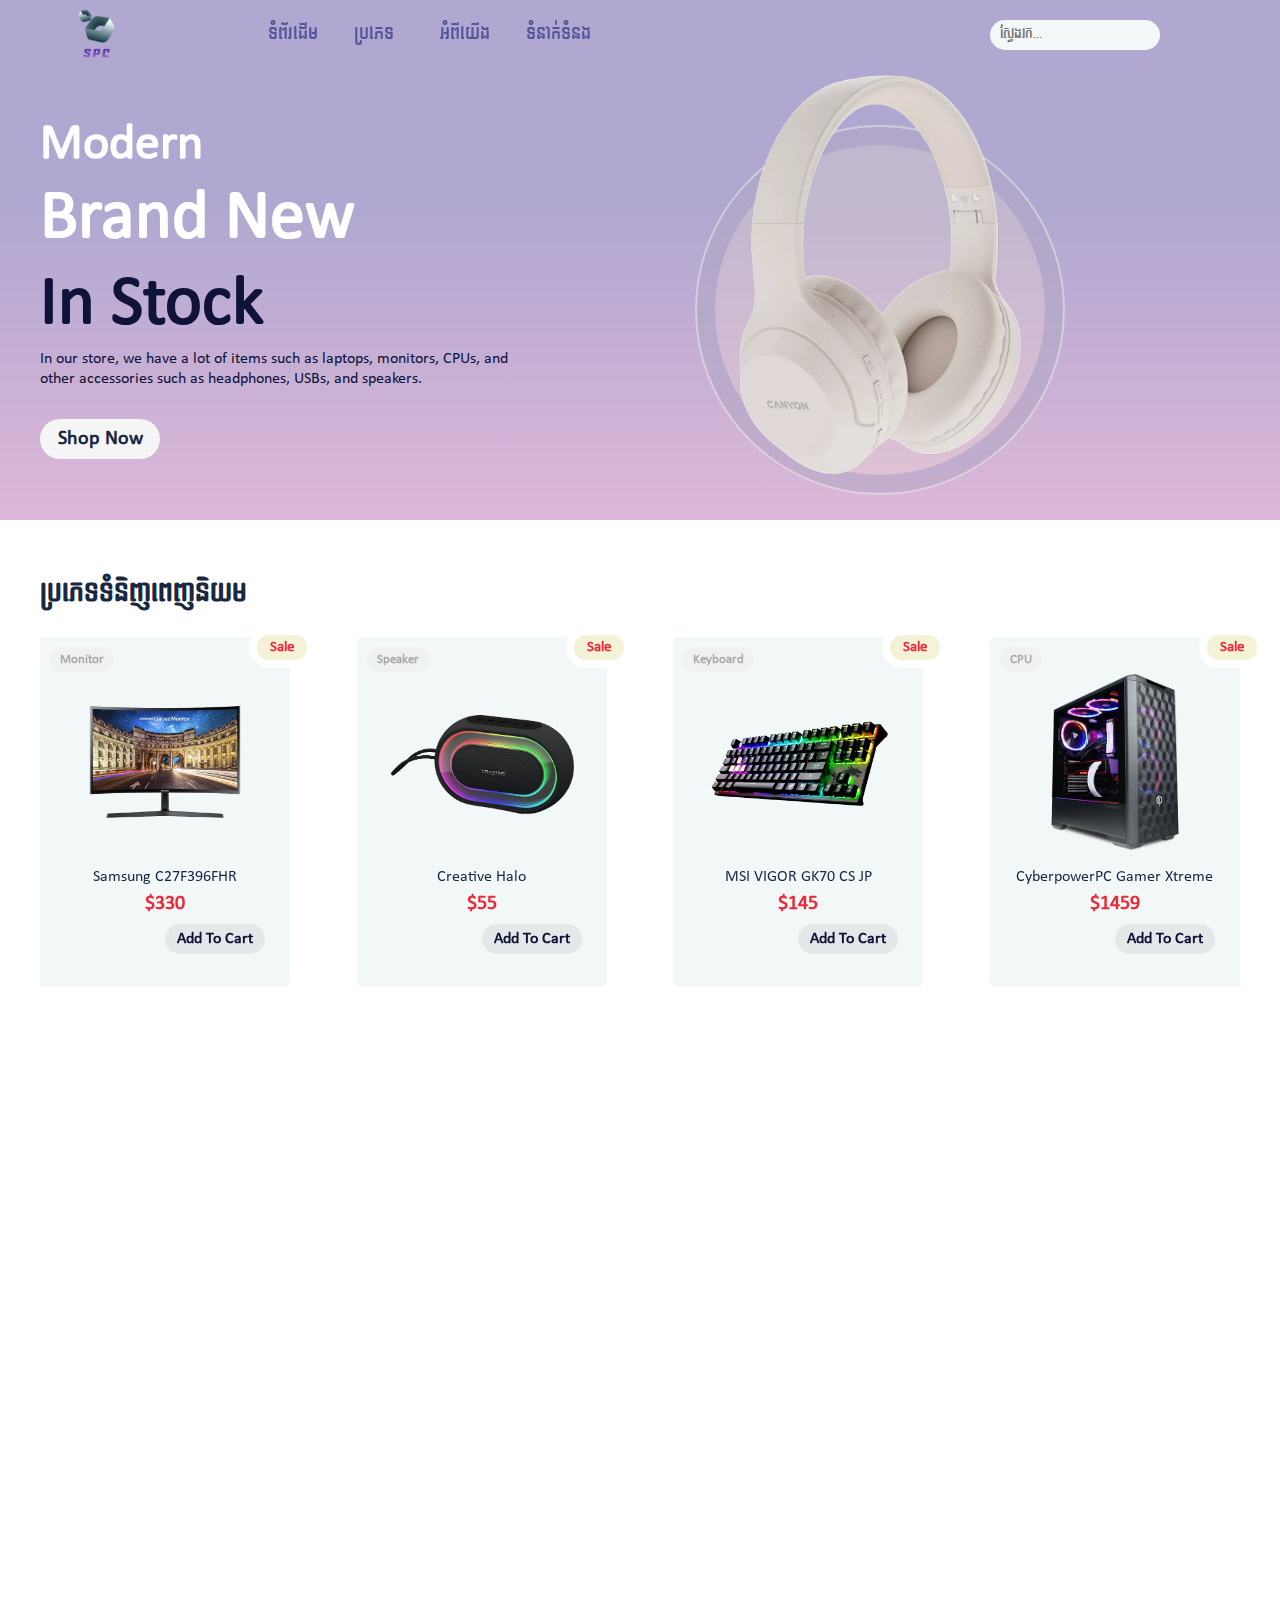
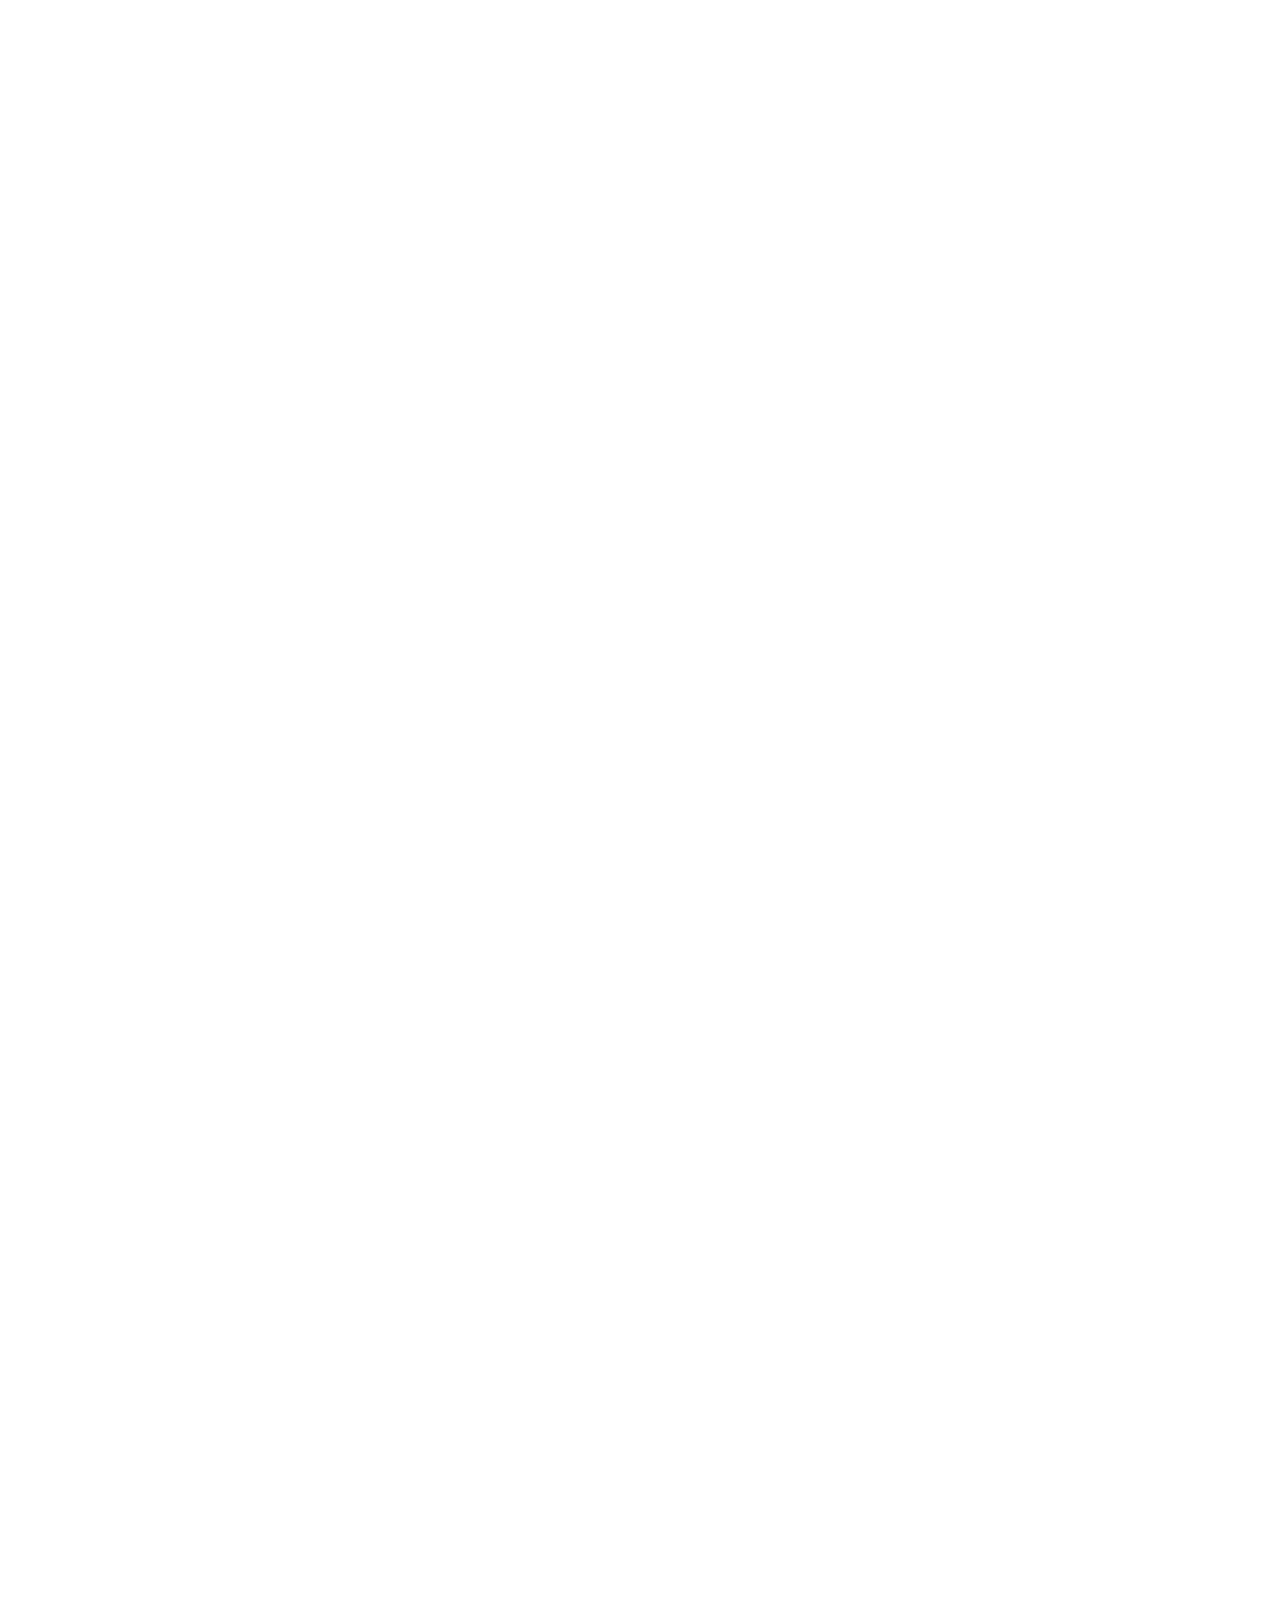
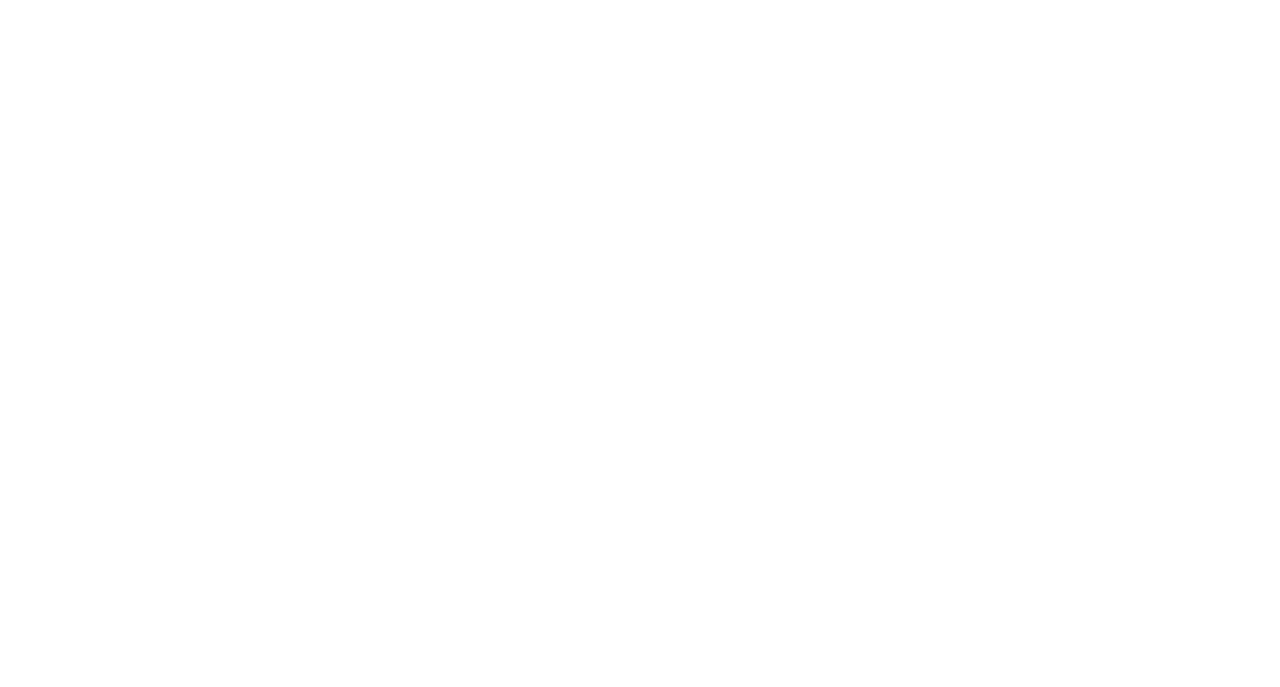
<file: support_link/see-more.html>
<!DOCTYPE html>
<html lang="en">

<head>
    <meta charset="UTF-8">
    <meta name="viewport" content="width=device-width, initial-scale=1.0">
    <title>See more</title>
    <link rel="stylesheet" href="../css/style.css">
    <link rel="stylesheet" href="../css/see-more.css">
    <link rel="stylesheet" href="../css/accessories.css">
    <link rel="stylesheet" href="../css/laptop.css">
    <link rel="stylesheet" href="../css/anime-style.css">
    <link rel="stylesheet" href="../css/aos.css">
    <link rel="stylesheet" href="https://cdnjs.cloudflare.com/ajax/libs/font-awesome/6.5.1/css/all.min.css" integrity="sha512-DTOQO9RWCH3ppGqcWaEA1BIZOC6xxalwEsw9c2QQeAIftl+Vegovlnee1c9QX4TctnWMn13TZye+giMm8e2LwA==" crossorigin="anonymous" referrerpolicy="no-referrer">

</head>

<body>

    <div class="container">
        <div class="navbar-container">
            <div class="navbar">
                <div class="navbar-left animate__animated animate__bounceIn">
                    <img src="../image/Background/logo-edit.png" alt="">
                </div>
                <div class="navbar-mid ">
                    <ul>
                        <li class="home hvr-underline-from-left">
                            <a href="../index.html">ទំព័រដើម</a>
                        </li>
                        <li class="dropdown">
                            <a href="#">ប្រភេទ<i class="fa-solid fa-caret-down"></i></a>
                            <div class="dropdown-item">
                                <ul>
                                    <li><a href="cpu.html" class="dropdown-list hvr-underline-from-left">CPU</a></li>
                                    <li><a href="laptop.html" class="dropdown-list hvr-underline-from-left">Monitor</a>
                                    </li>
                                    <li><a href="accessories.html"
                                            class="dropdown-list hvr-underline-from-left">Accessories</a></li>
                                </ul>
                            </div>
                        </li>
                        <li class="about hvr-underline-from-left">
                            <a href="about.html">អំពីយើង</a>
                        </li>
                        <li class="contact hvr-underline-from-left">
                            <a href="contact.html">ទំនាក់ទំនង</a>
                        </li>
                    </ul>
                </div>
                <div class="navbar-right">
                    <div class="searching-icon">
                        <input type="text" placeholder="ស្វែងរក..." data-placeholder="ស្វែងរក..."
                            class="search remove-placeholder "><i class="fa-solid fa-magnifying-glass"></i>
                    </div>
                    <div class="sign-account">
                        <ul>
                            <li class="dropdown-sign">
                                <a href="#"><i class="fa-solid fa-circle-user"></i></a>
                                <div class="dropdown-item-sign">
                                    <ul>
                                        <li><a href="login.html" class="dropdown-list-sign  hvr-underline-from-left">Log
                                                In</a>
                                        </li>
                                        <li><a href="singup.html"
                                                class="dropdown-list-sign  hvr-underline-from-left">Sign Up</a>
                                        </li>
                                    </ul>
                                </div>

                            </li>
                        </ul>
                    </div>
                </div>
            </div>
        </div>
    </div>

    <div class="container-fluid">
        <div class="banner">
            <div class="container-banner">
                <div class="banner-text animate__animated animate__fadeInLeft">
                    <div class="banner-title">
                        <h1>Modern</h1>
                        <span>Brand New </span>
                        <h5>In Stock</h5>
                        <p style="color: #0f1239">
                            In our store, we have a lot of items such as laptops, monitors,
                            CPUs, and other accessories such as headphones, USBs, and
                            speakers.
                        </p>
                        <a href="product-detail.html" type="button" class="btn-shopnow1 shopnow-banner">Shop Now</a>
                    </div>
                </div>
                <div class="banner-img animate__animated animate__fadeInDown" style="justify-content: center;">
                    <div class="accessories-banner-circle">
                        <img src="../image/A I R P O D/air-2.webp" alt="" />
                    </div>
                </div>
            </div>
        </div>

        <div class="main">
            <h1>ប្រភេទទំនិញពេញនិយម</h1>
            <div class="new-category">
                <a href="product-detail.html">
                    <div class="card"  data-aos="fade-up" data-aos-duration="1000">
                        <div class="new">
                            <h6>Sale</h6>
                        </div>
                        <div class="heart">
                            <h6>Monitor</h6>
                        </div>
                        <div class="card-body">
                            <div class="box-image">
                                <img src="../image/M O N I T O R/curved-2.png" alt="" class="HEADPHONE">
                            </div>
                            <p class="card-title">Samsung C27F396FHR</p>
                            <div class="star-icon">
                                <i class="fa-solid fa-star"></i>
                                <i class="fa-solid fa-star"></i>
                                <i class="fa-solid fa-star"></i>
                                <i class="fa-solid fa-star-half-stroke"></i>
                            </div>
                            <p class="card-title price">$330</p>
                            <div class="kindof-product">
                                <h4><i class="fa-solid fa-heart"></i></h4>
                            </div>
                            <div class="Add-to-cart">
                                <h4>Add To Cart</h4>
                            </div>

                        </div>
                    </div>
                </a>
                <a href="product-detail.html">
                    <div class="card"   data-aos="fade-down" data-aos-duration="1000">
                        <div class="new">
                            <h6>Sale</h6>
                        </div>
                        <div class="heart">
                            <h6>Speaker</h6>
                        </div>
                        <div class="card-body">
                            <div class="box-image"> <img src="../image/S P E A K E R/speaker-8.png" alt=""
                                    class="LAPTOP">
                            </div>

                            <p class="card-title">Creative Halo</p>
                            <div class="star-icon">
                                <i class="fa-solid fa-star"></i>
                                <i class="fa-solid fa-star"></i>
                                <i class="fa-solid fa-star"></i>
                                <i class="fa-solid fa-star-half-stroke"></i>
                            </div>
                            <p class="card-title price">$55</p>
                            <div class="kindof-product">
                                <h4><i class="fa-solid fa-heart"></i></h4>
                            </div>
                            <div class="Add-to-cart">
                                <h4>Add To Cart</h4>
                            </div>
                        </div>
                    </div>
                </a>
                <a href="product-detail.html">
                    <div class="card"  data-aos="fade-up" data-aos-duration="1000">
                        <div class="new">
                            <h6>Sale</h6>
                        </div>
                        <div class="heart">
                            <h6>Keyboard</h6>
                        </div>
                        <div class="card-body">
                            <div class="box-image"><img src="../image/KEYBOARD/key-1.png" alt="" class="CPU"></div>
                            <p class="card-title">MSI VIGOR GK70 CS JP</p>
                            <div class="star-icon">
                                <i class="fa-solid fa-star"></i>
                                <i class="fa-solid fa-star"></i>
                                <i class="fa-solid fa-star"></i>
                                <i class="fa-solid fa-star-half-stroke"></i>
                            </div>
                            <p class="card-title price">$145</p>
                            <div class="kindof-product">
                                <h4><i class="fa-solid fa-heart"></i></h4>
                            </div>
                            <div class="Add-to-cart">
                                <h4>Add To Cart</h4>
                            </div>
                        </div>
                    </div>
                </a>
                <a href="product-detail.html">
                    <div class="card"  data-aos="fade-down" data-aos-duration="1000">
                        <div class="new">
                            <h6>Sale</h6>
                        </div>
                        <div class="heart">
                            <h6>CPU</h6>
                        </div>
                        <div class="card-body">
                            <div class="box-image"><img src="../image/C P U/cpu-4.webp" alt="" class="CPU"></div>
                            <p class="card-title">CyberpowerPC Gamer Xtreme </p>
                            <div class="star-icon">
                                <i class="fa-solid fa-star"></i>
                                <i class="fa-solid fa-star"></i>
                                <i class="fa-solid fa-star"></i>
                                <i class="fa-solid fa-star-half-stroke"></i>
                            </div>
                            <p class="card-title price">$1459</p>
                            <div class="kindof-product">
                                <h4><i class="fa-solid fa-heart"></i></h4>
                            </div>
                            <div class="Add-to-cart">
                                <h4>Add To Cart</h4>
                            </div>
                        </div>
                    </div>
                </a>

            </div>
            <div class="new-category" style="margin-top: 60px;">
                <a href="product-detail.html">
                    <div class="card"  data-aos="fade-up" data-aos-duration="1000">
                        <div class="new">
                            <h6>Sale</h6>
                        </div>
                        <div class="heart">
                            <h6>Mouse</h6>
                        </div>
                        <div class="card-body">
                            <div class="box-image">
                                <img src="../image/M O U S E/mouse-1.png" alt="" class="HEADPHONE">
                            </div>
                            <p class="card-title">7 Light 3200 DPI Breathing</p>
                            <div class="star-icon">
                                <i class="fa-solid fa-star"></i>
                                <i class="fa-solid fa-star"></i>
                                <i class="fa-solid fa-star"></i>
                                <i class="fa-solid fa-star-half-stroke"></i>
                            </div>
                            <p class="card-title price">$99</p>
                            <div class="kindof-product">
                                <h4><i class="fa-solid fa-heart"></i></h4>
                            </div>
                            <div class="Add-to-cart">
                                <h4>Add To Cart</h4>
                            </div>

                        </div>
                    </div>
                </a>
                <a href="product-detail.html">
                    <div class="card"  data-aos="fade-down" data-aos-duration="1000">
                        <div class="new">
                            <h6>Sale</h6>
                        </div>
                        <div class="heart">
                            <h6>Camera</h6>
                        </div>
                        <div class="card-body">
                            <div class="box-image"> <img src="../image/C A M E R A/cam-2.png" alt="" class="CAMERA">
                            </div>

                            <p class="card-title">CC Camera</p>
                            <div class="star-icon">
                                <i class="fa-solid fa-star"></i>
                                <i class="fa-solid fa-star"></i>
                                <i class="fa-solid fa-star"></i>
                                <i class="fa-solid fa-star-half-stroke"></i>
                            </div>
                            <p class="card-title price">$210</p>
                            <div class="kindof-product">
                                <h4><i class="fa-solid fa-heart"></i></h4>
                            </div>
                            <div class="Add-to-cart">
                                <h4>Add To Cart</h4>
                            </div>
                        </div>
                    </div>
                </a>
                <a href="product-detail.html">
                    <div class="card"  data-aos="fade-up" data-aos-duration="1000">
                        <div class="new">
                            <h6>Sale</h6>
                        </div>
                        <div class="heart">
                            <h6>Monitor</h6>
                        </div>
                        <div class="card-body">
                            <div class="box-image"><img src="../image/M O N I T O R/curved-6.png" alt="" class="LAPTOP">
                            </div>
                            <p class="card-title">32" S39C FHD 75Hz</p>
                            <div class="star-icon">
                                <i class="fa-solid fa-star"></i>
                                <i class="fa-solid fa-star"></i>
                                <i class="fa-solid fa-star"></i>
                                <i class="fa-solid fa-star-half-stroke"></i>
                            </div>
                            <p class="card-title price">$219.99</p>
                            <div class="kindof-product">
                                <h4><i class="fa-solid fa-heart"></i></h4>
                            </div>
                            <div class="Add-to-cart">
                                <h4>Add To Cart</h4>
                            </div>
                        </div>
                    </div>
                </a>
                <a href="product-detail.html">
                    <div class="card"  data-aos="fade-down" data-aos-duration="1000">
                        <div class="new">
                            <h6>Sale</h6>
                        </div>
                        <div class="heart">
                            <h6>Speaker</h6>
                        </div>
                        <div class="card-body">
                            <div class="box-image"><img src="../image/S P E A K E R/speaker-4.webp" alt=""
                                    class="SPEAKER">
                            </div>
                            <p class="card-title">RGB Light Heavy Bass Large</p>
                            <div class="star-icon">
                                <i class="fa-solid fa-star"></i>
                                <i class="fa-solid fa-star"></i>
                                <i class="fa-solid fa-star"></i>
                                <i class="fa-solid fa-star-half-stroke"></i>
                            </div>
                            <p class="card-title price">$77.99</p>
                            <div class="kindof-product">
                                <h4><i class="fa-solid fa-heart"></i></h4>
                            </div>
                            <div class="Add-to-cart">
                                <h4>Add To Cart</h4>
                            </div>
                        </div>
                    </div>
                </a>

            </div>
            <div class="new-category" style="margin-top: 60px;">
                <a href="product-detail.html">
                    <div class="card"  data-aos="fade-up" data-aos-duration="1000">
                        <div class="new">
                            <h6>Sale</h6>
                        </div>
                        <div class="heart">
                            <h6>CPU</h6>
                        </div>
                        <div class="card-body">
                            <div class="box-image">
                                <img src="../image/C P U/CPU.png" alt="" class="HEADPHONE">
                            </div>
                            <p class="card-title"> Lian Li O11 Dynamic XL</p>
                            <div class="star-icon">
                                <i class="fa-solid fa-star"></i>
                                <i class="fa-solid fa-star"></i>
                                <i class="fa-solid fa-star"></i>
                                <i class="fa-solid fa-star-half-stroke"></i>
                            </div>
                            <p class="card-title price">$1020.66</p>
                            <div class="kindof-product">
                                <h4><i class="fa-solid fa-heart"></i></h4>
                            </div>
                            <div class="Add-to-cart">
                                <h4>Add To Cart</h4>
                            </div>

                        </div>
                    </div>
                </a>
                <a href="product-detail.html">
                    <div class="card"  data-aos="fade-down" data-aos-duration="1000">
                        <div class="new">
                            <h6>Sale</h6>
                        </div>
                        <div class="heart">
                            <h6>Microphone</h6>
                        </div>
                        <div class="card-body">
                            <div class="box-image"> <img src="../image/A I R P O D/micro-2.png" alt="" class="CAMERA">
                            </div>

                            <p class="card-title">JLab Talk Go Plug & Play USB</p>
                            <div class="star-icon">
                                <i class="fa-solid fa-star"></i>
                                <i class="fa-solid fa-star"></i>
                                <i class="fa-solid fa-star"></i>
                                <i class="fa-solid fa-star-half-stroke"></i>
                            </div>
                            <p class="card-title price">$49.99</p>
                            <div class="kindof-product">
                                <h4><i class="fa-solid fa-heart"></i></h4>
                            </div>
                            <div class="Add-to-cart">
                                <h4>Add To Cart</h4>
                            </div>
                        </div>
                    </div>
                </a>
                <a href="product-detail.html">
                    <div class="card"  data-aos="fade-up" data-aos-duration="1000">
                        <div class="new">
                            <h6>Sale</h6>
                        </div>
                        <div class="heart">
                            <h6>Headphone</h6>
                        </div>
                        <div class="card-body">
                            <div class="box-image"><img src="../image/A I R P O D/air-8.png" alt="" class="LAPTOP">
                            </div>
                            <p class="card-title">OneAimFit Aluminum Alloy</p>
                            <div class="star-icon">
                                <i class="fa-solid fa-star"></i>
                                <i class="fa-solid fa-star"></i>
                                <i class="fa-solid fa-star"></i>
                                <i class="fa-solid fa-star-half-stroke"></i>
                            </div>
                            <p class="card-title price">$59.99</p>
                            <div class="kindof-product">
                                <h4><i class="fa-solid fa-heart"></i></h4>
                            </div>
                            <div class="Add-to-cart">
                                <h4>Add To Cart</h4>
                            </div>
                        </div>
                    </div>
                </a>
                <a href="product-detail.html">
                    <div class="card"  data-aos="fade-down" data-aos-duration="1000">
                        <div class="new">
                            <h6>Sale</h6>
                        </div>
                        <div class="heart">
                            <h6>Speaker</h6>
                        </div>
                        <div class="card-body">
                            <div class="box-image"><img src="../image/S P E A K E R/speaker-5.png" alt=""
                                    class="SPEAKER">
                            </div>
                            <p class="card-title">Boat Stone 352</p>
                            <div class="star-icon">
                                <i class="fa-solid fa-star"></i>
                                <i class="fa-solid fa-star"></i>
                                <i class="fa-solid fa-star"></i>
                                <i class="fa-solid fa-star-half-stroke"></i>
                            </div>
                            <p class="card-title price">$58.65</p>
                            <div class="kindof-product">
                                <h4><i class="fa-solid fa-heart"></i></h4>
                            </div>
                            <div class="Add-to-cart">
                                <h4>Add To Cart</h4>
                            </div>
                        </div>
                    </div>
                </a>

            </div>
            <div class="new-category" style="margin-top: 60px;">
                <a href="product-detail.html">
                    <div class="card"  data-aos="fade-up" data-aos-duration="1000">
                        <div class="new">
                            <h6>Sale</h6>
                        </div>
                        <div class="heart">
                            <h6>Monitor</h6>
                        </div>
                        <div class="card-body">
                            <div class="box-image">
                                <img src="../image/M O N I T O R/mot-10.png" alt="">
                            </div>
                            <p class="card-title">MD272PW</p>
                            <div class="star-icon">
                                <i class="fa-solid fa-star"></i>
                                <i class="fa-solid fa-star"></i>
                                <i class="fa-solid fa-star"></i>
                                <i class="fa-solid fa-star-half-stroke"></i>
                            </div>
                            <p class="card-title price">$1112</p>
                            <div class="kindof-product">
                                <h4><i class="fa-solid fa-heart"></i></h4>
                            </div>
                            <div class="Add-to-cart">
                                <h4>Add To Cart</h4>
                            </div>

                        </div>
                    </div>
                </a>
                <a href="product-detail.html">
                    <div class="card"  data-aos="fade-down" data-aos-duration="1000">
                        <div class="new">
                            <h6>Sale</h6>
                        </div>
                        <div class="heart">
                            <h6>Monitor</h6>
                        </div>
                        <div class="card-body">
                            <div class="box-image"> <img src="../image/M O N I T O R/mot-11.png" alt="" class="LAPTOP">
                            </div>
                            <p class="card-title">Asus' Rog Swift</p>
                            <div class="star-icon">
                                <i class="fa-solid fa-star"></i>
                                <i class="fa-solid fa-star"></i>
                                <i class="fa-solid fa-star"></i>
                                <i class="fa-solid fa-star-half-stroke"></i>
                            </div>
                            <p class="card-title price">$577</p>
                            <div class="kindof-product">
                                <h4><i class="fa-solid fa-heart"></i></h4>
                            </div>
                            <div class="Add-to-cart">
                                <h4>Add To Cart</h4>
                            </div>
                        </div>
                    </div>
                </a>
                <a href="product-detail.html">
                    <div class="card"  data-aos="fade-up" data-aos-duration="1000">
                        <div class="new">
                            <h6>Sale</h6>
                        </div>
                        <div class="heart">
                            <h6>Monitor</h6>
                        </div>
                        <div class="card-body">
                            <div class="box-image"><img src="../image/M O N I T O R/mot-12.png" alt=""></div>
                            <p class="card-title">Asus' new 27-inch</p>
                            <div class="star-icon">
                                <i class="fa-solid fa-star"></i>
                                <i class="fa-solid fa-star"></i>
                                <i class="fa-solid fa-star"></i>
                                <i class="fa-solid fa-star-half-stroke"></i>
                            </div>
                            <p class="card-title price">$499</p>
                            <div class="kindof-product">
                                <h4><i class="fa-solid fa-heart"></i></h4>
                            </div>
                            <div class="Add-to-cart">
                                <h4>Add To Cart</h4>
                            </div>
                        </div>
                    </div>
                </a>
                <a href="product-detail.html">
                    <div class="card"  data-aos="fade-down" data-aos-duration="1000">
                        <div class="new">
                            <h6>Sale</h6>
                        </div>
                        <div class="heart">
                            <h6>Monitor</h6>
                        </div>
                        <div class="card-body">
                            <div class="box-image"><img src="../image/M O N I T O R/mot-18.png" alt=""
                                    class="monitor18">
                            </div>
                            <p class="card-title">Pixel-Perfect Rog Swift</p>
                            <div class="star-icon">
                                <i class="fa-solid fa-star"></i>
                                <i class="fa-solid fa-star"></i>
                                <i class="fa-solid fa-star"></i>
                                <i class="fa-solid fa-star-half-stroke"></i>
                            </div>
                            <p class="card-title price">$1200</p>
                            <div class="kindof-product">
                                <h4><i class="fa-solid fa-heart"></i></h4>
                            </div>
                            <div class="Add-to-cart">
                                <h4>Add To Cart</h4>
                            </div>
                        </div>
                    </div>
                </a>

            </div>
            <div class="new-category" style="margin-top: 60px;">
                <a href="product-detail.html">
                    <div class="card"  data-aos="fade-up" data-aos-duration="1000">
                        <div class="new">
                            <h6>Sale</h6>
                        </div>
                        <div class="heart">
                            <h6>Monitor</h6>
                        </div>
                        <div class="card-body">
                            <div class="box-image">
                                <img src="../image/M O N I T O R/curved-6.png" alt="" class="LAPTOP">
                            </div>
                            <p class="card-title">32" S39C</p>
                            <div class="star-icon">
                                <i class="fa-solid fa-star"></i>
                                <i class="fa-solid fa-star"></i>
                                <i class="fa-solid fa-star"></i>
                                <i class="fa-solid fa-star-half-stroke"></i>
                            </div>
                            <p class="card-title price">$210</p>
                            <div class="kindof-product">
                                <h4><i class="fa-solid fa-heart"></i></h4>
                            </div>
                            <div class="Add-to-cart">
                                <h4>Add To Cart</h4>
                            </div>

                        </div>
                    </div>
                </a>
                <a href="product-detail.html">
                    <div class="card"  data-aos="fade-down" data-aos-duration="1000">
                        <div class="new">
                            <h6>Sale</h6>
                        </div>
                        <div class="heart">
                            <h6>Monitor</h6>
                        </div>
                        <div class="card-body">
                            <div class="box-image"> <img src="../image/M O N I T O R/curved-5.png" alt=""
                                    class="LAPTOP">
                            </div>
                            <p class="card-title">32" T55</p>
                            <div class="star-icon">
                                <i class="fa-solid fa-star"></i>
                                <i class="fa-solid fa-star"></i>
                                <i class="fa-solid fa-star"></i>
                                <i class="fa-solid fa-star-half-stroke"></i>
                            </div>
                            <p class="card-title price">$190</p>
                            <div class="kindof-product">
                                <h4><i class="fa-solid fa-heart"></i></h4>
                            </div>
                            <div class="Add-to-cart">
                                <h4>Add To Cart</h4>
                            </div>
                        </div>
                    </div>
                </a>
                <a href="product-detail.html">
                    <div class="card"  data-aos="fade-up" data-aos-duration="1000">
                        <div class="new">
                            <h6>Sale</h6>
                        </div>
                        <div class="heart">
                            <h6>Monitor</h6>
                        </div>
                        <div class="card-body">
                            <div class="box-image"><img src="../image/M O N I T O R/curved-4.png" alt="" class="LAPTOP">
                            </div>
                            <p class="card-title">34" Ultra-Wide</p>
                            <div class="star-icon">
                                <i class="fa-solid fa-star"></i>
                                <i class="fa-solid fa-star"></i>
                                <i class="fa-solid fa-star"></i>
                                <i class="fa-solid fa-star-half-stroke"></i>
                            </div>
                            <p class="card-title price">$720</p>
                            <div class="kindof-product">
                                <h4><i class="fa-solid fa-heart"></i></h4>
                            </div>
                            <div class="Add-to-cart">
                                <h4>Add To Cart</h4>
                            </div>
                        </div>
                    </div>
                </a>
                <a href="product-detail.html">
                    <div class="card"  data-aos="fade-down" data-aos-duration="1000">
                        <div class="new">
                            <h6>Sale</h6>
                        </div>
                        <div class="heart">
                            <h6>Monitor</h6>
                        </div>
                        <div class="card-body">
                            <div class="box-image"><img src="../image/M O N I T O R/curved-2.png" alt=""
                                    class="monitor18">
                            </div>
                            <p class="card-title">Samsung C27F396FHR</p>
                            <div class="star-icon">
                                <i class="fa-solid fa-star"></i>
                                <i class="fa-solid fa-star"></i>
                                <i class="fa-solid fa-star"></i>
                                <i class="fa-solid fa-star-half-stroke"></i>
                            </div>
                            <p class="card-title price">$320</p>
                            <div class="kindof-product">
                                <h4><i class="fa-solid fa-heart"></i></h4>
                            </div>
                            <div class="Add-to-cart">
                                <h4>Add To Cart</h4>
                            </div>
                        </div>
                    </div>
                </a>

            </div>
            <div class="accessories-card" style="margin-top: 60px;">
                <a href="product-detail.html">
                    <div class="small-accessories-card"  data-aos="fade-up" data-aos-duration="1000">
                        <div class="accessories-circle">
                            <img src="../image/A I R P O D/air-8.png" alt="" />
                        </div>
                        <div class="accessories-text">
                            <div class="card-body">
                                <p class="card-title" style="font-size: 17px">
                                    OneAimFit Aluminum Alloy
                                </p>
                                <div class="star-icon">
                                    <i class="fa-solid fa-star"></i>
                                    <i class="fa-solid fa-star"></i>
                                    <i class="fa-solid fa-star"></i>
                                    <i class="fa-solid fa-star-half-stroke" style="font-size: 18px"></i>
                                </div>
                                <p class="card-title price" style="margin-top: 10px; font-size: 25px">
                                    $49.99
                                </p>
                                <div class="kindof-product" style="margin-top: 20px">
                                    <h4><i class="fa-solid fa-heart"></i></h4>
                                </div>
                                <div class="Add-to-cart" style="margin-top: 20px">
                                    <h4>Add To Cart</h4>
                                </div>
                            </div>
                        </div>
                    </div>
                </a>
                <a href="product-detail.html">
                    <div class="small-accessories-card"  data-aos="fade-down" data-aos-duration="1000">
                        <div class="accessories-circle">
                            <img src="../image/A I R P O D/air-3.png" alt="" class="air-3" />
                        </div>
                        <div class="accessories-text">
                            <div class="card-body">
                                <p class="card-title" style="font-size: 17px">
                                    The JBL Tune 510BT
                                </p>
                                <div class="star-icon">
                                    <i class="fa-solid fa-star"></i>
                                    <i class="fa-solid fa-star"></i>
                                    <i class="fa-solid fa-star"></i>
                                    <i class="fa-solid fa-star-half-stroke" style="font-size: 18px"></i>
                                </div>
                                <p class="card-title price" style="margin-top: 10px; font-size: 25px">
                                    $57.99
                                </p>
                                <div class="kindof-product" style="margin-top: 20px">
                                    <h4><i class="fa-solid fa-heart"></i></h4>
                                </div>
                                <div class="Add-to-cart" style="margin-top: 20px">
                                    <h4>Add To Cart</h4>
                                </div>
                            </div>
                        </div>
                    </div>
                </a>
                <a href="product-detail.html">
                    <div class="small-accessories-card"  data-aos="fade-up" data-aos-duration="1000">
                        <div class="accessories-circle">
                            <img src="../image/A I R P O D/air-2.webp" alt="" class="air-2" />
                        </div>
                        <div class="accessories-text">
                            <div class="card-body">
                                <p class="card-title" style="font-size: 17px">
                                    BTHS-3
                                </p>
                                <div class="star-icon">
                                    <i class="fa-solid fa-star"></i>
                                    <i class="fa-solid fa-star"></i>
                                    <i class="fa-solid fa-star"></i>
                                    <i class="fa-solid fa-star-half-stroke" style="font-size: 18px"></i>
                                </div>
                                <p class="card-title price" style="margin-top: 10px; font-size: 25px">
                                    $129.99
                                </p>
                                <div class="kindof-product" style="margin-top: 20px">
                                    <h4><i class="fa-solid fa-heart"></i></h4>
                                </div>
                                <div class="Add-to-cart" style="margin-top: 20px">
                                    <h4>Add To Cart</h4>
                                </div>
                            </div>
                        </div>
                    </div>
                </a>
                <a href="product-detail.html">
                    <div class="small-accessories-card"  data-aos="fade-down" data-aos-duration="1000">
                        <div class="accessories-circle">
                            <img src="../image/A I R P O D/air-12.png" alt="" class="air-6" />
                        </div>
                        <div class="accessories-text">
                            <div class="card-body">
                                <p class="card-title" style="font-size: 17px">
                                    B0500
                                </p>
                                <div class="star-icon">
                                    <i class="fa-solid fa-star"></i>
                                    <i class="fa-solid fa-star"></i>
                                    <i class="fa-solid fa-star"></i>
                                    <i class="fa-solid fa-star-half-stroke" style="font-size: 18px"></i>
                                </div>
                                <p class="card-title price" style="margin-top: 10px; font-size: 25px">
                                    $45
                                </p>
                                <div class="kindof-product" style="margin-top: 20px">
                                    <h4><i class="fa-solid fa-heart"></i></h4>
                                </div>
                                <div class="Add-to-cart" style="margin-top: 20px">
                                    <h4>Add To Cart</h4>
                                </div>
                            </div>
                        </div>
                    </div>
                </a>
            </div>
            <div class="accessories-card" style="margin-top: 50px">
                <a href="product-detail.html">
                    <div class="small-accessories-card"  data-aos="fade-up" data-aos-duration="1000">
                        <div class="accessories-circle">
                            <img src="../image/A I R P O D/air-9.png" alt="" />
                        </div>
                        <div class="accessories-text">
                            <div class="card-body">
                                <p class="card-title" style="font-size: 17px">
                                    OneAimFit Aluminum Alloy
                                </p>
                                <div class="star-icon">
                                    <i class="fa-solid fa-star"></i>
                                    <i class="fa-solid fa-star"></i>
                                    <i class="fa-solid fa-star"></i>
                                    <i class="fa-solid fa-star-half-stroke" style="font-size: 18px"></i>
                                </div>
                                <p class="card-title price" style="margin-top: 10px; font-size: 25px">
                                    $49.99
                                </p>
                                <div class="kindof-product" style="margin-top: 20px">
                                    <h4><i class="fa-solid fa-heart"></i></h4>
                                </div>
                                <div class="Add-to-cart" style="margin-top: 20px">
                                    <h4>Add To Cart</h4>
                                </div>
                            </div>
                        </div>
                    </div>
                </a>
                <a href="product-detail.html">
                    <div class="small-accessories-card"  data-aos="fade-down" data-aos-duration="1000">
                        <div class="accessories-circle">
                            <img src="../image/A I R P O D/air-16.png" alt="" />
                        </div>
                        <div class="accessories-text">
                            <div class="card-body">
                                <p class="card-title" style="font-size: 17px">
                                    Beat Studio Pro
                                </p>
                                <div class="star-icon">
                                    <i class="fa-solid fa-star"></i>
                                    <i class="fa-solid fa-star"></i>
                                    <i class="fa-solid fa-star"></i>
                                    <i class="fa-solid fa-star-half-stroke" style="font-size: 18px"></i>
                                </div>
                                <p class="card-title price" style="margin-top: 10px; font-size: 25px">
                                    $119.99
                                </p>
                                <div class="kindof-product" style="margin-top: 20px">
                                    <h4><i class="fa-solid fa-heart"></i></h4>
                                </div>
                                <div class="Add-to-cart" style="margin-top: 20px">
                                    <h4>Add To Cart</h4>
                                </div>
                            </div>
                        </div>
                    </div>
                </a>
                <a href="product-detail.html">
                    <div class="small-accessories-card"  data-aos="fade-up" data-aos-duration="1000">
                        <div class="accessories-circle">
                            <img src="../image/A I R P O D/air-17.png" alt="" />
                        </div>
                        <div class="accessories-text">
                            <div class="card-body">
                                <p class="card-title" style="font-size: 17px">
                                    Beat Studio 3
                                </p>
                                <div class="star-icon">
                                    <i class="fa-solid fa-star"></i>
                                    <i class="fa-solid fa-star"></i>
                                    <i class="fa-solid fa-star"></i>
                                    <i class="fa-solid fa-star-half-stroke" style="font-size: 18px"></i>
                                </div>
                                <p class="card-title price" style="margin-top: 10px; font-size: 25px">
                                    $120
                                </p>
                                <div class="kindof-product" style="margin-top: 20px">
                                    <h4><i class="fa-solid fa-heart"></i></h4>
                                </div>
                                <div class="Add-to-cart" style="margin-top: 20px">
                                    <h4>Add To Cart</h4>
                                </div>
                            </div>
                        </div>
                    </div>
                </a>
                <a href="product-detail.html">
                    <div class="small-accessories-card"  data-aos="fade-down" data-aos-duration="1000">
                        <div class="accessories-circle">
                            <img src="../image/A I R P O D/air-18.png" alt="" />
                        </div>
                        <div class="accessories-text">
                            <div class="card-body">
                                <p class="card-title" style="font-size: 17px">
                                    Beat Solo Pro
                                </p>
                                <div class="star-icon">
                                    <i class="fa-solid fa-star"></i>
                                    <i class="fa-solid fa-star"></i>
                                    <i class="fa-solid fa-star"></i>
                                    <i class="fa-solid fa-star-half-stroke" style="font-size: 18px"></i>
                                </div>
                                <p class="card-title price" style="margin-top: 10px; font-size: 25px">
                                    $254
                                </p>
                                <div class="kindof-product" style="margin-top: 20px">
                                    <h4><i class="fa-solid fa-heart"></i></h4>
                                </div>
                                <div class="Add-to-cart" style="margin-top: 20px">
                                    <h4>Add To Cart</h4>
                                </div>
                            </div>
                        </div>
                    </div>
                </a>
            </div>
        </div>
    </div>

    <div class="footer" data-aos="fade-up"
    data-aos-duration="1000">
        <div class="container-footer">
            <div class="circle-icon-media">
                <a href="https://web.facebook.com/anttrainning">
                    <div class="circle-media">
                        <i class="fa-brands fa-facebook-f"></i>
                    </div>
                </a>
                <a href="http://www.antkh.com/">
                    <div class="circle-media">
                        <i class="fa-brands fa-google"></i>
                    </div>
                </a>
                <a href="https://t.me/anttechnology?fbclid=IwAR3cufRG-vYDvUuYdveA-xyhhCVgMMuVUGNR-WQ5VJ-eX8JCk329cotoDsg">
                    <div class="circle-media">
                        <i class="fa-brands fa-telegram"></i>
                    </div>
                </a>
                <a href="#">
                    <div class="circle-media">
                        <i class="fa-brands fa-instagram"></i>
                    </div>
                </a>
                <a
                    href="https://www.google.com/maps/place/ANT+Technology+Training+Center/@11.5746043,104.9002863,18z/data=!4m6!3m5!1s0x3109519e706d9cdf:0xb0bf13884e6cd05f!8m2!3d11.5722131!4d104.8902602!16s%2Fg%2F1hdz7k133?entry=ttu">
                    <div class="circle-media">
                        <i class="fa-solid fa-location-arrow"></i>
                    </div>
                </a>

            </div>
            <div class="navbar-footer">
                <div class="navbar-mid-footer ">
                    <ul>
                        <li class="home">
                            <a href="../index.html">ទំព័រដើម</a>
                        </li>
                        <li class="dropdown">
                            <a href="accessories.html">ប្រភេទ</a>

                        </li>
                        <li class="about">
                            <a href="about.html">អំពីយើង</a>
                        </li>
                        <li class="contact">
                            <a href="contact.html">ទំនាក់ទំនង</a>
                        </li>
                    </ul>
                    <ul style="margin-left: 35px;">
                        <li>
                            <a href="cpu.html">CPU</a>
                        </li>
                        <li>
                            <a href="laptop.html">Monitor</a>
                        </li>
                        <li>
                            <a href="accessories.html">Accessories</a>
                        </li>
                    </ul>
                </div>
            </div>
        </div>

        <div class="copyright">
            <p>© 2023 All Rights Reserved <span>| កែសម្រួលដោយ ហ៊ាង ស្រីឡែន​ | ខែធ្នូ  ឆ្នាំ​២០២៣</span></p>
          </div>
    </div>

    <script src="../css/aos.js"></script>
  <script>
    AOS.init();
  </script>
    <script src="../css/script.js"></script>
</body>

</html>
</file>
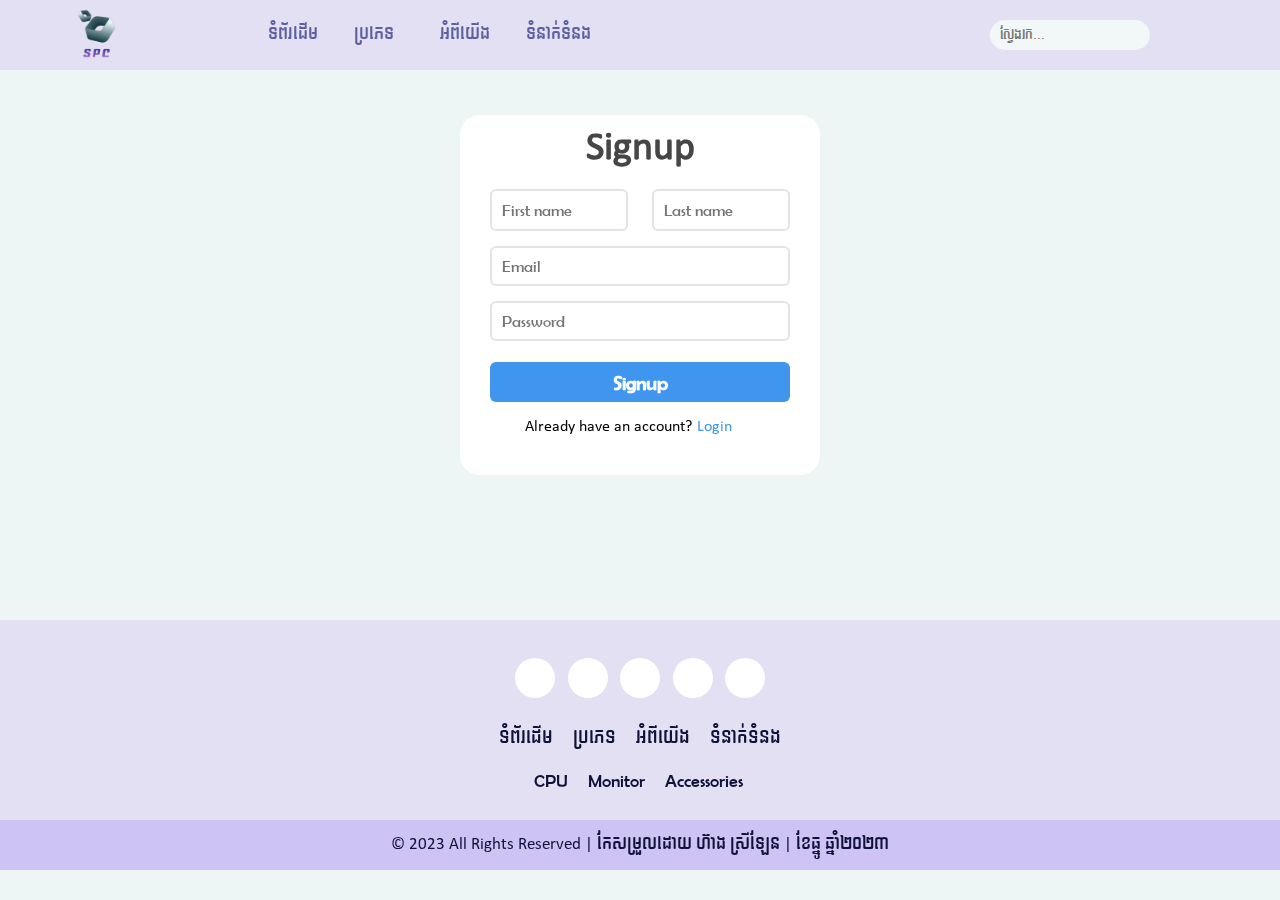
<file: support_link/singup.html>
<!DOCTYPE html>
<html lang="en">
  <head>
    <meta charset="UTF-8" />
    <meta name="viewport" content="width=device-width, initial-scale=1.0" />
    <title>Login</title>
    <link rel="stylesheet" href="../css/style.css" />
    <link rel="stylesheet" href="../css/login.css" />
    <link rel="stylesheet" href="../css/anime-style.css" />
    <link rel="stylesheet" href="../css/aos.css" />
    <link rel="icon" href="../image/Background/signUp.png">
    <link rel="stylesheet" href="https://cdnjs.cloudflare.com/ajax/libs/font-awesome/6.5.1/css/all.min.css" integrity="sha512-DTOQO9RWCH3ppGqcWaEA1BIZOC6xxalwEsw9c2QQeAIftl+Vegovlnee1c9QX4TctnWMn13TZye+giMm8e2LwA==" crossorigin="anonymous" referrerpolicy="no-referrer">
  </head>

  <body>
    <div class="container" style="background-color: #dfdaf1ce !important">
      <div class="navbar-container">
        <div class="navbar">
          <div class="navbar-left animate__animated animate__bounceIn">
            <img src="../image/Background/logo-edit.png" alt="" />
          </div>
          <div class="navbar-mid">
            <ul>
              <li class="home hvr-underline-from-left">
                <a href="../index.html">ទំព័រដើម</a>
              </li>
              <li class="dropdown">
                <a href="#">ប្រភេទ<i class="fa-solid fa-caret-down"></i></a>
                <div class="dropdown-item">
                  <ul>
                    <li>
                      <a
                        href="cpu.html"
                        class="dropdown-list hvr-underline-from-left"
                        >CPU</a
                      >
                    </li>
                    <li>
                      <a
                        href="laptop.html"
                        class="dropdown-list hvr-underline-from-left"
                        >Monitor</a
                      >
                    </li>
                    <li>
                      <a
                        href="accessories.html"
                        class="dropdown-list hvr-underline-from-left"
                        >Accessories</a
                      >
                    </li>
                  </ul>
                </div>
              </li>
              <li class="about hvr-underline-from-left">
                <a href="about.html">អំពីយើង</a>
              </li>
              <li class="contact hvr-underline-from-left">
                <a href="contact.html">ទំនាក់ទំនង</a>
              </li>
            </ul>
          </div>
          <div class="navbar-right">
            <div class="searching-icon">
              <input
                type="text"
                placeholder="ស្វែងរក..."
                data-placeholder="ស្វែងរក..."
                class="search remove-placeholder"
                style="font-family: Dangrek !important"
              /><i class="fa-solid fa-magnifying-glass"></i>
            </div>
            <div class="sign-account">
              <ul>
                <li class="dropdown-sign">
                  <a href="#"><i class="fa-solid fa-circle-user"></i></a>
                  <div class="dropdown-item-sign">
                    <ul>
                      <li>
                        <a
                          href="login.html"
                          class="dropdown-list-sign hvr-underline-from-left"
                          >Log In</a
                        >
                      </li>
                      <li>
                        <a
                          href="singup.html"
                          class="dropdown-list-sign hvr-underline-from-left"
                          >Sign Up</a
                        >
                      </li>
                    </ul>
                  </div>
                </li>
              </ul>
            </div>
          </div>
        </div>
      </div>
    </div>

    <div class="form-auto animate__animated animate__slideInRight">
      <div class="flip-container">
        <div class="flipper" id="flipper">
          <div class="front">
            <h1 class="title">Signup</h1>
            <form>
              <input
                type="text"
                placeholder="First name"
                data-placeholder="First name"
                style="font-size: 16px"
                class="signup-name remove-placeholder"
              />
              <input
                type="text"
                placeholder="Last name"
                data-placeholder="Last name"
                style="font-size: 16px; margin-right: 0px"
                class="signup-name remove-placeholder"
              />
              <input
                type="email"
                placeholder="Email"
                data-placeholder="Email"
                style="font-size: 16px"
                class="remove-placeholder"
              />
              <input
                type="password"
                placeholder="Password"
                data-placeholder="Password"
                style="font-size: 16px"
                class="remove-placeholder"
              />
              <input
                type="button"
                value="Signup"
                class="form-signup"
                style="font-size: 20px"
              />
            </form>
            <span>Already have an account?</span
            ><a class="flipbutton" id="registerButton" href="#" type="button"
              >Login</a
            >
          </div>
          <div class="back">
            <h1 class="title">Login</h1>
            <form>
              <input
                type="email"
                placeholder="Email"
                data-placeholder="Email"
                style="font-size: 16px"
                class="remove-placeholder"
              />
              <input
                type="password"
                placeholder="Password"
                data-placeholder="Password"
                style="font-size: 16px"
                class="remove-placeholder"
              />
              <a href="#" class="forget-password">Forget password?</a>
              <input
                type="button"
                value="Login"
                class="form-login"
                style="font-size: 20px"
              />
            </form>
            <span>Don't you have an account? </span
            ><a class="flipbutton" id="loginButton" href="#" type="button"
              >Signup</a
            >
          </div>
        </div>
      </div>
    </div>

    <div class="footer" data-aos="fade-up" data-aos-duration="1000">
      <div class="container-footer">
        <div class="circle-icon-media">
          <a href="https://web.facebook.com/anttrainning">
            <div class="circle-media">
              <i class="fa-brands fa-facebook-f"></i>
            </div>
          </a>
          <a href="http://www.antkh.com/">
            <div class="circle-media">
              <i class="fa-brands fa-google"></i>
            </div>
          </a>
          <a
            href="https://t.me/anttechnology?fbclid=IwAR3cufRG-vYDvUuYdveA-xyhhCVgMMuVUGNR-WQ5VJ-eX8JCk329cotoDsg"
          >
            <div class="circle-media">
              <i class="fa-brands fa-telegram"></i>
            </div>
          </a>
          <a href="#">
            <div class="circle-media">
              <i class="fa-brands fa-instagram"></i>
            </div>
          </a>
          <a
            href="https://www.google.com/maps/place/ANT+Technology+Training+Center/@11.5746043,104.9002863,18z/data=!4m6!3m5!1s0x3109519e706d9cdf:0xb0bf13884e6cd05f!8m2!3d11.5722131!4d104.8902602!16s%2Fg%2F1hdz7k133?entry=ttu"
          >
            <div class="circle-media">
              <i class="fa-solid fa-location-arrow"></i>
            </div>
          </a>
        </div>
        <div class="navbar-footer">
          <div class="navbar-mid-footer">
            <ul>
              <li class="home">
                <a href="../index.html">ទំព័រដើម</a>
              </li>
              <li class="dropdown">
                <a href="accessories.html">ប្រភេទ</a>
              </li>
              <li class="about">
                <a href="about.html">អំពីយើង</a>
              </li>
              <li class="contact">
                <a href="contact.html">ទំនាក់ទំនង</a>
              </li>
            </ul>
            <ul style="margin-left: 35px">
              <li>
                <a href="cpu.html">CPU</a>
              </li>
              <li>
                <a href="laptop.html">Monitor</a>
              </li>
              <li>
                <a href="accessories.html">Accessories</a>
              </li>
            </ul>
          </div>
        </div>
      </div>

      <div class="copyright">
        <p>© 2023 All Rights Reserved <span style="padding-left: 0px!important;">| កែសម្រួលដោយ ហ៊ាង ស្រីឡែន​ | ខែធ្នូ  ឆ្នាំ​២០២៣</span></p>
      </div>
    </div>

    <script src="../css/aos.js"></script>
    <script>
      AOS.init();
    </script>
    <script>
      var loginButton = document.getElementById("loginButton");
      var registerButton = document.getElementById("registerButton");

      loginButton.onclick = function () {
        document.querySelector("#flipper").classList.toggle("flip");
      };

      registerButton.onclick = function () {
        document.querySelector("#flipper").classList.toggle("flip");
      };

      const inputs = document.querySelectorAll(".remove-placeholder");

      for (const input of inputs) {
        const placeholder = input.dataset.placeholder;

        input.addEventListener("focus", function () {
          this.placeholder = "";
        });

        input.addEventListener("blur", function () {
          this.placeholder = placeholder;
        });
      }
    </script>
  </body>
</html>
</file>
<file: css/style.css>
@font-face {
  font-family: Berlin Sans FB;
  src: url(../Font_Family/BRLNSR.TTF);
}

@font-face {
  font-family: Calibri;
  src: url(../Font_Family/calibri.ttf);
}

@font-face {
  font-family: Dangrek;
  src: url(../Font_Family/Dangrek.ttf);
}

* {
  padding: 0;
  margin: 0;
  object-fit: cover;
  text-decoration: none;
  font-family: Calibri, Dangrek;
  list-style-type: none;
}

:root {
  --background-color: #0f1239;
}

body {
  background-color: var(--background-color-body);
  overflow-x: hidden;
}

.container {
  width: 100%;
  height: 70px;
  /* position: sticky;
    top: 0;
    z-index: 5; */
  margin: auto;
  /* background-color: #8578b7; */
  background-color: #8578b7a5;
  display: flex;
  align-items: center;
  justify-content: center;
}

.navbar-container {
  width: 1200px;
  height: 70px;
}

.navbar {
  width: 1200px;
  height: 70px;
  display: flex;
  flex-direction: row;
  justify-content: space-between;
}

h1 {
  font-size: 25px;
  color: white;
}

.navbar-left {
  width: 120px;
  height: 100%;
  float: left;
}

.navbar-left img {
  width: 100%;
  height: 100%;
  line-height: 70px;
}

.navbar-mid {
  width: 650px;
  height: 70px;
  float: right;
}

.active {
  color: red;
}

.navbar-mid ul {
  width: 100%;
  height: 100%;
}

.navbar-mid ul li {
  float: left;
  list-style-type: none;
}

.navbar-mid ul li a {
  text-decoration: none;
  font-size: 17px;
  line-height: 50px;
  padding: 10px 18px 0px;
  display: block;
  color: #3b408ccc;
}

.navbar-mid ul li a i {
  margin-right: 5px;
}

/* Underline From Left */
.hvr-underline-from-left {
  display: inline-block;
  vertical-align: middle;
  -webkit-transform: perspective(1px) translateZ(0);
  transform: perspective(1px) translateZ(0);
  box-shadow: 0 0 1px rgba(0, 0, 0, 0);
  position: relative;
  overflow: hidden;
}

.hvr-underline-from-left:before {
  content: "";
  position: absolute;
  z-index: -1;
  left: 0;
  right: 100%;
  bottom: 0;
  color: rgb(6, 6, 60);
  background: linear-gradient(
    to right,
    rgba(250, 80, 199, 0.575),
    rgba(68, 147, 226, 0.546)
  );
  height: 4px;
  -webkit-transition-property: right;
  transition-property: right;
  -webkit-transition-duration: 0.3s;
  transition-duration: 0.3s;
  -webkit-transition-timing-function: ease-out;
  transition-timing-function: ease-out;
}

.hvr-underline-from-left:hover:before,
.hvr-underline-from-left:focus:before,
.hvr-underline-from-left:active:before {
  right: 0;
}

.dropdown a:hover,
.navbar-mid ul li:hover a {
  color: rgba(6, 6, 60, 0.82);
}

.navbar-right {
  width: 250px;
  height: 70px;
  display: flex;
  justify-content: space-between;
}

.dropdown {
  position: relative;
}

.dropdown-item {
  width: 130px;
  height: 110px;
  position: absolute;
  display: none;
  transition: 0.2s;
  z-index: 100;
  background-color: #c2d8ed93;
  border-radius: 5px;
}

.dropdown-item ul {
  width: 100%;
}

.dropdown-item ul li {
  width: 100%;
}

.dropdown-item ul li a {
  text-align: center;
  font-family: Calibri;
  padding-top: 0 !important;
  line-height: 20px;
  font-size: 18px;
}

.dropdown:hover .dropdown-item {
  display: block;
}

.dropdown-list {
  line-height: 35px !important;
}

.dropdown-item:hover .dropdown-list {
  border-top-left-radius: 18px;
  border-bottom-right-radius: 18px;
}

.sign-account {
  width: 90px;
  height: 50px;
  margin-left: 20px;
}

.fa-circle-user {
  font-size: 28px;
  color: #3b408c;
}

.fa-circle-user:hover {
  color: rgba(6, 6, 60, 0.82);
}
.dropdown-sign {
  position: relative;
  list-style-type: none;
  padding-top: 21px;
}

.dropdown-item-sign {
  position: absolute;
  width: 122px;
  display: none;
  transition: 0.2s;
  z-index: 100;
  background-color: #c6e0f8be;
  border-radius: 5px;
  left: -70px;
}

.dropdown-item-sign ul {
  width: 100%;
}

.dropdown-item-sign ul li {
  width: 100%;
}

.dropdown-item-sign ul li a {
  text-align: center;
  font-family: Calibri;
  padding-top: 0 !important;
  line-height: 20px;
  list-style-type: none;
  color: #3b408ccc;
  font-weight: bold;
  font-size: 18px;
}

.dropdown-sign:hover .dropdown-item-sign {
  display: block;
}

.dropdown-list-sign {
  line-height: 35px !important;
  padding: 0px 30px;
}

.dropdown-item-sign:hover .dropdown-list-sign {
  border-top-left-radius: 18px;
  border-bottom-right-radius: 18px;
}

.fa-cart-shopping {
  font-size: 20px;
  color: darkblue;
  margin-right: 40px;
}

.fa-cart-shopping:hover {
  color: rgb(100, 52, 100);
}

.fa-caret-down {
  padding-left: 5px;
}

.searching-icon {
  width: 200px;
  height: 100%;
  position: relative;
}

.search {
  width: 160px;
  height: 30px;
  margin-top: 20px;
  outline: 0;
  padding-left: 10px;
  border-radius: 20px;
  border: 0;
  background-color: #f1f8f7;
  position: absolute;
}

.fa-magnifying-glass {
  top: 27px;
  right: 7px;
  position: absolute;
  color: grey;
}

.container-fluid .banner {
  width: 100%;
  height: 450px;
  margin-top: 0;
  position: relative;
  display: flex;
  flex-direction: row;
  justify-content: center;
  background: linear-gradient(180deg, #8578b7a5 30%, #b86db17e 98%);
  overflow: hidden;
}

.banner .container-banner {
  width: 1200px;
  height: 100%;
  position: absolute;
  margin: auto;
}

.banner .banner-img {
  width: 60%;
  height: 100%;
  position: absolute;
  right: 0px;
}

.banner-text {
  width: 40%;
  height: 100%;
  position: absolute;
  display: flex;
  align-items: center;
}

.banner-text .banner-title {
  width: 100%;
  height: 80%;
}

.banner-title h1 {
  font-size: 50px;
  color: #ffffff;
}

.banner-title span {
  font-size: 70px;
  color: #ffffff;
  font-weight: bold;
}

.banner-title h5 {
  font-size: 70px;
  color: #0f1239;
}

.banner-img .game-cpu {
  width: 70%;
  height: 110%;
  object-fit: contain;
  position: absolute;
  left: 20px;
  top: 20px;
}

.banner-img .game-monitor {
  width: 80%;
  height: 100%;
  object-fit: contain;
  position: absolute;
  right: -75px;
}

.shopnow-banner {
  display: flex;
  margin-top: 30px;
  width: 100px;
  height: 30px;
  font-size: 20px;
  align-items: center;
  justify-content: center;
  background-color: #f5f5f5 !important;
  transition: 0.5s;
}

.shopnow-banner:hover {
  background-color: #bbb2e257 !important;
}

.container-fluid .main {
  width: 1200px;
  height: auto;
  margin: auto;
}

.main h1 {
  font-family: val(--font-family-title);
  color: #192841;
  margin-top: 50px;
}

.main .category {
  width: 100%;
  height: 100px;
  margin-top: 20px;
  display: flex;
  flex-direction: row;
  justify-content: space-between;
}

.main .category .small-category {
  width: 220px;
  height: 100%;
  border: 2px solid #dcdbdbd2;
  border-radius: 5px;
  display: flex;
  flex-direction: row;
  justify-content: space-evenly;
}

.small-category:hover img {
  transform: scale(1.05);
}

.title-product h3,
.title-product p {
  color: #0f1239 !important;
}
.small-category:hover .title-product h3 {
  color: #9586d3 !important;
}

.main .category .small-category .circle-image {
  width: 70px;
  height: 70px;
  border-radius: 50px;
  background-color: #f1f8f7;
  margin-top: 15px;
}

.main .category .small-category .title-product {
  width: 100px;
  height: 70px;
  margin-top: 15px;
}

.small-category .circle-image img {
  width: 60%;
  height: 60%;
  margin-top: 15px;
  margin-left: 15px;
  transition: 0.5s;
}

.circle-image .air {
  width: 100% !important;
  height: 100% !important;
  margin: auto !important;
}

.circle-image .laptop {
  width: 65% !important;
  height: 55% !important;
}

.circle-image .speaker {
  width: 50% !important;
  height: 68% !important;
}

.small-category .title-product h3 {
  padding-top: 15px;
}

.small-category .title-product p,
.small-category .title-product h3,
.Add-to-cart h4 {
  color: var(--background-color);
  text-align: center;
  font-family: Calibri;
}

.main .new-category {
  width: 100%;
  height: 350px;
  margin-top: 20px;
  display: flex;
  flex-direction: row;
  justify-content: space-between;
}

.main .new-category .card {
  width: 250px;
  height: 100%;
  background-color: #f1f8f7;
  border-radius: 5px;
  position: relative;
  transition: 0.5s;
}

.new-category a .new {
  width: 50px;
  height: 25px;
  background-color: #f3f0ced2;
  position: absolute;
  right: -25px;
  top: -10px;
  border-radius: 20px;
  border: 8px solid #ffffff;
}

.new-category a .heart {
  width: auto;
  height: 25px;
  background-color: rgba(238, 238, 238, 0.614);
  position: absolute;
  border-radius: 45px;
  top: 10px;
  left: 10px;
  padding: 0px 10px;
}

.heart i {
  color: rgb(208, 208, 208);
}

.new h6,
.heart h6 {
  font-family: Calibri;
  line-height: 25px;
  font-size: 15px;
  text-align: center;
  color: #ed2939;
}

.heart h6 {
  color: #9c9c9ad2;
  font-size: 13px;
}

.card:hover img {
  transform: scale(1.05);
}

.card:hover {
  background-color: #fff;
  box-shadow: rgba(99, 99, 99, 0.2) 0px 2px 8px 0px;
}

.Add-to-cart:hover h4 {
  color: #141a69;
  background-color: #b6abde28;
  border-radius: 20px;
}

.card:hover i {
  color: #ed2939;
}

.card .card-body {
  width: 100%;
  height: 60%;
  margin-top: 20px;
  position: absolute;
}

.card .card-body .box-image {
  width: 80%;
  height: 100%;
  margin: auto;
  display: flex;
  align-items: center;
  justify-content: center;
}

.card-body .box-image img {
  width: 100%;
  height: 100%;
  transition: 1s;
}

.card-body .CPU,
.card-body .HEADPHONE {
  width: 90% !important;
  height: 100% !important;
}

.SPEAKER {
  width: 85% !important;
}

.SPEAKER1 {
  width: 60% !important;
  height: 85% !important;
}

.LAPTOP,
.SPEAKER,
.CPU,
.HEADPHONE,
.CAMERA {
  object-fit: contain !important;
}

.card-body .card-title {
  font-family: Calibri;
  color: #192841;
  text-align: center;
}

.CAMERA {
  width: 80% !important;
  height: 90% !important;
}

.price {
  font-size: 20px;
  color: #ed2939 !important;
  font-weight: bold;
  text-align: center;
  margin-top: 5px;
}

.card-body .star-icon {
  text-align: center;
  margin-top: 3px;
}

.card-body .star-icon i {
  color: orange;
  font-size: 12px;
}

.card-body .kindof-product {
  width: 25px;
  height: 23px;
  position: absolute;
  left: 25px;
  margin-top: 10px;
  border-radius: 20px;
}

.kindof-product i {
  color: rgb(208, 208, 208);
}

.card-body .Add-to-cart {
  width: 100px;
  height: 30px;
  background-color: #e8eae9a2;
  position: absolute;
  right: 25px;
  margin-top: 8px;
  border-radius: 20px;
}

.Add-to-cart h4,
.kindof-product {
  line-height: 30px;
}

.discount {
  width: 100%;
  height: 200px;
  /* background-color: orange; */
  margin-top: 20px;
  display: flex;
  flex-direction: row;
  justify-content: space-between;
}

.discount .small-discount {
  width: 370px;
  height: 100%;
  border-radius: 5px;
  display: flex;
  align-items: center;
  justify-content: space-between;
}

.discount-monitor1 {
  background-color: #cdb8cd91;
}

.discount-monitor2 {
  background-color: #fff6e9de;
}

.discount-monitor3 {
  background-color: #c6e0f8be;
}

.discount .small-discount .text-discount,
.discount .small-discount .img-discount {
  width: 180px;
  height: 90%;
  display: flex;
  align-items: center;
  justify-content: center;
}

.title-discount {
  width: 150px;
  height: 80%;
  padding-left: 25px;
  margin-top: -20px;
}

.title-discount h3 {
  font-family: Calibri;
  color: rgb(133, 133, 133);
}

.title-discount .line-through {
  text-decoration: line-through;
}

.discount-red {
  color: #ed2939;
  font-size: 20px;
  font-weight: bolder;
}

.img-discount img {
  width: 100%;
  height: 100%;
}

.img-discount .UBL {
  width: 55%;
  height: 85%;
}

.title-discount h2 {
  font-size: 18px;
  margin-top: 12px;
  margin-bottom: 20px;
}

.btn-shopnow1,
.btn-shopnow2 {
  border-radius: 20px;
  background-color: #fff;
  padding: 5px 10px;
  font-weight: bold;
  color: #192841;
}

.btn-shopnow1:hover,
.btn-shopnow2:hover {
  background-color: #cba0c74b;
  color: #141a69;
}

.btn-shopnow2 {
  background-color: rgba(226, 226, 236, 0.879);
}

.last-banner {
  width: 100%;
  height: 450px;
  background-color: #fff6e9b6;
  margin-top: 60px;
  display: flex;
  align-items: center;
  justify-content: center;
  border-radius: 10px;
}

.last-banner .last-banner-text {
  width: 40%;
  height: 90%;
  float: left;
  margin-top: 20px;
}

.last-banner-text h1 {
  font-size: 55px;
  margin-top: 25px;
}

.view-detail {
  width: 130px;
  height: 30px;
  line-height: 30px;
  font-size: 18px;
  border-radius: 20px;
  border: 0px;
  color: #0f1239;
  display: flex;
  margin-top: 30px;
  margin-left: 30px;
  font-weight: bold;
  cursor: pointer;
  background-color: #e7e3e3;
  align-items: center;
  justify-content: center;
}

.view-detail:hover {
  background-color: #fff9ef75;
  color: #141a69;
}

.view-detail i {
  font-size: 13px;
  font-weight: bold;
  padding-left: 4px;
  padding-top: 5px;
}

.last-banner .last-banner-img {
  width: 45%;
  height: 90%;
  float: right;
  position: relative;
  display: flex;
  align-items: center;
  left: 80px;
}

.last-banner-img img {
  width: 118%;
  height: 118%;
  position: absolute;
  object-fit: contain;
  margin-top: -70px;
}

.last-banner-img .last-banner-circle {
  width: 320px;
  height: 320px;
  /* background-color: rgba(245, 227, 204, 0.263); */
  background-color: #0e113aec;
  position: relative;
  border-radius: 100%;
  border: 18px solid #fff9ef;
  outline: 3px solid rgba(245, 181, 181, 0.774);
  bottom: -25px;
  display: flex;
  justify-content: center;
}

.see-more {
  width: 100%;
  height: 30px;
  margin-top: 20px;
  right: 0;
  position: relative;
}

.see-more-page p {
  color: #686666;
  font-size: 13px;
}
.see-more-page {
  width: 120px;
  height: 100%;
  position: absolute;
  background-color: #e3e1ebce;
  right: 0px;
  border-radius: 20px;
  text-align: center;
  line-height: 30px;
}

.see-more-page:hover {
  text-decoration: underline;
  color: #0e113a;
}
.review-product {
  width: 100%;
  height: 380px;
  margin-top: 20px;
  background: linear-gradient(180deg, #8578b7a5 30%, #b86db17e 98%);
  border-radius: 10px;
}

.review-product .review-img {
  width: 50%;
  height: 100%;
  position: relative;
  float: left;
  border-radius: 10px;
}

.review-img .speaker-1 {
  width: 60%;
  height: 100%;
  position: absolute;
  object-fit: contain;
}

.review-img .speaker-2 {
  width: 85%;
  height: 100%;
  position: absolute;
  object-fit: contain;
}

.review-text {
  width: 50%;
  height: 100%;
  float: right;
  position: relative;
  display: flex;
  align-items: center;
  justify-content: center;
}

.review-text h1 {
  font-size: 50px;
  margin-top: 0px;
  color: #141a69;
}

.text-review {
  width: 100%;
  height: 80%;
  position: absolute;
}

.footer {
  width: 100%;
  height: 250px;
  background-color: #dfdaf1ce;
  margin-top: 100px;
  display: flex;
  flex-direction: column;
  justify-content: space-between;
}

.footer .container-footer {
  width: 1200px;
  height: 70%;
  margin: auto;
}

.container-footer .circle-icon-media {
  width: 250px;
  height: 70px;
  margin: 10px auto;
  display: flex;
  align-items: center;
  justify-content: space-between;
}

.container-footer .circle-media {
  width: 40px;
  height: 40px;
  background-color: #fff;
  border-radius: 20px;
  display: flex;
  align-items: center;
  justify-content: center;
  transition: 0.3s;
}

.navbar-footer {
  width: 400px;
  height: 75px;
  margin: auto;
  display: flex;
  align-items: center;
  justify-content: center;
}

.copyright {
  width: 100%;
  height: 50px;
  background-color: #cec4f4;
}

.copyright p {
  font-family: Calibri;
  line-height: 50px;
  text-align: center;
  color: #0f1239;
  font-size: 17px;
}

a:hover .circle-media {
  background-color: #cec4f495;
}

.circle-media i {
  font-size: 20px;
  color: #0f1239;
}

.navbar-footer .navbar-mid-footer ul li {
  list-style-type: none;
  float: left;
  padding: 5px 10px;
  margin: auto;
}

.navbar-footer .navbar-mid-footer ul li a {
  font-size: 18px;
  color: #0f1239;
  font-family: Dangrek, Berlin Sans FB;
}

.navbar-mid-footer ul li:hover a {
  text-decoration: underline;
  color: #2933c1;
}

html {
  scroll-behavior: smooth;
}
</file>
<file: css/about.css>
.about-container-fluid{
    width: 100%;
    height: 620px;
}

.about-container{
    width: 1200px;
    height: 100%;
    margin: auto;
}

.about-title{
    font-size: 40px;
    color:#192841;
    padding-top: 50px;
    text-align: center;
}

.about-paragraph{
    width: 60%;
    height: auto;
    background-color: #d9edea7c;
    border-radius: 10px;
    padding: 20px;
    margin: auto;
    font-family: Dangrek, Calibri;
    font-size: 20px;
}
</file>
<file: css/see-more.css>
.banner-img{
    flex-direction: row;
    justify-content: space-between;
    display: flex;
    align-items: center;
}
.banner-img .seemore-banner-circle{
    width: 180px;
    height: 180px;
    background-color: rgba(245, 227, 204, 0.263);
    position: relative;
    border-radius: 100%;
    border: 18px solid #9a90c369;
    outline: 2px solid rgba(225, 225, 225, 0.635);
    bottom: -15px;
    display: flex;
    justify-content: center;
      
}

.seemore-img1{
    width: 130%;
    height: 130%;
    margin-top: -60px;
    z-index: 20;
    object-fit: cover;
}

.seemore-img2{
    width: 140%;
    height: 140%;
    margin-top: -80px;
    z-index: 20;
    object-fit: cover;
}
</file>
<file: css/accessories.css>
.accessories-card{
    width: 100%;
    height: 350px;
    margin-top: 20px;
    display: flex;
    flex-direction: row;
    justify-content: space-between;
}

.accessories-card .small-accessories-card{
    width: 250px;
    height: 100%;
    position: relative;
    display: flex;
    align-items: start;
    justify-content: center;
   
}

.small-accessories-card .accessories-circle{
    width: 180px;
    height: 180px;
    background-color: #e3e1ebce;
    border-radius: 100px;
    position: absolute;
    z-index: 5;
    display: flex;
    align-items: center;
    justify-content: center;

}   
.small-accessories-card .accessories-text .fa-heart{
    transition: 0.4s;
}
.small-accessories-card:hover .fa-heart{
    color: red;
} 

.small-accessories-card:hover img{
    transform: scale(1.05);
}
.accessories-circle img{
    width: 100%;
    height: 100%;
    transition: 1s;
}
.small-accessories-card .accessories-text{
    width: 100%;
    height: 250px;
    background-color: #d9edea5c;
    position: absolute;
    bottom: 0;
    z-index: 1;
    border-radius: 8px;
}

.accessories-text .card-body {
    width: 100%;
    height: 60%;
    position: absolute;
    top: 100px;
}


.star-icon .fa-star, .star-icon .fa-star-half-stroke{
    font-size: 16px!important;
}

.card-body .Add-to-cart{
    background-color: #dddddd93;
}

.accessories-circle .air-3, .accessories-circle .air-2{
    width: 80%;
    height: 85%;
}

.accessories-circle .air-6{
    width: 75%;
    height: 85%;
}

 .accessories-circle .speaker-8{
    width: 90%;
    height: 60%;

}

.accessories-circle .speaker-5{
    width: 75%;
    height: 85%;
}

.accessories-circle .speaker-4{
    width: 75%;
    height: 75%;
}

.accessories-circle .speaker-2{
    width: 55%;
    height: 90%;
}

.accessories-banner-circle{
    width: 330px;
    height: 330px;
    background-color: rgba(245, 227, 204, 0.263);
    position: relative;
    border-radius: 100%;
    border: 18px solid #9a90c369;
    outline: 2px solid rgba(225, 225, 225, 0.635);
    bottom: -15px;
    display: flex;
    justify-content: center;
   
}

.banner-img{
    display: flex;
    align-items: center;
    justify-content: space-between;
}

.accessories-banner-circle img{
    position: absolute;
    width: 122%;
    height: 122%;
    top: -72px;
}
</file>
<file: css/buynow.css>
.buynow-container {
    width: 1200px;
    height: 500px;
    margin: auto;
    margin-top: 50px;
    display: flex;
    flex-direction: row;
    justify-content: space-between;
}

.buynow-container .buynow-img {
    width: 40%;
    height: 100%;
    background-color: rgba(212, 244, 234, 0.452);
    border-radius: 20px;
    position: relative;
    display: flex;
    justify-content: center;
    align-items: center;
}

.buynow-container .buynow-form {
    width: 55%;
    height: 100%;
    background-color: rgba(212, 244, 234, 0.452);
    border-radius: 20px;
    
}

.buynow-img::before {
    content: "";
    width: 370px;
    height: 370px;
    background-color: rgba(149, 224, 211, 0.906);
    position: absolute;
    border-radius: 100%;
    filter: blur(50px);

}

.buynow-img img {
    width: 90%;
    height: 100%;
    object-fit: cover;
    position: absolute;
    z-index: 99;
}

.buynow-form h1{
    font-size: 40px;
    color: rgb(35, 35, 68);
    text-align: center;
    padding-top: 10px;
}

.buynow-form-section1{
    width: 95%;
    height: 70px;
    margin-top: 20px;
    display: flex;
    flex-direction: row;
    justify-content: space-between;
    margin: auto;
    
}

.buynow-form-email{
    width: 48%;
    height: 100%;   
}

.buynow-form-email img{
    width: 65px;
    height: 40px;
    margin-top: 5px;
}
form{
    font-size: 20px;
    color: rgb(35, 35, 68);
    font-weight: bold;
    
}

input{
    width: 97%;
    height: 60%;
    outline: 0;
    border: 0;
    border-radius: 10px;
    font-size: 15px;
    background-color: #d3d0ca27;
    padding-left: 10px;
    margin-top: 7px;
    font-family: Berlin Sans FB!important;

}

.buynow-country{
    width: 45.8%;
    height: 100%;
    float: left;
    margin-right: 25px;
}

.buynow-btn-submit{
    width: 100%;
    height: 50px;
    margin-top: 20px;
    display: flex;
    align-items: center;
    justify-content: center;
}
.btn-submit{
    width: 100px;
    height: 40px;
    background-color: darkblue;
    float: left;
    color: white;
    display: flex;
    align-items: center;
    justify-content: center;
    border-radius: 8px;  
    font-weight: bold;  
    transition: 0.3s;
    border: 0px;
    font-size: 18px;
  
}
.btn-submit:hover{
    background-color: rgb(7, 7, 96);
}

hr{
    width: 90px;
    height: 3px;
    background-color: rgb(35, 35, 68);
    margin: auto;
    margin-bottom: 20px;
}
</file>
<file: css/contact.css>
.contact-container{
    width: 1200px;
    height: 600px;
    background-color: rgba(212, 244, 234, 0.452);
    border-radius: 10px;
    margin: auto;
    margin-top: 50px;
}

.contact-map{
    width: 47%;
    height: 100%;
    float: left;
}

.contact-form{
    width: 50%;
    height: 100%;
    float: right;
}

.contact-form-title{
    font-size: 30px;
    text-align: center;
    padding-top: 10px;
    color: #060826;
}
.icon-line-custom {
    width: 100%;
    display: flex;
    justify-content: center;
    align-items: center;
    margin-top: -5px;
}

.icon-line-custom .line-custom {
    width: 70px;
    height: 3px;
    background-color: #060826;
    border-radius: 15px;

}

.icon-line-custom .line-custom:first-child {
    margin-right: 17px;
}

.icon-line-custom .line-custom:last-child {
    margin-left: 17px;
}

.icon-line-custom i {
    font-size: 20px;
    color: #060826;
}

form{
    width: 100%;
    height:73%;
    margin-top: 20px;
}

.contact-name-form{
    width: 100%;
    height: 80px;
    display: flex;
    flex-direction: row;
    justify-content: space-between;
}

.contact-name-form .contact-name-section{
    width: 48%;
    height: 100%;
}

input{
    outline: 0;
    border: 0;
    border-radius: 3px;
    padding-left: 10px;
    background-color: #d3d0ca27;
}
.input-name-form{
    width: 80%;
    height: 45%;
}


.contact-text-area{
    width: 100%;
    height: 80px;
    margin-top: 25px;
}
textarea{
    width:90%;
    outline: 0;
    border: 0;
    padding-left: 10px;
    border-radius: 5px;
    background-color: #d3d0ca27;
}

.contact-btn-submit{
    width: 92%;
    height: auto;
    display: flex;
    align-items: center;
    justify-content: center;
}
.btn-submit{
    width: 100px;
    height: 40px;
    background-color: darkblue;
    float: left;
    color: white;
    display: flex;
    margin-top: 4px;
    line-height: 40px;
    align-items: center;
    justify-content: center;
    border-radius: 8px;  
    font-weight: bold;  
    transition: 0.3s;
    
  
}
.btn-submit:hover{
    background-color: rgb(7, 7, 96);
}
</file>
<file: css/cpu.css>
.banner-img .game-cpu-new{
    width: 75%;
    height: 80%;
    object-fit: contain;
    position: absolute;
    right: -75px;
    transform: rotateY(180deg);
}

.cpu-slide{
    width: 100%;
    height: 200px;
    margin-top: 30px;
}

.swiper {
    width: 100%;
    height: 100%;
}

.swiper-slide img {
    display: block;
    width: 100%;
    height: 100%;
    object-fit: contain;
}
.swiper-slide{

    display: flex;
    flex-direction: row;
    align-items: center;
    justify-content: space-evenly;
}

.cpu-img-section{
    width: 330px;
    height: 100%;
    background-color: #e3e1eba1;
    position: relative;
    display: flex;
    align-items: center;
    justify-content: space-between;
    border-radius: 20px;
    border: 5px solid #b86db17e;
}

.cpu-text{
    width: 48%;
    height: 80%;
    position: absolute;
    margin-left: 20px;
  
}
.cpu-img{
    width: 48%;
    height: 80%;
    position: absolute;
    right: 0;
   
}
.cpu-img img{
    width: 100%;
    height: 100%;
    object-fit: contain;
}
</file>
<file: css/laptop.css>
.game-monitor-edit{
    /* transform: rotateY(180deg); */
    width: 100%;
    height: 100%;
    object-fit: cover;
    position: absolute;
    right: -50px;
}

.main .monitor-slide{
    width: 1200px;
    height: 250px;
}
.swiper {
    width: 100%;
    height: 100%;
}

.swiper-slide img {
    display: block;
    width: 100%;
    height: 100%;
    object-fit: contain;
}
.swiper-slide{

    display: flex;
    flex-direction: row;
    align-items: center;
    justify-content: space-evenly;
}

.swiper-slide .monitor-small-img-footer{
    width: 180px;
    height: 100%;
    position: relative;
    display: flex;
    align-items: center;
    justify-content: center;
}
.swiper-slide .monitor-small-img{
    width: 150px;
    height: 150px;
    background-color: #e3e1ebce;
    border-radius: 100%;
    display: flex;
    align-items: center;
    justify-content: center;
}

.monitor-small-img img{
    width: 120%;
    height: 120%;
}

 .monitor-footer-section{
    width: 150px;
    height: 30px;
    background-color: #e3e1ebce;
    position: absolute;
    bottom: 0;
    display: flex;
    align-items: center;
    justify-content: center;
    border-radius: 20px;
}

.btn-slide-custom{
    font-size: 40px!important;
    background-color: aliceblue!important;
}

.monitor18{
    width: 90%!important;
    height: 70%!important;
}
</file>
<file: css/login.css>
.flip-container {
    perspective: 1000;
}

.flipper {
    padding: 30px;
    width: 300px;
    height: 300px;
    position: relative;
    background: #fff;
    -webkit-border-radius: 20px;
    -moz-border-radius: 20px;
    border-radius: 20px;

    transition: 0.8s;
    transform-style: preserve-3d;
}

.front,
.back {
    /*background-color: rgba(0,0,0,.3);*/
    position: absolute;
    padding: 10px 30px;
    top: 0;
    left: 0;
    right: 0;

    backface-visibility: hidden;
}

.front {
    z-index: 2;
    transform: rotateY(0deg);
}

.back {
    transform: rotateY(180deg);
}

.flip {
    transform: rotateY(180deg);
}

input {
    width: 100%;
    margin-bottom: 15px;
    height: 40px;
    box-sizing: border-box;
    padding: 10px;
    outline: 0;
    border: 2px solid rgba(128, 128, 128, 0.215);
    border-radius: 6px;
    font-family: Berlin Sans FB!important;
   
}

.form-login, .form-signup{
    background-color: #4096ee;
    line-height: 15px;
    color: #fff;
    font-weight: bold;
    border: 0;
    margin-top: 20px;
}

.form-signup{
    margin-top: 6px;
}
.title {
    text-align: center;
    color: rgb(70, 70, 70);
    font-size: 40px;
    padding-bottom: 15px;
}

.flipbutton {
    color: #4096ee;
    text-decoration: none;
    padding-left: 5px;
}

.flipbutton:hover{
    text-decoration: underline;
}
body {
    background-color: #d9edea7c;
    margin: auto;
}

.form-auto {
    width: 1200px;
    height: 450px;
    margin: auto;
    display: flex;
    align-items: center;
    justify-content: center;
}

.forget-password{
    color:#4096ee;
    padding-left: 90px;
}

.forget-password:hover{
    text-decoration: underline;
}
 
span{
    padding-left: 35px;
    
}

.signup-name{
    width: 46%;
    height: 100%;
    margin-right: 20px;
}
</file>
<file: css/product-detail.css>
* {
  padding: 0;
  margin: 0;
  box-sizing: border-box;
  font-family: calibri;
}

.body-container {
  width: 100%;
  height: 100vh;
  display: flex;
  justify-content: center;
  align-items: center;
}
.body-container .main-container {
  width: 1200px;
  height: 550px;
  display: flex;
  align-items: center;
  justify-content: space-between;
  padding: 20px;
}
.main-container .image-side {
  width: 39%;
  height: 100%;
  display: flex;
  flex-direction: column;
  justify-content: space-between;
  align-items: center;
}
.main-container .content-side {
  width: 55%;
  height: 100%;
}
.image-side .main-image {
  width: 100%;
  height: 370px;
  background-color: rgba(212, 244, 234, 0.452);
  border-radius: 20px;
  padding: 20px;
  position: relative;
  display: flex;
  justify-content: center;
  align-items: center;
}
.main-image::before {
  content: "";
  width: 270px;
  height: 270px;
  background-color: rgba(149, 224, 211, 0.906);
  position: absolute;
  border-radius: 100%;
  filter: blur(50px);
}
.image-side .main-image img {
  width: 90%;
  height: 100%;
  object-fit: cover;
  position: absolute;
  z-index: 99;
}

.image-side .sub-images {
  width: 100%;
  display: flex;
  justify-content: space-between;
}
.image-side .sub-images .sub-img {
  width: 140px;
  height: 120px;
  object-fit: contain;
  background-color: rgba(241, 239, 239, 0.534);
  border-radius: 15px;
}

.content-side .content-title {
  color: rgb(56, 54, 54);
  font-size: 70px;
  margin-bottom: 15px;
}
.content-side .rate .fa-star {
  color: rgb(231, 231, 0);
  margin-right: 3px;
}
.content-side .rate {
  display: flex;
  align-items: center;
}
.content-side .content-description{
  width: 80%;
  height: auto;
  color: grey;
  margin: 10px 0;
  text-align: justify;
}
.content-side .price-qty{
  border: 1px solid rgba(128, 128, 128, 0.199);
  border-right: 0;
  border-left: 0;
  margin: 20px 0;
  padding: 10px 300px 10px 0px;
  display: flex;
  justify-content: space-between;
}
.content-side .price-qty .price-box, .qyt-box{
  display: flex;
  flex-direction: column;
}
.label{
  color: grey;
  font-size: 20px;
}
.content-side .price-qty .price-box .price{
  color: rgb(170, 45, 45);
  font-size: 40px;
  font-weight: bold;
}
.qty-box input{
  width: 90px;
  height: 30px;
  border: 0;
  background-color: rgba(236, 236, 236, 0.929);
  border-radius: 5px;
  margin-top: 10px;
  text-align: center;
  font-weight: bold;
  color:rgba(56, 54, 54, 0.603);
  outline: none;
  caret-color: transparent;
  font-size: 15px;
}
.content-side .color-box .colors{
  display: flex;
}
.content-side .color-box .colors .color{
  width: 30px;
  height: 30px;
  border-radius: 100%;
  background-color: #AFBFAB;
  margin: 10px 10px 10px 5px;
  cursor: pointer;
  transition: 0.3s;
}
.color:hover{
  filter:brightness(1.1);
}
.content-side .color-box .colors .active{
  outline: 2px solid rgba(128, 128, 128, 0.322);
  outline-offset: 2.5px;
}
.skyblue{
  background-color: #91A6BB!important;
}
.pink{
  background-color: #D8A097!important;
}
.spacegrey{
  background-color: #595759!important;
}


.content-side .buttons{
  display: flex;
  gap: 20px;
  margin-top: 15px;
}
.buttons .btn{
  border: 0;
  padding: 10px 20px;
  border-radius: 20px;
  font-size: 16px;
  background-color: rgb(35, 150, 117);
  color: white;
  cursor: pointer;
  transition: 0.3s;
}
.btn:hover{
  filter: brightness(1.1);
  transition: 0.3s;
  filter: drop-shadow(1px 1px 1px rgba(44, 56, 53, 0.655));
}
.buy-now{
  padding: 10px 30px!important;
}
.add-to-cart{
  background-color: rgba(44, 56, 53, 0.053)!important;
  color: rgba(52, 139, 110, 0.986)!important;
  border: 1px solid rgba(52, 139, 110, 0.514)!important;
}
</file>
<file: css/anime-style.css>
@charset "UTF-8";/*!
 * animate.css - https://animate.style/
 * Version - 4.1.1
 * Licensed under the MIT license - http://opensource.org/licenses/MIT
 *
 * Copyright (c) 2020 Animate.css
 */:root{--animate-duration:1s;--animate-delay:1s;--animate-repeat:1}.animate__animated{-webkit-animation-duration:1s;animation-duration:1s;-webkit-animation-duration:var(--animate-duration);animation-duration:var(--animate-duration);-webkit-animation-fill-mode:both;animation-fill-mode:both}.animate__animated.animate__infinite{-webkit-animation-iteration-count:infinite;animation-iteration-count:infinite}.animate__animated.animate__repeat-1{-webkit-animation-iteration-count:1;animation-iteration-count:1;-webkit-animation-iteration-count:var(--animate-repeat);animation-iteration-count:var(--animate-repeat)}.animate__animated.animate__repeat-2{-webkit-animation-iteration-count:2;animation-iteration-count:2;-webkit-animation-iteration-count:calc(var(--animate-repeat)*2);animation-iteration-count:calc(var(--animate-repeat)*2)}.animate__animated.animate__repeat-3{-webkit-animation-iteration-count:3;animation-iteration-count:3;-webkit-animation-iteration-count:calc(var(--animate-repeat)*3);animation-iteration-count:calc(var(--animate-repeat)*3)}.animate__animated.animate__delay-1s{-webkit-animation-delay:1s;animation-delay:1s;-webkit-animation-delay:var(--animate-delay);animation-delay:var(--animate-delay)}.animate__animated.animate__delay-2s{-webkit-animation-delay:2s;animation-delay:2s;-webkit-animation-delay:calc(var(--animate-delay)*2);animation-delay:calc(var(--animate-delay)*2)}.animate__animated.animate__delay-3s{-webkit-animation-delay:3s;animation-delay:3s;-webkit-animation-delay:calc(var(--animate-delay)*3);animation-delay:calc(var(--animate-delay)*3)}.animate__animated.animate__delay-4s{-webkit-animation-delay:4s;animation-delay:4s;-webkit-animation-delay:calc(var(--animate-delay)*4);animation-delay:calc(var(--animate-delay)*4)}.animate__animated.animate__delay-5s{-webkit-animation-delay:5s;animation-delay:5s;-webkit-animation-delay:calc(var(--animate-delay)*5);animation-delay:calc(var(--animate-delay)*5)}.animate__animated.animate__faster{-webkit-animation-duration:.5s;animation-duration:.5s;-webkit-animation-duration:calc(var(--animate-duration)/2);animation-duration:calc(var(--animate-duration)/2)}.animate__animated.animate__fast{-webkit-animation-duration:.8s;animation-duration:.8s;-webkit-animation-duration:calc(var(--animate-duration)*0.8);animation-duration:calc(var(--animate-duration)*0.8)}.animate__animated.animate__slow{-webkit-animation-duration:2s;animation-duration:2s;-webkit-animation-duration:calc(var(--animate-duration)*2);animation-duration:calc(var(--animate-duration)*2)}.animate__animated.animate__slower{-webkit-animation-duration:3s;animation-duration:3s;-webkit-animation-duration:calc(var(--animate-duration)*3);animation-duration:calc(var(--animate-duration)*3)}@media (prefers-reduced-motion:reduce),print{.animate__animated{-webkit-animation-duration:1ms!important;animation-duration:1ms!important;-webkit-transition-duration:1ms!important;transition-duration:1ms!important;-webkit-animation-iteration-count:1!important;animation-iteration-count:1!important}.animate__animated[class*=Out]{opacity:0}}@-webkit-keyframes bounce{0%,20%,53%,to{-webkit-animation-timing-function:cubic-bezier(.215,.61,.355,1);animation-timing-function:cubic-bezier(.215,.61,.355,1);-webkit-transform:translateZ(0);transform:translateZ(0)}40%,43%{-webkit-animation-timing-function:cubic-bezier(.755,.05,.855,.06);animation-timing-function:cubic-bezier(.755,.05,.855,.06);-webkit-transform:translate3d(0,-30px,0) scaleY(1.1);transform:translate3d(0,-30px,0) scaleY(1.1)}70%{-webkit-animation-timing-function:cubic-bezier(.755,.05,.855,.06);animation-timing-function:cubic-bezier(.755,.05,.855,.06);-webkit-transform:translate3d(0,-15px,0) scaleY(1.05);transform:translate3d(0,-15px,0) scaleY(1.05)}80%{-webkit-transition-timing-function:cubic-bezier(.215,.61,.355,1);transition-timing-function:cubic-bezier(.215,.61,.355,1);-webkit-transform:translateZ(0) scaleY(.95);transform:translateZ(0) scaleY(.95)}90%{-webkit-transform:translate3d(0,-4px,0) scaleY(1.02);transform:translate3d(0,-4px,0) scaleY(1.02)}}@keyframes bounce{0%,20%,53%,to{-webkit-animation-timing-function:cubic-bezier(.215,.61,.355,1);animation-timing-function:cubic-bezier(.215,.61,.355,1);-webkit-transform:translateZ(0);transform:translateZ(0)}40%,43%{-webkit-animation-timing-function:cubic-bezier(.755,.05,.855,.06);animation-timing-function:cubic-bezier(.755,.05,.855,.06);-webkit-transform:translate3d(0,-30px,0) scaleY(1.1);transform:translate3d(0,-30px,0) scaleY(1.1)}70%{-webkit-animation-timing-function:cubic-bezier(.755,.05,.855,.06);animation-timing-function:cubic-bezier(.755,.05,.855,.06);-webkit-transform:translate3d(0,-15px,0) scaleY(1.05);transform:translate3d(0,-15px,0) scaleY(1.05)}80%{-webkit-transition-timing-function:cubic-bezier(.215,.61,.355,1);transition-timing-function:cubic-bezier(.215,.61,.355,1);-webkit-transform:translateZ(0) scaleY(.95);transform:translateZ(0) scaleY(.95)}90%{-webkit-transform:translate3d(0,-4px,0) scaleY(1.02);transform:translate3d(0,-4px,0) scaleY(1.02)}}.animate__bounce{-webkit-animation-name:bounce;animation-name:bounce;-webkit-transform-origin:center bottom;transform-origin:center bottom}@-webkit-keyframes flash{0%,50%,to{opacity:1}25%,75%{opacity:0}}@keyframes flash{0%,50%,to{opacity:1}25%,75%{opacity:0}}.animate__flash{-webkit-animation-name:flash;animation-name:flash}@-webkit-keyframes pulse{0%{-webkit-transform:scaleX(1);transform:scaleX(1)}50%{-webkit-transform:scale3d(1.05,1.05,1.05);transform:scale3d(1.05,1.05,1.05)}to{-webkit-transform:scaleX(1);transform:scaleX(1)}}@keyframes pulse{0%{-webkit-transform:scaleX(1);transform:scaleX(1)}50%{-webkit-transform:scale3d(1.05,1.05,1.05);transform:scale3d(1.05,1.05,1.05)}to{-webkit-transform:scaleX(1);transform:scaleX(1)}}.animate__pulse{-webkit-animation-name:pulse;animation-name:pulse;-webkit-animation-timing-function:ease-in-out;animation-timing-function:ease-in-out}@-webkit-keyframes rubberBand{0%{-webkit-transform:scaleX(1);transform:scaleX(1)}30%{-webkit-transform:scale3d(1.25,.75,1);transform:scale3d(1.25,.75,1)}40%{-webkit-transform:scale3d(.75,1.25,1);transform:scale3d(.75,1.25,1)}50%{-webkit-transform:scale3d(1.15,.85,1);transform:scale3d(1.15,.85,1)}65%{-webkit-transform:scale3d(.95,1.05,1);transform:scale3d(.95,1.05,1)}75%{-webkit-transform:scale3d(1.05,.95,1);transform:scale3d(1.05,.95,1)}to{-webkit-transform:scaleX(1);transform:scaleX(1)}}@keyframes rubberBand{0%{-webkit-transform:scaleX(1);transform:scaleX(1)}30%{-webkit-transform:scale3d(1.25,.75,1);transform:scale3d(1.25,.75,1)}40%{-webkit-transform:scale3d(.75,1.25,1);transform:scale3d(.75,1.25,1)}50%{-webkit-transform:scale3d(1.15,.85,1);transform:scale3d(1.15,.85,1)}65%{-webkit-transform:scale3d(.95,1.05,1);transform:scale3d(.95,1.05,1)}75%{-webkit-transform:scale3d(1.05,.95,1);transform:scale3d(1.05,.95,1)}to{-webkit-transform:scaleX(1);transform:scaleX(1)}}.animate__rubberBand{-webkit-animation-name:rubberBand;animation-name:rubberBand}@-webkit-keyframes shakeX{0%,to{-webkit-transform:translateZ(0);transform:translateZ(0)}10%,30%,50%,70%,90%{-webkit-transform:translate3d(-10px,0,0);transform:translate3d(-10px,0,0)}20%,40%,60%,80%{-webkit-transform:translate3d(10px,0,0);transform:translate3d(10px,0,0)}}@keyframes shakeX{0%,to{-webkit-transform:translateZ(0);transform:translateZ(0)}10%,30%,50%,70%,90%{-webkit-transform:translate3d(-10px,0,0);transform:translate3d(-10px,0,0)}20%,40%,60%,80%{-webkit-transform:translate3d(10px,0,0);transform:translate3d(10px,0,0)}}.animate__shakeX{-webkit-animation-name:shakeX;animation-name:shakeX}@-webkit-keyframes shakeY{0%,to{-webkit-transform:translateZ(0);transform:translateZ(0)}10%,30%,50%,70%,90%{-webkit-transform:translate3d(0,-10px,0);transform:translate3d(0,-10px,0)}20%,40%,60%,80%{-webkit-transform:translate3d(0,10px,0);transform:translate3d(0,10px,0)}}@keyframes shakeY{0%,to{-webkit-transform:translateZ(0);transform:translateZ(0)}10%,30%,50%,70%,90%{-webkit-transform:translate3d(0,-10px,0);transform:translate3d(0,-10px,0)}20%,40%,60%,80%{-webkit-transform:translate3d(0,10px,0);transform:translate3d(0,10px,0)}}.animate__shakeY{-webkit-animation-name:shakeY;animation-name:shakeY}@-webkit-keyframes headShake{0%{-webkit-transform:translateX(0);transform:translateX(0)}6.5%{-webkit-transform:translateX(-6px) rotateY(-9deg);transform:translateX(-6px) rotateY(-9deg)}18.5%{-webkit-transform:translateX(5px) rotateY(7deg);transform:translateX(5px) rotateY(7deg)}31.5%{-webkit-transform:translateX(-3px) rotateY(-5deg);transform:translateX(-3px) rotateY(-5deg)}43.5%{-webkit-transform:translateX(2px) rotateY(3deg);transform:translateX(2px) rotateY(3deg)}50%{-webkit-transform:translateX(0);transform:translateX(0)}}@keyframes headShake{0%{-webkit-transform:translateX(0);transform:translateX(0)}6.5%{-webkit-transform:translateX(-6px) rotateY(-9deg);transform:translateX(-6px) rotateY(-9deg)}18.5%{-webkit-transform:translateX(5px) rotateY(7deg);transform:translateX(5px) rotateY(7deg)}31.5%{-webkit-transform:translateX(-3px) rotateY(-5deg);transform:translateX(-3px) rotateY(-5deg)}43.5%{-webkit-transform:translateX(2px) rotateY(3deg);transform:translateX(2px) rotateY(3deg)}50%{-webkit-transform:translateX(0);transform:translateX(0)}}.animate__headShake{-webkit-animation-timing-function:ease-in-out;animation-timing-function:ease-in-out;-webkit-animation-name:headShake;animation-name:headShake}@-webkit-keyframes swing{20%{-webkit-transform:rotate(15deg);transform:rotate(15deg)}40%{-webkit-transform:rotate(-10deg);transform:rotate(-10deg)}60%{-webkit-transform:rotate(5deg);transform:rotate(5deg)}80%{-webkit-transform:rotate(-5deg);transform:rotate(-5deg)}to{-webkit-transform:rotate(0deg);transform:rotate(0deg)}}@keyframes swing{20%{-webkit-transform:rotate(15deg);transform:rotate(15deg)}40%{-webkit-transform:rotate(-10deg);transform:rotate(-10deg)}60%{-webkit-transform:rotate(5deg);transform:rotate(5deg)}80%{-webkit-transform:rotate(-5deg);transform:rotate(-5deg)}to{-webkit-transform:rotate(0deg);transform:rotate(0deg)}}.animate__swing{-webkit-transform-origin:top center;transform-origin:top center;-webkit-animation-name:swing;animation-name:swing}@-webkit-keyframes tada{0%{-webkit-transform:scaleX(1);transform:scaleX(1)}10%,20%{-webkit-transform:scale3d(.9,.9,.9) rotate(-3deg);transform:scale3d(.9,.9,.9) rotate(-3deg)}30%,50%,70%,90%{-webkit-transform:scale3d(1.1,1.1,1.1) rotate(3deg);transform:scale3d(1.1,1.1,1.1) rotate(3deg)}40%,60%,80%{-webkit-transform:scale3d(1.1,1.1,1.1) rotate(-3deg);transform:scale3d(1.1,1.1,1.1) rotate(-3deg)}to{-webkit-transform:scaleX(1);transform:scaleX(1)}}@keyframes tada{0%{-webkit-transform:scaleX(1);transform:scaleX(1)}10%,20%{-webkit-transform:scale3d(.9,.9,.9) rotate(-3deg);transform:scale3d(.9,.9,.9) rotate(-3deg)}30%,50%,70%,90%{-webkit-transform:scale3d(1.1,1.1,1.1) rotate(3deg);transform:scale3d(1.1,1.1,1.1) rotate(3deg)}40%,60%,80%{-webkit-transform:scale3d(1.1,1.1,1.1) rotate(-3deg);transform:scale3d(1.1,1.1,1.1) rotate(-3deg)}to{-webkit-transform:scaleX(1);transform:scaleX(1)}}.animate__tada{-webkit-animation-name:tada;animation-name:tada}@-webkit-keyframes wobble{0%{-webkit-transform:translateZ(0);transform:translateZ(0)}15%{-webkit-transform:translate3d(-25%,0,0) rotate(-5deg);transform:translate3d(-25%,0,0) rotate(-5deg)}30%{-webkit-transform:translate3d(20%,0,0) rotate(3deg);transform:translate3d(20%,0,0) rotate(3deg)}45%{-webkit-transform:translate3d(-15%,0,0) rotate(-3deg);transform:translate3d(-15%,0,0) rotate(-3deg)}60%{-webkit-transform:translate3d(10%,0,0) rotate(2deg);transform:translate3d(10%,0,0) rotate(2deg)}75%{-webkit-transform:translate3d(-5%,0,0) rotate(-1deg);transform:translate3d(-5%,0,0) rotate(-1deg)}to{-webkit-transform:translateZ(0);transform:translateZ(0)}}@keyframes wobble{0%{-webkit-transform:translateZ(0);transform:translateZ(0)}15%{-webkit-transform:translate3d(-25%,0,0) rotate(-5deg);transform:translate3d(-25%,0,0) rotate(-5deg)}30%{-webkit-transform:translate3d(20%,0,0) rotate(3deg);transform:translate3d(20%,0,0) rotate(3deg)}45%{-webkit-transform:translate3d(-15%,0,0) rotate(-3deg);transform:translate3d(-15%,0,0) rotate(-3deg)}60%{-webkit-transform:translate3d(10%,0,0) rotate(2deg);transform:translate3d(10%,0,0) rotate(2deg)}75%{-webkit-transform:translate3d(-5%,0,0) rotate(-1deg);transform:translate3d(-5%,0,0) rotate(-1deg)}to{-webkit-transform:translateZ(0);transform:translateZ(0)}}.animate__wobble{-webkit-animation-name:wobble;animation-name:wobble}@-webkit-keyframes jello{0%,11.1%,to{-webkit-transform:translateZ(0);transform:translateZ(0)}22.2%{-webkit-transform:skewX(-12.5deg) skewY(-12.5deg);transform:skewX(-12.5deg) skewY(-12.5deg)}33.3%{-webkit-transform:skewX(6.25deg) skewY(6.25deg);transform:skewX(6.25deg) skewY(6.25deg)}44.4%{-webkit-transform:skewX(-3.125deg) skewY(-3.125deg);transform:skewX(-3.125deg) skewY(-3.125deg)}55.5%{-webkit-transform:skewX(1.5625deg) skewY(1.5625deg);transform:skewX(1.5625deg) skewY(1.5625deg)}66.6%{-webkit-transform:skewX(-.78125deg) skewY(-.78125deg);transform:skewX(-.78125deg) skewY(-.78125deg)}77.7%{-webkit-transform:skewX(.390625deg) skewY(.390625deg);transform:skewX(.390625deg) skewY(.390625deg)}88.8%{-webkit-transform:skewX(-.1953125deg) skewY(-.1953125deg);transform:skewX(-.1953125deg) skewY(-.1953125deg)}}@keyframes jello{0%,11.1%,to{-webkit-transform:translateZ(0);transform:translateZ(0)}22.2%{-webkit-transform:skewX(-12.5deg) skewY(-12.5deg);transform:skewX(-12.5deg) skewY(-12.5deg)}33.3%{-webkit-transform:skewX(6.25deg) skewY(6.25deg);transform:skewX(6.25deg) skewY(6.25deg)}44.4%{-webkit-transform:skewX(-3.125deg) skewY(-3.125deg);transform:skewX(-3.125deg) skewY(-3.125deg)}55.5%{-webkit-transform:skewX(1.5625deg) skewY(1.5625deg);transform:skewX(1.5625deg) skewY(1.5625deg)}66.6%{-webkit-transform:skewX(-.78125deg) skewY(-.78125deg);transform:skewX(-.78125deg) skewY(-.78125deg)}77.7%{-webkit-transform:skewX(.390625deg) skewY(.390625deg);transform:skewX(.390625deg) skewY(.390625deg)}88.8%{-webkit-transform:skewX(-.1953125deg) skewY(-.1953125deg);transform:skewX(-.1953125deg) skewY(-.1953125deg)}}.animate__jello{-webkit-animation-name:jello;animation-name:jello;-webkit-transform-origin:center;transform-origin:center}@-webkit-keyframes heartBeat{0%{-webkit-transform:scale(1);transform:scale(1)}14%{-webkit-transform:scale(1.3);transform:scale(1.3)}28%{-webkit-transform:scale(1);transform:scale(1)}42%{-webkit-transform:scale(1.3);transform:scale(1.3)}70%{-webkit-transform:scale(1);transform:scale(1)}}@keyframes heartBeat{0%{-webkit-transform:scale(1);transform:scale(1)}14%{-webkit-transform:scale(1.3);transform:scale(1.3)}28%{-webkit-transform:scale(1);transform:scale(1)}42%{-webkit-transform:scale(1.3);transform:scale(1.3)}70%{-webkit-transform:scale(1);transform:scale(1)}}.animate__heartBeat{-webkit-animation-name:heartBeat;animation-name:heartBeat;-webkit-animation-duration:1.3s;animation-duration:1.3s;-webkit-animation-duration:calc(var(--animate-duration)*1.3);animation-duration:calc(var(--animate-duration)*1.3);-webkit-animation-timing-function:ease-in-out;animation-timing-function:ease-in-out}@-webkit-keyframes backInDown{0%{-webkit-transform:translateY(-1200px) scale(.7);transform:translateY(-1200px) scale(.7);opacity:.7}80%{-webkit-transform:translateY(0) scale(.7);transform:translateY(0) scale(.7);opacity:.7}to{-webkit-transform:scale(1);transform:scale(1);opacity:1}}@keyframes backInDown{0%{-webkit-transform:translateY(-1200px) scale(.7);transform:translateY(-1200px) scale(.7);opacity:.7}80%{-webkit-transform:translateY(0) scale(.7);transform:translateY(0) scale(.7);opacity:.7}to{-webkit-transform:scale(1);transform:scale(1);opacity:1}}.animate__backInDown{-webkit-animation-name:backInDown;animation-name:backInDown}@-webkit-keyframes backInLeft{0%{-webkit-transform:translateX(-2000px) scale(.7);transform:translateX(-2000px) scale(.7);opacity:.7}80%{-webkit-transform:translateX(0) scale(.7);transform:translateX(0) scale(.7);opacity:.7}to{-webkit-transform:scale(1);transform:scale(1);opacity:1}}@keyframes backInLeft{0%{-webkit-transform:translateX(-2000px) scale(.7);transform:translateX(-2000px) scale(.7);opacity:.7}80%{-webkit-transform:translateX(0) scale(.7);transform:translateX(0) scale(.7);opacity:.7}to{-webkit-transform:scale(1);transform:scale(1);opacity:1}}.animate__backInLeft{-webkit-animation-name:backInLeft;animation-name:backInLeft}@-webkit-keyframes backInRight{0%{-webkit-transform:translateX(2000px) scale(.7);transform:translateX(2000px) scale(.7);opacity:.7}80%{-webkit-transform:translateX(0) scale(.7);transform:translateX(0) scale(.7);opacity:.7}to{-webkit-transform:scale(1);transform:scale(1);opacity:1}}@keyframes backInRight{0%{-webkit-transform:translateX(2000px) scale(.7);transform:translateX(2000px) scale(.7);opacity:.7}80%{-webkit-transform:translateX(0) scale(.7);transform:translateX(0) scale(.7);opacity:.7}to{-webkit-transform:scale(1);transform:scale(1);opacity:1}}.animate__backInRight{-webkit-animation-name:backInRight;animation-name:backInRight}@-webkit-keyframes backInUp{0%{-webkit-transform:translateY(1200px) scale(.7);transform:translateY(1200px) scale(.7);opacity:.7}80%{-webkit-transform:translateY(0) scale(.7);transform:translateY(0) scale(.7);opacity:.7}to{-webkit-transform:scale(1);transform:scale(1);opacity:1}}@keyframes backInUp{0%{-webkit-transform:translateY(1200px) scale(.7);transform:translateY(1200px) scale(.7);opacity:.7}80%{-webkit-transform:translateY(0) scale(.7);transform:translateY(0) scale(.7);opacity:.7}to{-webkit-transform:scale(1);transform:scale(1);opacity:1}}.animate__backInUp{-webkit-animation-name:backInUp;animation-name:backInUp}@-webkit-keyframes backOutDown{0%{-webkit-transform:scale(1);transform:scale(1);opacity:1}20%{-webkit-transform:translateY(0) scale(.7);transform:translateY(0) scale(.7);opacity:.7}to{-webkit-transform:translateY(700px) scale(.7);transform:translateY(700px) scale(.7);opacity:.7}}@keyframes backOutDown{0%{-webkit-transform:scale(1);transform:scale(1);opacity:1}20%{-webkit-transform:translateY(0) scale(.7);transform:translateY(0) scale(.7);opacity:.7}to{-webkit-transform:translateY(700px) scale(.7);transform:translateY(700px) scale(.7);opacity:.7}}.animate__backOutDown{-webkit-animation-name:backOutDown;animation-name:backOutDown}@-webkit-keyframes backOutLeft{0%{-webkit-transform:scale(1);transform:scale(1);opacity:1}20%{-webkit-transform:translateX(0) scale(.7);transform:translateX(0) scale(.7);opacity:.7}to{-webkit-transform:translateX(-2000px) scale(.7);transform:translateX(-2000px) scale(.7);opacity:.7}}@keyframes backOutLeft{0%{-webkit-transform:scale(1);transform:scale(1);opacity:1}20%{-webkit-transform:translateX(0) scale(.7);transform:translateX(0) scale(.7);opacity:.7}to{-webkit-transform:translateX(-2000px) scale(.7);transform:translateX(-2000px) scale(.7);opacity:.7}}.animate__backOutLeft{-webkit-animation-name:backOutLeft;animation-name:backOutLeft}@-webkit-keyframes backOutRight{0%{-webkit-transform:scale(1);transform:scale(1);opacity:1}20%{-webkit-transform:translateX(0) scale(.7);transform:translateX(0) scale(.7);opacity:.7}to{-webkit-transform:translateX(2000px) scale(.7);transform:translateX(2000px) scale(.7);opacity:.7}}@keyframes backOutRight{0%{-webkit-transform:scale(1);transform:scale(1);opacity:1}20%{-webkit-transform:translateX(0) scale(.7);transform:translateX(0) scale(.7);opacity:.7}to{-webkit-transform:translateX(2000px) scale(.7);transform:translateX(2000px) scale(.7);opacity:.7}}.animate__backOutRight{-webkit-animation-name:backOutRight;animation-name:backOutRight}@-webkit-keyframes backOutUp{0%{-webkit-transform:scale(1);transform:scale(1);opacity:1}20%{-webkit-transform:translateY(0) scale(.7);transform:translateY(0) scale(.7);opacity:.7}to{-webkit-transform:translateY(-700px) scale(.7);transform:translateY(-700px) scale(.7);opacity:.7}}@keyframes backOutUp{0%{-webkit-transform:scale(1);transform:scale(1);opacity:1}20%{-webkit-transform:translateY(0) scale(.7);transform:translateY(0) scale(.7);opacity:.7}to{-webkit-transform:translateY(-700px) scale(.7);transform:translateY(-700px) scale(.7);opacity:.7}}.animate__backOutUp{-webkit-animation-name:backOutUp;animation-name:backOutUp}@-webkit-keyframes bounceIn{0%,20%,40%,60%,80%,to{-webkit-animation-timing-function:cubic-bezier(.215,.61,.355,1);animation-timing-function:cubic-bezier(.215,.61,.355,1)}0%{opacity:0;-webkit-transform:scale3d(.3,.3,.3);transform:scale3d(.3,.3,.3)}20%{-webkit-transform:scale3d(1.1,1.1,1.1);transform:scale3d(1.1,1.1,1.1)}40%{-webkit-transform:scale3d(.9,.9,.9);transform:scale3d(.9,.9,.9)}60%{opacity:1;-webkit-transform:scale3d(1.03,1.03,1.03);transform:scale3d(1.03,1.03,1.03)}80%{-webkit-transform:scale3d(.97,.97,.97);transform:scale3d(.97,.97,.97)}to{opacity:1;-webkit-transform:scaleX(1);transform:scaleX(1)}}@keyframes bounceIn{0%,20%,40%,60%,80%,to{-webkit-animation-timing-function:cubic-bezier(.215,.61,.355,1);animation-timing-function:cubic-bezier(.215,.61,.355,1)}0%{opacity:0;-webkit-transform:scale3d(.3,.3,.3);transform:scale3d(.3,.3,.3)}20%{-webkit-transform:scale3d(1.1,1.1,1.1);transform:scale3d(1.1,1.1,1.1)}40%{-webkit-transform:scale3d(.9,.9,.9);transform:scale3d(.9,.9,.9)}60%{opacity:1;-webkit-transform:scale3d(1.03,1.03,1.03);transform:scale3d(1.03,1.03,1.03)}80%{-webkit-transform:scale3d(.97,.97,.97);transform:scale3d(.97,.97,.97)}to{opacity:1;-webkit-transform:scaleX(1);transform:scaleX(1)}}.animate__bounceIn{-webkit-animation-duration:.75s;animation-duration:.75s;-webkit-animation-duration:calc(var(--animate-duration)*0.75);animation-duration:calc(var(--animate-duration)*0.75);-webkit-animation-name:bounceIn;animation-name:bounceIn}@-webkit-keyframes bounceInDown{0%,60%,75%,90%,to{-webkit-animation-timing-function:cubic-bezier(.215,.61,.355,1);animation-timing-function:cubic-bezier(.215,.61,.355,1)}0%{opacity:0;-webkit-transform:translate3d(0,-3000px,0) scaleY(3);transform:translate3d(0,-3000px,0) scaleY(3)}60%{opacity:1;-webkit-transform:translate3d(0,25px,0) scaleY(.9);transform:translate3d(0,25px,0) scaleY(.9)}75%{-webkit-transform:translate3d(0,-10px,0) scaleY(.95);transform:translate3d(0,-10px,0) scaleY(.95)}90%{-webkit-transform:translate3d(0,5px,0) scaleY(.985);transform:translate3d(0,5px,0) scaleY(.985)}to{-webkit-transform:translateZ(0);transform:translateZ(0)}}@keyframes bounceInDown{0%,60%,75%,90%,to{-webkit-animation-timing-function:cubic-bezier(.215,.61,.355,1);animation-timing-function:cubic-bezier(.215,.61,.355,1)}0%{opacity:0;-webkit-transform:translate3d(0,-3000px,0) scaleY(3);transform:translate3d(0,-3000px,0) scaleY(3)}60%{opacity:1;-webkit-transform:translate3d(0,25px,0) scaleY(.9);transform:translate3d(0,25px,0) scaleY(.9)}75%{-webkit-transform:translate3d(0,-10px,0) scaleY(.95);transform:translate3d(0,-10px,0) scaleY(.95)}90%{-webkit-transform:translate3d(0,5px,0) scaleY(.985);transform:translate3d(0,5px,0) scaleY(.985)}to{-webkit-transform:translateZ(0);transform:translateZ(0)}}.animate__bounceInDown{-webkit-animation-name:bounceInDown;animation-name:bounceInDown}@-webkit-keyframes bounceInLeft{0%,60%,75%,90%,to{-webkit-animation-timing-function:cubic-bezier(.215,.61,.355,1);animation-timing-function:cubic-bezier(.215,.61,.355,1)}0%{opacity:0;-webkit-transform:translate3d(-3000px,0,0) scaleX(3);transform:translate3d(-3000px,0,0) scaleX(3)}60%{opacity:1;-webkit-transform:translate3d(25px,0,0) scaleX(1);transform:translate3d(25px,0,0) scaleX(1)}75%{-webkit-transform:translate3d(-10px,0,0) scaleX(.98);transform:translate3d(-10px,0,0) scaleX(.98)}90%{-webkit-transform:translate3d(5px,0,0) scaleX(.995);transform:translate3d(5px,0,0) scaleX(.995)}to{-webkit-transform:translateZ(0);transform:translateZ(0)}}@keyframes bounceInLeft{0%,60%,75%,90%,to{-webkit-animation-timing-function:cubic-bezier(.215,.61,.355,1);animation-timing-function:cubic-bezier(.215,.61,.355,1)}0%{opacity:0;-webkit-transform:translate3d(-3000px,0,0) scaleX(3);transform:translate3d(-3000px,0,0) scaleX(3)}60%{opacity:1;-webkit-transform:translate3d(25px,0,0) scaleX(1);transform:translate3d(25px,0,0) scaleX(1)}75%{-webkit-transform:translate3d(-10px,0,0) scaleX(.98);transform:translate3d(-10px,0,0) scaleX(.98)}90%{-webkit-transform:translate3d(5px,0,0) scaleX(.995);transform:translate3d(5px,0,0) scaleX(.995)}to{-webkit-transform:translateZ(0);transform:translateZ(0)}}.animate__bounceInLeft{-webkit-animation-name:bounceInLeft;animation-name:bounceInLeft}@-webkit-keyframes bounceInRight{0%,60%,75%,90%,to{-webkit-animation-timing-function:cubic-bezier(.215,.61,.355,1);animation-timing-function:cubic-bezier(.215,.61,.355,1)}0%{opacity:0;-webkit-transform:translate3d(3000px,0,0) scaleX(3);transform:translate3d(3000px,0,0) scaleX(3)}60%{opacity:1;-webkit-transform:translate3d(-25px,0,0) scaleX(1);transform:translate3d(-25px,0,0) scaleX(1)}75%{-webkit-transform:translate3d(10px,0,0) scaleX(.98);transform:translate3d(10px,0,0) scaleX(.98)}90%{-webkit-transform:translate3d(-5px,0,0) scaleX(.995);transform:translate3d(-5px,0,0) scaleX(.995)}to{-webkit-transform:translateZ(0);transform:translateZ(0)}}@keyframes bounceInRight{0%,60%,75%,90%,to{-webkit-animation-timing-function:cubic-bezier(.215,.61,.355,1);animation-timing-function:cubic-bezier(.215,.61,.355,1)}0%{opacity:0;-webkit-transform:translate3d(3000px,0,0) scaleX(3);transform:translate3d(3000px,0,0) scaleX(3)}60%{opacity:1;-webkit-transform:translate3d(-25px,0,0) scaleX(1);transform:translate3d(-25px,0,0) scaleX(1)}75%{-webkit-transform:translate3d(10px,0,0) scaleX(.98);transform:translate3d(10px,0,0) scaleX(.98)}90%{-webkit-transform:translate3d(-5px,0,0) scaleX(.995);transform:translate3d(-5px,0,0) scaleX(.995)}to{-webkit-transform:translateZ(0);transform:translateZ(0)}}.animate__bounceInRight{-webkit-animation-name:bounceInRight;animation-name:bounceInRight}@-webkit-keyframes bounceInUp{0%,60%,75%,90%,to{-webkit-animation-timing-function:cubic-bezier(.215,.61,.355,1);animation-timing-function:cubic-bezier(.215,.61,.355,1)}0%{opacity:0;-webkit-transform:translate3d(0,3000px,0) scaleY(5);transform:translate3d(0,3000px,0) scaleY(5)}60%{opacity:1;-webkit-transform:translate3d(0,-20px,0) scaleY(.9);transform:translate3d(0,-20px,0) scaleY(.9)}75%{-webkit-transform:translate3d(0,10px,0) scaleY(.95);transform:translate3d(0,10px,0) scaleY(.95)}90%{-webkit-transform:translate3d(0,-5px,0) scaleY(.985);transform:translate3d(0,-5px,0) scaleY(.985)}to{-webkit-transform:translateZ(0);transform:translateZ(0)}}@keyframes bounceInUp{0%,60%,75%,90%,to{-webkit-animation-timing-function:cubic-bezier(.215,.61,.355,1);animation-timing-function:cubic-bezier(.215,.61,.355,1)}0%{opacity:0;-webkit-transform:translate3d(0,3000px,0) scaleY(5);transform:translate3d(0,3000px,0) scaleY(5)}60%{opacity:1;-webkit-transform:translate3d(0,-20px,0) scaleY(.9);transform:translate3d(0,-20px,0) scaleY(.9)}75%{-webkit-transform:translate3d(0,10px,0) scaleY(.95);transform:translate3d(0,10px,0) scaleY(.95)}90%{-webkit-transform:translate3d(0,-5px,0) scaleY(.985);transform:translate3d(0,-5px,0) scaleY(.985)}to{-webkit-transform:translateZ(0);transform:translateZ(0)}}.animate__bounceInUp{-webkit-animation-name:bounceInUp;animation-name:bounceInUp}@-webkit-keyframes bounceOut{20%{-webkit-transform:scale3d(.9,.9,.9);transform:scale3d(.9,.9,.9)}50%,55%{opacity:1;-webkit-transform:scale3d(1.1,1.1,1.1);transform:scale3d(1.1,1.1,1.1)}to{opacity:0;-webkit-transform:scale3d(.3,.3,.3);transform:scale3d(.3,.3,.3)}}@keyframes bounceOut{20%{-webkit-transform:scale3d(.9,.9,.9);transform:scale3d(.9,.9,.9)}50%,55%{opacity:1;-webkit-transform:scale3d(1.1,1.1,1.1);transform:scale3d(1.1,1.1,1.1)}to{opacity:0;-webkit-transform:scale3d(.3,.3,.3);transform:scale3d(.3,.3,.3)}}.animate__bounceOut{-webkit-animation-duration:.75s;animation-duration:.75s;-webkit-animation-duration:calc(var(--animate-duration)*0.75);animation-duration:calc(var(--animate-duration)*0.75);-webkit-animation-name:bounceOut;animation-name:bounceOut}@-webkit-keyframes bounceOutDown{20%{-webkit-transform:translate3d(0,10px,0) scaleY(.985);transform:translate3d(0,10px,0) scaleY(.985)}40%,45%{opacity:1;-webkit-transform:translate3d(0,-20px,0) scaleY(.9);transform:translate3d(0,-20px,0) scaleY(.9)}to{opacity:0;-webkit-transform:translate3d(0,2000px,0) scaleY(3);transform:translate3d(0,2000px,0) scaleY(3)}}@keyframes bounceOutDown{20%{-webkit-transform:translate3d(0,10px,0) scaleY(.985);transform:translate3d(0,10px,0) scaleY(.985)}40%,45%{opacity:1;-webkit-transform:translate3d(0,-20px,0) scaleY(.9);transform:translate3d(0,-20px,0) scaleY(.9)}to{opacity:0;-webkit-transform:translate3d(0,2000px,0) scaleY(3);transform:translate3d(0,2000px,0) scaleY(3)}}.animate__bounceOutDown{-webkit-animation-name:bounceOutDown;animation-name:bounceOutDown}@-webkit-keyframes bounceOutLeft{20%{opacity:1;-webkit-transform:translate3d(20px,0,0) scaleX(.9);transform:translate3d(20px,0,0) scaleX(.9)}to{opacity:0;-webkit-transform:translate3d(-2000px,0,0) scaleX(2);transform:translate3d(-2000px,0,0) scaleX(2)}}@keyframes bounceOutLeft{20%{opacity:1;-webkit-transform:translate3d(20px,0,0) scaleX(.9);transform:translate3d(20px,0,0) scaleX(.9)}to{opacity:0;-webkit-transform:translate3d(-2000px,0,0) scaleX(2);transform:translate3d(-2000px,0,0) scaleX(2)}}.animate__bounceOutLeft{-webkit-animation-name:bounceOutLeft;animation-name:bounceOutLeft}@-webkit-keyframes bounceOutRight{20%{opacity:1;-webkit-transform:translate3d(-20px,0,0) scaleX(.9);transform:translate3d(-20px,0,0) scaleX(.9)}to{opacity:0;-webkit-transform:translate3d(2000px,0,0) scaleX(2);transform:translate3d(2000px,0,0) scaleX(2)}}@keyframes bounceOutRight{20%{opacity:1;-webkit-transform:translate3d(-20px,0,0) scaleX(.9);transform:translate3d(-20px,0,0) scaleX(.9)}to{opacity:0;-webkit-transform:translate3d(2000px,0,0) scaleX(2);transform:translate3d(2000px,0,0) scaleX(2)}}.animate__bounceOutRight{-webkit-animation-name:bounceOutRight;animation-name:bounceOutRight}@-webkit-keyframes bounceOutUp{20%{-webkit-transform:translate3d(0,-10px,0) scaleY(.985);transform:translate3d(0,-10px,0) scaleY(.985)}40%,45%{opacity:1;-webkit-transform:translate3d(0,20px,0) scaleY(.9);transform:translate3d(0,20px,0) scaleY(.9)}to{opacity:0;-webkit-transform:translate3d(0,-2000px,0) scaleY(3);transform:translate3d(0,-2000px,0) scaleY(3)}}@keyframes bounceOutUp{20%{-webkit-transform:translate3d(0,-10px,0) scaleY(.985);transform:translate3d(0,-10px,0) scaleY(.985)}40%,45%{opacity:1;-webkit-transform:translate3d(0,20px,0) scaleY(.9);transform:translate3d(0,20px,0) scaleY(.9)}to{opacity:0;-webkit-transform:translate3d(0,-2000px,0) scaleY(3);transform:translate3d(0,-2000px,0) scaleY(3)}}.animate__bounceOutUp{-webkit-animation-name:bounceOutUp;animation-name:bounceOutUp}@-webkit-keyframes fadeIn{0%{opacity:0}to{opacity:1}}@keyframes fadeIn{0%{opacity:0}to{opacity:1}}.animate__fadeIn{-webkit-animation-name:fadeIn;animation-name:fadeIn}@-webkit-keyframes fadeInDown{0%{opacity:0;-webkit-transform:translate3d(0,-100%,0);transform:translate3d(0,-100%,0)}to{opacity:1;-webkit-transform:translateZ(0);transform:translateZ(0)}}@keyframes fadeInDown{0%{opacity:0;-webkit-transform:translate3d(0,-100%,0);transform:translate3d(0,-100%,0)}to{opacity:1;-webkit-transform:translateZ(0);transform:translateZ(0)}}.animate__fadeInDown{-webkit-animation-name:fadeInDown;animation-name:fadeInDown}@-webkit-keyframes fadeInDownBig{0%{opacity:0;-webkit-transform:translate3d(0,-2000px,0);transform:translate3d(0,-2000px,0)}to{opacity:1;-webkit-transform:translateZ(0);transform:translateZ(0)}}@keyframes fadeInDownBig{0%{opacity:0;-webkit-transform:translate3d(0,-2000px,0);transform:translate3d(0,-2000px,0)}to{opacity:1;-webkit-transform:translateZ(0);transform:translateZ(0)}}.animate__fadeInDownBig{-webkit-animation-name:fadeInDownBig;animation-name:fadeInDownBig}@-webkit-keyframes fadeInLeft{0%{opacity:0;-webkit-transform:translate3d(-100%,0,0);transform:translate3d(-100%,0,0)}to{opacity:1;-webkit-transform:translateZ(0);transform:translateZ(0)}}@keyframes fadeInLeft{0%{opacity:0;-webkit-transform:translate3d(-100%,0,0);transform:translate3d(-100%,0,0)}to{opacity:1;-webkit-transform:translateZ(0);transform:translateZ(0)}}.animate__fadeInLeft{-webkit-animation-name:fadeInLeft;animation-name:fadeInLeft}@-webkit-keyframes fadeInLeftBig{0%{opacity:0;-webkit-transform:translate3d(-2000px,0,0);transform:translate3d(-2000px,0,0)}to{opacity:1;-webkit-transform:translateZ(0);transform:translateZ(0)}}@keyframes fadeInLeftBig{0%{opacity:0;-webkit-transform:translate3d(-2000px,0,0);transform:translate3d(-2000px,0,0)}to{opacity:1;-webkit-transform:translateZ(0);transform:translateZ(0)}}.animate__fadeInLeftBig{-webkit-animation-name:fadeInLeftBig;animation-name:fadeInLeftBig}@-webkit-keyframes fadeInRight{0%{opacity:0;-webkit-transform:translate3d(100%,0,0);transform:translate3d(100%,0,0)}to{opacity:1;-webkit-transform:translateZ(0);transform:translateZ(0)}}@keyframes fadeInRight{0%{opacity:0;-webkit-transform:translate3d(100%,0,0);transform:translate3d(100%,0,0)}to{opacity:1;-webkit-transform:translateZ(0);transform:translateZ(0)}}.animate__fadeInRight{-webkit-animation-name:fadeInRight;animation-name:fadeInRight}@-webkit-keyframes fadeInRightBig{0%{opacity:0;-webkit-transform:translate3d(2000px,0,0);transform:translate3d(2000px,0,0)}to{opacity:1;-webkit-transform:translateZ(0);transform:translateZ(0)}}@keyframes fadeInRightBig{0%{opacity:0;-webkit-transform:translate3d(2000px,0,0);transform:translate3d(2000px,0,0)}to{opacity:1;-webkit-transform:translateZ(0);transform:translateZ(0)}}.animate__fadeInRightBig{-webkit-animation-name:fadeInRightBig;animation-name:fadeInRightBig}@-webkit-keyframes fadeInUp{0%{opacity:0;-webkit-transform:translate3d(0,100%,0);transform:translate3d(0,100%,0)}to{opacity:1;-webkit-transform:translateZ(0);transform:translateZ(0)}}@keyframes fadeInUp{0%{opacity:0;-webkit-transform:translate3d(0,100%,0);transform:translate3d(0,100%,0)}to{opacity:1;-webkit-transform:translateZ(0);transform:translateZ(0)}}.animate__fadeInUp{-webkit-animation-name:fadeInUp;animation-name:fadeInUp}@-webkit-keyframes fadeInUpBig{0%{opacity:0;-webkit-transform:translate3d(0,2000px,0);transform:translate3d(0,2000px,0)}to{opacity:1;-webkit-transform:translateZ(0);transform:translateZ(0)}}@keyframes fadeInUpBig{0%{opacity:0;-webkit-transform:translate3d(0,2000px,0);transform:translate3d(0,2000px,0)}to{opacity:1;-webkit-transform:translateZ(0);transform:translateZ(0)}}.animate__fadeInUpBig{-webkit-animation-name:fadeInUpBig;animation-name:fadeInUpBig}@-webkit-keyframes fadeInTopLeft{0%{opacity:0;-webkit-transform:translate3d(-100%,-100%,0);transform:translate3d(-100%,-100%,0)}to{opacity:1;-webkit-transform:translateZ(0);transform:translateZ(0)}}@keyframes fadeInTopLeft{0%{opacity:0;-webkit-transform:translate3d(-100%,-100%,0);transform:translate3d(-100%,-100%,0)}to{opacity:1;-webkit-transform:translateZ(0);transform:translateZ(0)}}.animate__fadeInTopLeft{-webkit-animation-name:fadeInTopLeft;animation-name:fadeInTopLeft}@-webkit-keyframes fadeInTopRight{0%{opacity:0;-webkit-transform:translate3d(100%,-100%,0);transform:translate3d(100%,-100%,0)}to{opacity:1;-webkit-transform:translateZ(0);transform:translateZ(0)}}@keyframes fadeInTopRight{0%{opacity:0;-webkit-transform:translate3d(100%,-100%,0);transform:translate3d(100%,-100%,0)}to{opacity:1;-webkit-transform:translateZ(0);transform:translateZ(0)}}.animate__fadeInTopRight{-webkit-animation-name:fadeInTopRight;animation-name:fadeInTopRight}@-webkit-keyframes fadeInBottomLeft{0%{opacity:0;-webkit-transform:translate3d(-100%,100%,0);transform:translate3d(-100%,100%,0)}to{opacity:1;-webkit-transform:translateZ(0);transform:translateZ(0)}}@keyframes fadeInBottomLeft{0%{opacity:0;-webkit-transform:translate3d(-100%,100%,0);transform:translate3d(-100%,100%,0)}to{opacity:1;-webkit-transform:translateZ(0);transform:translateZ(0)}}.animate__fadeInBottomLeft{-webkit-animation-name:fadeInBottomLeft;animation-name:fadeInBottomLeft}@-webkit-keyframes fadeInBottomRight{0%{opacity:0;-webkit-transform:translate3d(100%,100%,0);transform:translate3d(100%,100%,0)}to{opacity:1;-webkit-transform:translateZ(0);transform:translateZ(0)}}@keyframes fadeInBottomRight{0%{opacity:0;-webkit-transform:translate3d(100%,100%,0);transform:translate3d(100%,100%,0)}to{opacity:1;-webkit-transform:translateZ(0);transform:translateZ(0)}}.animate__fadeInBottomRight{-webkit-animation-name:fadeInBottomRight;animation-name:fadeInBottomRight}@-webkit-keyframes fadeOut{0%{opacity:1}to{opacity:0}}@keyframes fadeOut{0%{opacity:1}to{opacity:0}}.animate__fadeOut{-webkit-animation-name:fadeOut;animation-name:fadeOut}@-webkit-keyframes fadeOutDown{0%{opacity:1}to{opacity:0;-webkit-transform:translate3d(0,100%,0);transform:translate3d(0,100%,0)}}@keyframes fadeOutDown{0%{opacity:1}to{opacity:0;-webkit-transform:translate3d(0,100%,0);transform:translate3d(0,100%,0)}}.animate__fadeOutDown{-webkit-animation-name:fadeOutDown;animation-name:fadeOutDown}@-webkit-keyframes fadeOutDownBig{0%{opacity:1}to{opacity:0;-webkit-transform:translate3d(0,2000px,0);transform:translate3d(0,2000px,0)}}@keyframes fadeOutDownBig{0%{opacity:1}to{opacity:0;-webkit-transform:translate3d(0,2000px,0);transform:translate3d(0,2000px,0)}}.animate__fadeOutDownBig{-webkit-animation-name:fadeOutDownBig;animation-name:fadeOutDownBig}@-webkit-keyframes fadeOutLeft{0%{opacity:1}to{opacity:0;-webkit-transform:translate3d(-100%,0,0);transform:translate3d(-100%,0,0)}}@keyframes fadeOutLeft{0%{opacity:1}to{opacity:0;-webkit-transform:translate3d(-100%,0,0);transform:translate3d(-100%,0,0)}}.animate__fadeOutLeft{-webkit-animation-name:fadeOutLeft;animation-name:fadeOutLeft}@-webkit-keyframes fadeOutLeftBig{0%{opacity:1}to{opacity:0;-webkit-transform:translate3d(-2000px,0,0);transform:translate3d(-2000px,0,0)}}@keyframes fadeOutLeftBig{0%{opacity:1}to{opacity:0;-webkit-transform:translate3d(-2000px,0,0);transform:translate3d(-2000px,0,0)}}.animate__fadeOutLeftBig{-webkit-animation-name:fadeOutLeftBig;animation-name:fadeOutLeftBig}@-webkit-keyframes fadeOutRight{0%{opacity:1}to{opacity:0;-webkit-transform:translate3d(100%,0,0);transform:translate3d(100%,0,0)}}@keyframes fadeOutRight{0%{opacity:1}to{opacity:0;-webkit-transform:translate3d(100%,0,0);transform:translate3d(100%,0,0)}}.animate__fadeOutRight{-webkit-animation-name:fadeOutRight;animation-name:fadeOutRight}@-webkit-keyframes fadeOutRightBig{0%{opacity:1}to{opacity:0;-webkit-transform:translate3d(2000px,0,0);transform:translate3d(2000px,0,0)}}@keyframes fadeOutRightBig{0%{opacity:1}to{opacity:0;-webkit-transform:translate3d(2000px,0,0);transform:translate3d(2000px,0,0)}}.animate__fadeOutRightBig{-webkit-animation-name:fadeOutRightBig;animation-name:fadeOutRightBig}@-webkit-keyframes fadeOutUp{0%{opacity:1}to{opacity:0;-webkit-transform:translate3d(0,-100%,0);transform:translate3d(0,-100%,0)}}@keyframes fadeOutUp{0%{opacity:1}to{opacity:0;-webkit-transform:translate3d(0,-100%,0);transform:translate3d(0,-100%,0)}}.animate__fadeOutUp{-webkit-animation-name:fadeOutUp;animation-name:fadeOutUp}@-webkit-keyframes fadeOutUpBig{0%{opacity:1}to{opacity:0;-webkit-transform:translate3d(0,-2000px,0);transform:translate3d(0,-2000px,0)}}@keyframes fadeOutUpBig{0%{opacity:1}to{opacity:0;-webkit-transform:translate3d(0,-2000px,0);transform:translate3d(0,-2000px,0)}}.animate__fadeOutUpBig{-webkit-animation-name:fadeOutUpBig;animation-name:fadeOutUpBig}@-webkit-keyframes fadeOutTopLeft{0%{opacity:1;-webkit-transform:translateZ(0);transform:translateZ(0)}to{opacity:0;-webkit-transform:translate3d(-100%,-100%,0);transform:translate3d(-100%,-100%,0)}}@keyframes fadeOutTopLeft{0%{opacity:1;-webkit-transform:translateZ(0);transform:translateZ(0)}to{opacity:0;-webkit-transform:translate3d(-100%,-100%,0);transform:translate3d(-100%,-100%,0)}}.animate__fadeOutTopLeft{-webkit-animation-name:fadeOutTopLeft;animation-name:fadeOutTopLeft}@-webkit-keyframes fadeOutTopRight{0%{opacity:1;-webkit-transform:translateZ(0);transform:translateZ(0)}to{opacity:0;-webkit-transform:translate3d(100%,-100%,0);transform:translate3d(100%,-100%,0)}}@keyframes fadeOutTopRight{0%{opacity:1;-webkit-transform:translateZ(0);transform:translateZ(0)}to{opacity:0;-webkit-transform:translate3d(100%,-100%,0);transform:translate3d(100%,-100%,0)}}.animate__fadeOutTopRight{-webkit-animation-name:fadeOutTopRight;animation-name:fadeOutTopRight}@-webkit-keyframes fadeOutBottomRight{0%{opacity:1;-webkit-transform:translateZ(0);transform:translateZ(0)}to{opacity:0;-webkit-transform:translate3d(100%,100%,0);transform:translate3d(100%,100%,0)}}@keyframes fadeOutBottomRight{0%{opacity:1;-webkit-transform:translateZ(0);transform:translateZ(0)}to{opacity:0;-webkit-transform:translate3d(100%,100%,0);transform:translate3d(100%,100%,0)}}.animate__fadeOutBottomRight{-webkit-animation-name:fadeOutBottomRight;animation-name:fadeOutBottomRight}@-webkit-keyframes fadeOutBottomLeft{0%{opacity:1;-webkit-transform:translateZ(0);transform:translateZ(0)}to{opacity:0;-webkit-transform:translate3d(-100%,100%,0);transform:translate3d(-100%,100%,0)}}@keyframes fadeOutBottomLeft{0%{opacity:1;-webkit-transform:translateZ(0);transform:translateZ(0)}to{opacity:0;-webkit-transform:translate3d(-100%,100%,0);transform:translate3d(-100%,100%,0)}}.animate__fadeOutBottomLeft{-webkit-animation-name:fadeOutBottomLeft;animation-name:fadeOutBottomLeft}@-webkit-keyframes flip{0%{-webkit-transform:perspective(400px) scaleX(1) translateZ(0) rotateY(-1turn);transform:perspective(400px) scaleX(1) translateZ(0) rotateY(-1turn);-webkit-animation-timing-function:ease-out;animation-timing-function:ease-out}40%{-webkit-transform:perspective(400px) scaleX(1) translateZ(150px) rotateY(-190deg);transform:perspective(400px) scaleX(1) translateZ(150px) rotateY(-190deg);-webkit-animation-timing-function:ease-out;animation-timing-function:ease-out}50%{-webkit-transform:perspective(400px) scaleX(1) translateZ(150px) rotateY(-170deg);transform:perspective(400px) scaleX(1) translateZ(150px) rotateY(-170deg);-webkit-animation-timing-function:ease-in;animation-timing-function:ease-in}80%{-webkit-transform:perspective(400px) scale3d(.95,.95,.95) translateZ(0) rotateY(0deg);transform:perspective(400px) scale3d(.95,.95,.95) translateZ(0) rotateY(0deg);-webkit-animation-timing-function:ease-in;animation-timing-function:ease-in}to{-webkit-transform:perspective(400px) scaleX(1) translateZ(0) rotateY(0deg);transform:perspective(400px) scaleX(1) translateZ(0) rotateY(0deg);-webkit-animation-timing-function:ease-in;animation-timing-function:ease-in}}@keyframes flip{0%{-webkit-transform:perspective(400px) scaleX(1) translateZ(0) rotateY(-1turn);transform:perspective(400px) scaleX(1) translateZ(0) rotateY(-1turn);-webkit-animation-timing-function:ease-out;animation-timing-function:ease-out}40%{-webkit-transform:perspective(400px) scaleX(1) translateZ(150px) rotateY(-190deg);transform:perspective(400px) scaleX(1) translateZ(150px) rotateY(-190deg);-webkit-animation-timing-function:ease-out;animation-timing-function:ease-out}50%{-webkit-transform:perspective(400px) scaleX(1) translateZ(150px) rotateY(-170deg);transform:perspective(400px) scaleX(1) translateZ(150px) rotateY(-170deg);-webkit-animation-timing-function:ease-in;animation-timing-function:ease-in}80%{-webkit-transform:perspective(400px) scale3d(.95,.95,.95) translateZ(0) rotateY(0deg);transform:perspective(400px) scale3d(.95,.95,.95) translateZ(0) rotateY(0deg);-webkit-animation-timing-function:ease-in;animation-timing-function:ease-in}to{-webkit-transform:perspective(400px) scaleX(1) translateZ(0) rotateY(0deg);transform:perspective(400px) scaleX(1) translateZ(0) rotateY(0deg);-webkit-animation-timing-function:ease-in;animation-timing-function:ease-in}}.animate__animated.animate__flip{-webkit-backface-visibility:visible;backface-visibility:visible;-webkit-animation-name:flip;animation-name:flip}@-webkit-keyframes flipInX{0%{-webkit-transform:perspective(400px) rotateX(90deg);transform:perspective(400px) rotateX(90deg);-webkit-animation-timing-function:ease-in;animation-timing-function:ease-in;opacity:0}40%{-webkit-transform:perspective(400px) rotateX(-20deg);transform:perspective(400px) rotateX(-20deg);-webkit-animation-timing-function:ease-in;animation-timing-function:ease-in}60%{-webkit-transform:perspective(400px) rotateX(10deg);transform:perspective(400px) rotateX(10deg);opacity:1}80%{-webkit-transform:perspective(400px) rotateX(-5deg);transform:perspective(400px) rotateX(-5deg)}to{-webkit-transform:perspective(400px);transform:perspective(400px)}}@keyframes flipInX{0%{-webkit-transform:perspective(400px) rotateX(90deg);transform:perspective(400px) rotateX(90deg);-webkit-animation-timing-function:ease-in;animation-timing-function:ease-in;opacity:0}40%{-webkit-transform:perspective(400px) rotateX(-20deg);transform:perspective(400px) rotateX(-20deg);-webkit-animation-timing-function:ease-in;animation-timing-function:ease-in}60%{-webkit-transform:perspective(400px) rotateX(10deg);transform:perspective(400px) rotateX(10deg);opacity:1}80%{-webkit-transform:perspective(400px) rotateX(-5deg);transform:perspective(400px) rotateX(-5deg)}to{-webkit-transform:perspective(400px);transform:perspective(400px)}}.animate__flipInX{-webkit-backface-visibility:visible!important;backface-visibility:visible!important;-webkit-animation-name:flipInX;animation-name:flipInX}@-webkit-keyframes flipInY{0%{-webkit-transform:perspective(400px) rotateY(90deg);transform:perspective(400px) rotateY(90deg);-webkit-animation-timing-function:ease-in;animation-timing-function:ease-in;opacity:0}40%{-webkit-transform:perspective(400px) rotateY(-20deg);transform:perspective(400px) rotateY(-20deg);-webkit-animation-timing-function:ease-in;animation-timing-function:ease-in}60%{-webkit-transform:perspective(400px) rotateY(10deg);transform:perspective(400px) rotateY(10deg);opacity:1}80%{-webkit-transform:perspective(400px) rotateY(-5deg);transform:perspective(400px) rotateY(-5deg)}to{-webkit-transform:perspective(400px);transform:perspective(400px)}}@keyframes flipInY{0%{-webkit-transform:perspective(400px) rotateY(90deg);transform:perspective(400px) rotateY(90deg);-webkit-animation-timing-function:ease-in;animation-timing-function:ease-in;opacity:0}40%{-webkit-transform:perspective(400px) rotateY(-20deg);transform:perspective(400px) rotateY(-20deg);-webkit-animation-timing-function:ease-in;animation-timing-function:ease-in}60%{-webkit-transform:perspective(400px) rotateY(10deg);transform:perspective(400px) rotateY(10deg);opacity:1}80%{-webkit-transform:perspective(400px) rotateY(-5deg);transform:perspective(400px) rotateY(-5deg)}to{-webkit-transform:perspective(400px);transform:perspective(400px)}}.animate__flipInY{-webkit-backface-visibility:visible!important;backface-visibility:visible!important;-webkit-animation-name:flipInY;animation-name:flipInY}@-webkit-keyframes flipOutX{0%{-webkit-transform:perspective(400px);transform:perspective(400px)}30%{-webkit-transform:perspective(400px) rotateX(-20deg);transform:perspective(400px) rotateX(-20deg);opacity:1}to{-webkit-transform:perspective(400px) rotateX(90deg);transform:perspective(400px) rotateX(90deg);opacity:0}}@keyframes flipOutX{0%{-webkit-transform:perspective(400px);transform:perspective(400px)}30%{-webkit-transform:perspective(400px) rotateX(-20deg);transform:perspective(400px) rotateX(-20deg);opacity:1}to{-webkit-transform:perspective(400px) rotateX(90deg);transform:perspective(400px) rotateX(90deg);opacity:0}}.animate__flipOutX{-webkit-animation-duration:.75s;animation-duration:.75s;-webkit-animation-duration:calc(var(--animate-duration)*0.75);animation-duration:calc(var(--animate-duration)*0.75);-webkit-animation-name:flipOutX;animation-name:flipOutX;-webkit-backface-visibility:visible!important;backface-visibility:visible!important}@-webkit-keyframes flipOutY{0%{-webkit-transform:perspective(400px);transform:perspective(400px)}30%{-webkit-transform:perspective(400px) rotateY(-15deg);transform:perspective(400px) rotateY(-15deg);opacity:1}to{-webkit-transform:perspective(400px) rotateY(90deg);transform:perspective(400px) rotateY(90deg);opacity:0}}@keyframes flipOutY{0%{-webkit-transform:perspective(400px);transform:perspective(400px)}30%{-webkit-transform:perspective(400px) rotateY(-15deg);transform:perspective(400px) rotateY(-15deg);opacity:1}to{-webkit-transform:perspective(400px) rotateY(90deg);transform:perspective(400px) rotateY(90deg);opacity:0}}.animate__flipOutY{-webkit-animation-duration:.75s;animation-duration:.75s;-webkit-animation-duration:calc(var(--animate-duration)*0.75);animation-duration:calc(var(--animate-duration)*0.75);-webkit-backface-visibility:visible!important;backface-visibility:visible!important;-webkit-animation-name:flipOutY;animation-name:flipOutY}@-webkit-keyframes lightSpeedInRight{0%{-webkit-transform:translate3d(100%,0,0) skewX(-30deg);transform:translate3d(100%,0,0) skewX(-30deg);opacity:0}60%{-webkit-transform:skewX(20deg);transform:skewX(20deg);opacity:1}80%{-webkit-transform:skewX(-5deg);transform:skewX(-5deg)}to{-webkit-transform:translateZ(0);transform:translateZ(0)}}@keyframes lightSpeedInRight{0%{-webkit-transform:translate3d(100%,0,0) skewX(-30deg);transform:translate3d(100%,0,0) skewX(-30deg);opacity:0}60%{-webkit-transform:skewX(20deg);transform:skewX(20deg);opacity:1}80%{-webkit-transform:skewX(-5deg);transform:skewX(-5deg)}to{-webkit-transform:translateZ(0);transform:translateZ(0)}}.animate__lightSpeedInRight{-webkit-animation-name:lightSpeedInRight;animation-name:lightSpeedInRight;-webkit-animation-timing-function:ease-out;animation-timing-function:ease-out}@-webkit-keyframes lightSpeedInLeft{0%{-webkit-transform:translate3d(-100%,0,0) skewX(30deg);transform:translate3d(-100%,0,0) skewX(30deg);opacity:0}60%{-webkit-transform:skewX(-20deg);transform:skewX(-20deg);opacity:1}80%{-webkit-transform:skewX(5deg);transform:skewX(5deg)}to{-webkit-transform:translateZ(0);transform:translateZ(0)}}@keyframes lightSpeedInLeft{0%{-webkit-transform:translate3d(-100%,0,0) skewX(30deg);transform:translate3d(-100%,0,0) skewX(30deg);opacity:0}60%{-webkit-transform:skewX(-20deg);transform:skewX(-20deg);opacity:1}80%{-webkit-transform:skewX(5deg);transform:skewX(5deg)}to{-webkit-transform:translateZ(0);transform:translateZ(0)}}.animate__lightSpeedInLeft{-webkit-animation-name:lightSpeedInLeft;animation-name:lightSpeedInLeft;-webkit-animation-timing-function:ease-out;animation-timing-function:ease-out}@-webkit-keyframes lightSpeedOutRight{0%{opacity:1}to{-webkit-transform:translate3d(100%,0,0) skewX(30deg);transform:translate3d(100%,0,0) skewX(30deg);opacity:0}}@keyframes lightSpeedOutRight{0%{opacity:1}to{-webkit-transform:translate3d(100%,0,0) skewX(30deg);transform:translate3d(100%,0,0) skewX(30deg);opacity:0}}.animate__lightSpeedOutRight{-webkit-animation-name:lightSpeedOutRight;animation-name:lightSpeedOutRight;-webkit-animation-timing-function:ease-in;animation-timing-function:ease-in}@-webkit-keyframes lightSpeedOutLeft{0%{opacity:1}to{-webkit-transform:translate3d(-100%,0,0) skewX(-30deg);transform:translate3d(-100%,0,0) skewX(-30deg);opacity:0}}@keyframes lightSpeedOutLeft{0%{opacity:1}to{-webkit-transform:translate3d(-100%,0,0) skewX(-30deg);transform:translate3d(-100%,0,0) skewX(-30deg);opacity:0}}.animate__lightSpeedOutLeft{-webkit-animation-name:lightSpeedOutLeft;animation-name:lightSpeedOutLeft;-webkit-animation-timing-function:ease-in;animation-timing-function:ease-in}@-webkit-keyframes rotateIn{0%{-webkit-transform:rotate(-200deg);transform:rotate(-200deg);opacity:0}to{-webkit-transform:translateZ(0);transform:translateZ(0);opacity:1}}@keyframes rotateIn{0%{-webkit-transform:rotate(-200deg);transform:rotate(-200deg);opacity:0}to{-webkit-transform:translateZ(0);transform:translateZ(0);opacity:1}}.animate__rotateIn{-webkit-animation-name:rotateIn;animation-name:rotateIn;-webkit-transform-origin:center;transform-origin:center}@-webkit-keyframes rotateInDownLeft{0%{-webkit-transform:rotate(-45deg);transform:rotate(-45deg);opacity:0}to{-webkit-transform:translateZ(0);transform:translateZ(0);opacity:1}}@keyframes rotateInDownLeft{0%{-webkit-transform:rotate(-45deg);transform:rotate(-45deg);opacity:0}to{-webkit-transform:translateZ(0);transform:translateZ(0);opacity:1}}.animate__rotateInDownLeft{-webkit-animation-name:rotateInDownLeft;animation-name:rotateInDownLeft;-webkit-transform-origin:left bottom;transform-origin:left bottom}@-webkit-keyframes rotateInDownRight{0%{-webkit-transform:rotate(45deg);transform:rotate(45deg);opacity:0}to{-webkit-transform:translateZ(0);transform:translateZ(0);opacity:1}}@keyframes rotateInDownRight{0%{-webkit-transform:rotate(45deg);transform:rotate(45deg);opacity:0}to{-webkit-transform:translateZ(0);transform:translateZ(0);opacity:1}}.animate__rotateInDownRight{-webkit-animation-name:rotateInDownRight;animation-name:rotateInDownRight;-webkit-transform-origin:right bottom;transform-origin:right bottom}@-webkit-keyframes rotateInUpLeft{0%{-webkit-transform:rotate(45deg);transform:rotate(45deg);opacity:0}to{-webkit-transform:translateZ(0);transform:translateZ(0);opacity:1}}@keyframes rotateInUpLeft{0%{-webkit-transform:rotate(45deg);transform:rotate(45deg);opacity:0}to{-webkit-transform:translateZ(0);transform:translateZ(0);opacity:1}}.animate__rotateInUpLeft{-webkit-animation-name:rotateInUpLeft;animation-name:rotateInUpLeft;-webkit-transform-origin:left bottom;transform-origin:left bottom}@-webkit-keyframes rotateInUpRight{0%{-webkit-transform:rotate(-90deg);transform:rotate(-90deg);opacity:0}to{-webkit-transform:translateZ(0);transform:translateZ(0);opacity:1}}@keyframes rotateInUpRight{0%{-webkit-transform:rotate(-90deg);transform:rotate(-90deg);opacity:0}to{-webkit-transform:translateZ(0);transform:translateZ(0);opacity:1}}.animate__rotateInUpRight{-webkit-animation-name:rotateInUpRight;animation-name:rotateInUpRight;-webkit-transform-origin:right bottom;transform-origin:right bottom}@-webkit-keyframes rotateOut{0%{opacity:1}to{-webkit-transform:rotate(200deg);transform:rotate(200deg);opacity:0}}@keyframes rotateOut{0%{opacity:1}to{-webkit-transform:rotate(200deg);transform:rotate(200deg);opacity:0}}.animate__rotateOut{-webkit-animation-name:rotateOut;animation-name:rotateOut;-webkit-transform-origin:center;transform-origin:center}@-webkit-keyframes rotateOutDownLeft{0%{opacity:1}to{-webkit-transform:rotate(45deg);transform:rotate(45deg);opacity:0}}@keyframes rotateOutDownLeft{0%{opacity:1}to{-webkit-transform:rotate(45deg);transform:rotate(45deg);opacity:0}}.animate__rotateOutDownLeft{-webkit-animation-name:rotateOutDownLeft;animation-name:rotateOutDownLeft;-webkit-transform-origin:left bottom;transform-origin:left bottom}@-webkit-keyframes rotateOutDownRight{0%{opacity:1}to{-webkit-transform:rotate(-45deg);transform:rotate(-45deg);opacity:0}}@keyframes rotateOutDownRight{0%{opacity:1}to{-webkit-transform:rotate(-45deg);transform:rotate(-45deg);opacity:0}}.animate__rotateOutDownRight{-webkit-animation-name:rotateOutDownRight;animation-name:rotateOutDownRight;-webkit-transform-origin:right bottom;transform-origin:right bottom}@-webkit-keyframes rotateOutUpLeft{0%{opacity:1}to{-webkit-transform:rotate(-45deg);transform:rotate(-45deg);opacity:0}}@keyframes rotateOutUpLeft{0%{opacity:1}to{-webkit-transform:rotate(-45deg);transform:rotate(-45deg);opacity:0}}.animate__rotateOutUpLeft{-webkit-animation-name:rotateOutUpLeft;animation-name:rotateOutUpLeft;-webkit-transform-origin:left bottom;transform-origin:left bottom}@-webkit-keyframes rotateOutUpRight{0%{opacity:1}to{-webkit-transform:rotate(90deg);transform:rotate(90deg);opacity:0}}@keyframes rotateOutUpRight{0%{opacity:1}to{-webkit-transform:rotate(90deg);transform:rotate(90deg);opacity:0}}.animate__rotateOutUpRight{-webkit-animation-name:rotateOutUpRight;animation-name:rotateOutUpRight;-webkit-transform-origin:right bottom;transform-origin:right bottom}@-webkit-keyframes hinge{0%{-webkit-animation-timing-function:ease-in-out;animation-timing-function:ease-in-out}20%,60%{-webkit-transform:rotate(80deg);transform:rotate(80deg);-webkit-animation-timing-function:ease-in-out;animation-timing-function:ease-in-out}40%,80%{-webkit-transform:rotate(60deg);transform:rotate(60deg);-webkit-animation-timing-function:ease-in-out;animation-timing-function:ease-in-out;opacity:1}to{-webkit-transform:translate3d(0,700px,0);transform:translate3d(0,700px,0);opacity:0}}@keyframes hinge{0%{-webkit-animation-timing-function:ease-in-out;animation-timing-function:ease-in-out}20%,60%{-webkit-transform:rotate(80deg);transform:rotate(80deg);-webkit-animation-timing-function:ease-in-out;animation-timing-function:ease-in-out}40%,80%{-webkit-transform:rotate(60deg);transform:rotate(60deg);-webkit-animation-timing-function:ease-in-out;animation-timing-function:ease-in-out;opacity:1}to{-webkit-transform:translate3d(0,700px,0);transform:translate3d(0,700px,0);opacity:0}}.animate__hinge{-webkit-animation-duration:2s;animation-duration:2s;-webkit-animation-duration:calc(var(--animate-duration)*2);animation-duration:calc(var(--animate-duration)*2);-webkit-animation-name:hinge;animation-name:hinge;-webkit-transform-origin:top left;transform-origin:top left}@-webkit-keyframes jackInTheBox{0%{opacity:0;-webkit-transform:scale(.1) rotate(30deg);transform:scale(.1) rotate(30deg);-webkit-transform-origin:center bottom;transform-origin:center bottom}50%{-webkit-transform:rotate(-10deg);transform:rotate(-10deg)}70%{-webkit-transform:rotate(3deg);transform:rotate(3deg)}to{opacity:1;-webkit-transform:scale(1);transform:scale(1)}}@keyframes jackInTheBox{0%{opacity:0;-webkit-transform:scale(.1) rotate(30deg);transform:scale(.1) rotate(30deg);-webkit-transform-origin:center bottom;transform-origin:center bottom}50%{-webkit-transform:rotate(-10deg);transform:rotate(-10deg)}70%{-webkit-transform:rotate(3deg);transform:rotate(3deg)}to{opacity:1;-webkit-transform:scale(1);transform:scale(1)}}.animate__jackInTheBox{-webkit-animation-name:jackInTheBox;animation-name:jackInTheBox}@-webkit-keyframes rollIn{0%{opacity:0;-webkit-transform:translate3d(-100%,0,0) rotate(-120deg);transform:translate3d(-100%,0,0) rotate(-120deg)}to{opacity:1;-webkit-transform:translateZ(0);transform:translateZ(0)}}@keyframes rollIn{0%{opacity:0;-webkit-transform:translate3d(-100%,0,0) rotate(-120deg);transform:translate3d(-100%,0,0) rotate(-120deg)}to{opacity:1;-webkit-transform:translateZ(0);transform:translateZ(0)}}.animate__rollIn{-webkit-animation-name:rollIn;animation-name:rollIn}@-webkit-keyframes rollOut{0%{opacity:1}to{opacity:0;-webkit-transform:translate3d(100%,0,0) rotate(120deg);transform:translate3d(100%,0,0) rotate(120deg)}}@keyframes rollOut{0%{opacity:1}to{opacity:0;-webkit-transform:translate3d(100%,0,0) rotate(120deg);transform:translate3d(100%,0,0) rotate(120deg)}}.animate__rollOut{-webkit-animation-name:rollOut;animation-name:rollOut}@-webkit-keyframes zoomIn{0%{opacity:0;-webkit-transform:scale3d(.3,.3,.3);transform:scale3d(.3,.3,.3)}50%{opacity:1}}@keyframes zoomIn{0%{opacity:0;-webkit-transform:scale3d(.3,.3,.3);transform:scale3d(.3,.3,.3)}50%{opacity:1}}.animate__zoomIn{-webkit-animation-name:zoomIn;animation-name:zoomIn}@-webkit-keyframes zoomInDown{0%{opacity:0;-webkit-transform:scale3d(.1,.1,.1) translate3d(0,-1000px,0);transform:scale3d(.1,.1,.1) translate3d(0,-1000px,0);-webkit-animation-timing-function:cubic-bezier(.55,.055,.675,.19);animation-timing-function:cubic-bezier(.55,.055,.675,.19)}60%{opacity:1;-webkit-transform:scale3d(.475,.475,.475) translate3d(0,60px,0);transform:scale3d(.475,.475,.475) translate3d(0,60px,0);-webkit-animation-timing-function:cubic-bezier(.175,.885,.32,1);animation-timing-function:cubic-bezier(.175,.885,.32,1)}}@keyframes zoomInDown{0%{opacity:0;-webkit-transform:scale3d(.1,.1,.1) translate3d(0,-1000px,0);transform:scale3d(.1,.1,.1) translate3d(0,-1000px,0);-webkit-animation-timing-function:cubic-bezier(.55,.055,.675,.19);animation-timing-function:cubic-bezier(.55,.055,.675,.19)}60%{opacity:1;-webkit-transform:scale3d(.475,.475,.475) translate3d(0,60px,0);transform:scale3d(.475,.475,.475) translate3d(0,60px,0);-webkit-animation-timing-function:cubic-bezier(.175,.885,.32,1);animation-timing-function:cubic-bezier(.175,.885,.32,1)}}.animate__zoomInDown{-webkit-animation-name:zoomInDown;animation-name:zoomInDown}@-webkit-keyframes zoomInLeft{0%{opacity:0;-webkit-transform:scale3d(.1,.1,.1) translate3d(-1000px,0,0);transform:scale3d(.1,.1,.1) translate3d(-1000px,0,0);-webkit-animation-timing-function:cubic-bezier(.55,.055,.675,.19);animation-timing-function:cubic-bezier(.55,.055,.675,.19)}60%{opacity:1;-webkit-transform:scale3d(.475,.475,.475) translate3d(10px,0,0);transform:scale3d(.475,.475,.475) translate3d(10px,0,0);-webkit-animation-timing-function:cubic-bezier(.175,.885,.32,1);animation-timing-function:cubic-bezier(.175,.885,.32,1)}}@keyframes zoomInLeft{0%{opacity:0;-webkit-transform:scale3d(.1,.1,.1) translate3d(-1000px,0,0);transform:scale3d(.1,.1,.1) translate3d(-1000px,0,0);-webkit-animation-timing-function:cubic-bezier(.55,.055,.675,.19);animation-timing-function:cubic-bezier(.55,.055,.675,.19)}60%{opacity:1;-webkit-transform:scale3d(.475,.475,.475) translate3d(10px,0,0);transform:scale3d(.475,.475,.475) translate3d(10px,0,0);-webkit-animation-timing-function:cubic-bezier(.175,.885,.32,1);animation-timing-function:cubic-bezier(.175,.885,.32,1)}}.animate__zoomInLeft{-webkit-animation-name:zoomInLeft;animation-name:zoomInLeft}@-webkit-keyframes zoomInRight{0%{opacity:0;-webkit-transform:scale3d(.1,.1,.1) translate3d(1000px,0,0);transform:scale3d(.1,.1,.1) translate3d(1000px,0,0);-webkit-animation-timing-function:cubic-bezier(.55,.055,.675,.19);animation-timing-function:cubic-bezier(.55,.055,.675,.19)}60%{opacity:1;-webkit-transform:scale3d(.475,.475,.475) translate3d(-10px,0,0);transform:scale3d(.475,.475,.475) translate3d(-10px,0,0);-webkit-animation-timing-function:cubic-bezier(.175,.885,.32,1);animation-timing-function:cubic-bezier(.175,.885,.32,1)}}@keyframes zoomInRight{0%{opacity:0;-webkit-transform:scale3d(.1,.1,.1) translate3d(1000px,0,0);transform:scale3d(.1,.1,.1) translate3d(1000px,0,0);-webkit-animation-timing-function:cubic-bezier(.55,.055,.675,.19);animation-timing-function:cubic-bezier(.55,.055,.675,.19)}60%{opacity:1;-webkit-transform:scale3d(.475,.475,.475) translate3d(-10px,0,0);transform:scale3d(.475,.475,.475) translate3d(-10px,0,0);-webkit-animation-timing-function:cubic-bezier(.175,.885,.32,1);animation-timing-function:cubic-bezier(.175,.885,.32,1)}}.animate__zoomInRight{-webkit-animation-name:zoomInRight;animation-name:zoomInRight}@-webkit-keyframes zoomInUp{0%{opacity:0;-webkit-transform:scale3d(.1,.1,.1) translate3d(0,1000px,0);transform:scale3d(.1,.1,.1) translate3d(0,1000px,0);-webkit-animation-timing-function:cubic-bezier(.55,.055,.675,.19);animation-timing-function:cubic-bezier(.55,.055,.675,.19)}60%{opacity:1;-webkit-transform:scale3d(.475,.475,.475) translate3d(0,-60px,0);transform:scale3d(.475,.475,.475) translate3d(0,-60px,0);-webkit-animation-timing-function:cubic-bezier(.175,.885,.32,1);animation-timing-function:cubic-bezier(.175,.885,.32,1)}}@keyframes zoomInUp{0%{opacity:0;-webkit-transform:scale3d(.1,.1,.1) translate3d(0,1000px,0);transform:scale3d(.1,.1,.1) translate3d(0,1000px,0);-webkit-animation-timing-function:cubic-bezier(.55,.055,.675,.19);animation-timing-function:cubic-bezier(.55,.055,.675,.19)}60%{opacity:1;-webkit-transform:scale3d(.475,.475,.475) translate3d(0,-60px,0);transform:scale3d(.475,.475,.475) translate3d(0,-60px,0);-webkit-animation-timing-function:cubic-bezier(.175,.885,.32,1);animation-timing-function:cubic-bezier(.175,.885,.32,1)}}.animate__zoomInUp{-webkit-animation-name:zoomInUp;animation-name:zoomInUp}@-webkit-keyframes zoomOut{0%{opacity:1}50%{opacity:0;-webkit-transform:scale3d(.3,.3,.3);transform:scale3d(.3,.3,.3)}to{opacity:0}}@keyframes zoomOut{0%{opacity:1}50%{opacity:0;-webkit-transform:scale3d(.3,.3,.3);transform:scale3d(.3,.3,.3)}to{opacity:0}}.animate__zoomOut{-webkit-animation-name:zoomOut;animation-name:zoomOut}@-webkit-keyframes zoomOutDown{40%{opacity:1;-webkit-transform:scale3d(.475,.475,.475) translate3d(0,-60px,0);transform:scale3d(.475,.475,.475) translate3d(0,-60px,0);-webkit-animation-timing-function:cubic-bezier(.55,.055,.675,.19);animation-timing-function:cubic-bezier(.55,.055,.675,.19)}to{opacity:0;-webkit-transform:scale3d(.1,.1,.1) translate3d(0,2000px,0);transform:scale3d(.1,.1,.1) translate3d(0,2000px,0);-webkit-animation-timing-function:cubic-bezier(.175,.885,.32,1);animation-timing-function:cubic-bezier(.175,.885,.32,1)}}@keyframes zoomOutDown{40%{opacity:1;-webkit-transform:scale3d(.475,.475,.475) translate3d(0,-60px,0);transform:scale3d(.475,.475,.475) translate3d(0,-60px,0);-webkit-animation-timing-function:cubic-bezier(.55,.055,.675,.19);animation-timing-function:cubic-bezier(.55,.055,.675,.19)}to{opacity:0;-webkit-transform:scale3d(.1,.1,.1) translate3d(0,2000px,0);transform:scale3d(.1,.1,.1) translate3d(0,2000px,0);-webkit-animation-timing-function:cubic-bezier(.175,.885,.32,1);animation-timing-function:cubic-bezier(.175,.885,.32,1)}}.animate__zoomOutDown{-webkit-animation-name:zoomOutDown;animation-name:zoomOutDown;-webkit-transform-origin:center bottom;transform-origin:center bottom}@-webkit-keyframes zoomOutLeft{40%{opacity:1;-webkit-transform:scale3d(.475,.475,.475) translate3d(42px,0,0);transform:scale3d(.475,.475,.475) translate3d(42px,0,0)}to{opacity:0;-webkit-transform:scale(.1) translate3d(-2000px,0,0);transform:scale(.1) translate3d(-2000px,0,0)}}@keyframes zoomOutLeft{40%{opacity:1;-webkit-transform:scale3d(.475,.475,.475) translate3d(42px,0,0);transform:scale3d(.475,.475,.475) translate3d(42px,0,0)}to{opacity:0;-webkit-transform:scale(.1) translate3d(-2000px,0,0);transform:scale(.1) translate3d(-2000px,0,0)}}.animate__zoomOutLeft{-webkit-animation-name:zoomOutLeft;animation-name:zoomOutLeft;-webkit-transform-origin:left center;transform-origin:left center}@-webkit-keyframes zoomOutRight{40%{opacity:1;-webkit-transform:scale3d(.475,.475,.475) translate3d(-42px,0,0);transform:scale3d(.475,.475,.475) translate3d(-42px,0,0)}to{opacity:0;-webkit-transform:scale(.1) translate3d(2000px,0,0);transform:scale(.1) translate3d(2000px,0,0)}}@keyframes zoomOutRight{40%{opacity:1;-webkit-transform:scale3d(.475,.475,.475) translate3d(-42px,0,0);transform:scale3d(.475,.475,.475) translate3d(-42px,0,0)}to{opacity:0;-webkit-transform:scale(.1) translate3d(2000px,0,0);transform:scale(.1) translate3d(2000px,0,0)}}.animate__zoomOutRight{-webkit-animation-name:zoomOutRight;animation-name:zoomOutRight;-webkit-transform-origin:right center;transform-origin:right center}@-webkit-keyframes zoomOutUp{40%{opacity:1;-webkit-transform:scale3d(.475,.475,.475) translate3d(0,60px,0);transform:scale3d(.475,.475,.475) translate3d(0,60px,0);-webkit-animation-timing-function:cubic-bezier(.55,.055,.675,.19);animation-timing-function:cubic-bezier(.55,.055,.675,.19)}to{opacity:0;-webkit-transform:scale3d(.1,.1,.1) translate3d(0,-2000px,0);transform:scale3d(.1,.1,.1) translate3d(0,-2000px,0);-webkit-animation-timing-function:cubic-bezier(.175,.885,.32,1);animation-timing-function:cubic-bezier(.175,.885,.32,1)}}@keyframes zoomOutUp{40%{opacity:1;-webkit-transform:scale3d(.475,.475,.475) translate3d(0,60px,0);transform:scale3d(.475,.475,.475) translate3d(0,60px,0);-webkit-animation-timing-function:cubic-bezier(.55,.055,.675,.19);animation-timing-function:cubic-bezier(.55,.055,.675,.19)}to{opacity:0;-webkit-transform:scale3d(.1,.1,.1) translate3d(0,-2000px,0);transform:scale3d(.1,.1,.1) translate3d(0,-2000px,0);-webkit-animation-timing-function:cubic-bezier(.175,.885,.32,1);animation-timing-function:cubic-bezier(.175,.885,.32,1)}}.animate__zoomOutUp{-webkit-animation-name:zoomOutUp;animation-name:zoomOutUp;-webkit-transform-origin:center bottom;transform-origin:center bottom}@-webkit-keyframes slideInDown{0%{-webkit-transform:translate3d(0,-100%,0);transform:translate3d(0,-100%,0);visibility:visible}to{-webkit-transform:translateZ(0);transform:translateZ(0)}}@keyframes slideInDown{0%{-webkit-transform:translate3d(0,-100%,0);transform:translate3d(0,-100%,0);visibility:visible}to{-webkit-transform:translateZ(0);transform:translateZ(0)}}.animate__slideInDown{-webkit-animation-name:slideInDown;animation-name:slideInDown}@-webkit-keyframes slideInLeft{0%{-webkit-transform:translate3d(-100%,0,0);transform:translate3d(-100%,0,0);visibility:visible}to{-webkit-transform:translateZ(0);transform:translateZ(0)}}@keyframes slideInLeft{0%{-webkit-transform:translate3d(-100%,0,0);transform:translate3d(-100%,0,0);visibility:visible}to{-webkit-transform:translateZ(0);transform:translateZ(0)}}.animate__slideInLeft{-webkit-animation-name:slideInLeft;animation-name:slideInLeft}@-webkit-keyframes slideInRight{0%{-webkit-transform:translate3d(100%,0,0);transform:translate3d(100%,0,0);visibility:visible}to{-webkit-transform:translateZ(0);transform:translateZ(0)}}@keyframes slideInRight{0%{-webkit-transform:translate3d(100%,0,0);transform:translate3d(100%,0,0);visibility:visible}to{-webkit-transform:translateZ(0);transform:translateZ(0)}}.animate__slideInRight{-webkit-animation-name:slideInRight;animation-name:slideInRight}@-webkit-keyframes slideInUp{0%{-webkit-transform:translate3d(0,100%,0);transform:translate3d(0,100%,0);visibility:visible}to{-webkit-transform:translateZ(0);transform:translateZ(0)}}@keyframes slideInUp{0%{-webkit-transform:translate3d(0,100%,0);transform:translate3d(0,100%,0);visibility:visible}to{-webkit-transform:translateZ(0);transform:translateZ(0)}}.animate__slideInUp{-webkit-animation-name:slideInUp;animation-name:slideInUp}@-webkit-keyframes slideOutDown{0%{-webkit-transform:translateZ(0);transform:translateZ(0)}to{visibility:hidden;-webkit-transform:translate3d(0,100%,0);transform:translate3d(0,100%,0)}}@keyframes slideOutDown{0%{-webkit-transform:translateZ(0);transform:translateZ(0)}to{visibility:hidden;-webkit-transform:translate3d(0,100%,0);transform:translate3d(0,100%,0)}}.animate__slideOutDown{-webkit-animation-name:slideOutDown;animation-name:slideOutDown}@-webkit-keyframes slideOutLeft{0%{-webkit-transform:translateZ(0);transform:translateZ(0)}to{visibility:hidden;-webkit-transform:translate3d(-100%,0,0);transform:translate3d(-100%,0,0)}}@keyframes slideOutLeft{0%{-webkit-transform:translateZ(0);transform:translateZ(0)}to{visibility:hidden;-webkit-transform:translate3d(-100%,0,0);transform:translate3d(-100%,0,0)}}.animate__slideOutLeft{-webkit-animation-name:slideOutLeft;animation-name:slideOutLeft}@-webkit-keyframes slideOutRight{0%{-webkit-transform:translateZ(0);transform:translateZ(0)}to{visibility:hidden;-webkit-transform:translate3d(100%,0,0);transform:translate3d(100%,0,0)}}@keyframes slideOutRight{0%{-webkit-transform:translateZ(0);transform:translateZ(0)}to{visibility:hidden;-webkit-transform:translate3d(100%,0,0);transform:translate3d(100%,0,0)}}.animate__slideOutRight{-webkit-animation-name:slideOutRight;animation-name:slideOutRight}@-webkit-keyframes slideOutUp{0%{-webkit-transform:translateZ(0);transform:translateZ(0)}to{visibility:hidden;-webkit-transform:translate3d(0,-100%,0);transform:translate3d(0,-100%,0)}}@keyframes slideOutUp{0%{-webkit-transform:translateZ(0);transform:translateZ(0)}to{visibility:hidden;-webkit-transform:translate3d(0,-100%,0);transform:translate3d(0,-100%,0)}}.animate__slideOutUp{-webkit-animation-name:slideOutUp;animation-name:slideOutUp}
</file>
<file: css/slide.css>
/**
 * Swiper 8.4.4
 * Most modern mobile touch slider and framework with hardware accelerated transitions
 * https://swiperjs.com
 *
 * Copyright 2014-2022 Vladimir Kharlampidi
 *
 * Released under the MIT License
 *
 * Released on: October 12, 2022
 */

 @font-face{font-family:swiper-icons;src:url('data:application/font-woff;charset=utf-8;base64, [base64]//wADZ2x5ZgAAAywAAADMAAAD2MHtryVoZWFkAAABbAAAADAAAAA2E2+eoWhoZWEAAAGcAAAAHwAAACQC9gDzaG10eAAAAigAAAAZAAAArgJkABFsb2NhAAAC0AAAAFoAAABaFQAUGG1heHAAAAG8AAAAHwAAACAAcABAbmFtZQAAA/gAAAE5AAACXvFdBwlwb3N0AAAFNAAAAGIAAACE5s74hXjaY2BkYGAAYpf5Hu/j+W2+MnAzMYDAzaX6QjD6/4//Bxj5GA8AuRwMYGkAPywL13jaY2BkYGA88P8Agx4j+/8fQDYfA1AEBWgDAIB2BOoAeNpjYGRgYNBh4GdgYgABEMnIABJzYNADCQAACWgAsQB42mNgYfzCOIGBlYGB0YcxjYGBwR1Kf2WQZGhhYGBiYGVmgAFGBiQQkOaawtDAoMBQxXjg/wEGPcYDDA4wNUA2CCgwsAAAO4EL6gAAeNpj2M0gyAACqxgGNWBkZ2D4/wMA+xkDdgAAAHjaY2BgYGaAYBkGRgYQiAHyGMF8FgYHIM3DwMHABGQrMOgyWDLEM1T9/w8UBfEMgLzE////P/5//f/V/xv+r4eaAAeMbAxwIUYmIMHEgKYAYjUcsDAwsLKxc3BycfPw8jEQA/[base64]/uznmfPFBNODM2K7MTQ45YEAZqGP81AmGGcF3iPqOop0r1SPTaTbVkfUe4HXj97wYE+yNwWYxwWu4v1ugWHgo3S1XdZEVqWM7ET0cfnLGxWfkgR42o2PvWrDMBSFj/IHLaF0zKjRgdiVMwScNRAoWUoH78Y2icB/yIY09An6AH2Bdu/UB+yxopYshQiEvnvu0dURgDt8QeC8PDw7Fpji3fEA4z/PEJ6YOB5hKh4dj3EvXhxPqH/SKUY3rJ7srZ4FZnh1PMAtPhwP6fl2PMJMPDgeQ4rY8YT6Gzao0eAEA409DuggmTnFnOcSCiEiLMgxCiTI6Cq5DZUd3Qmp10vO0LaLTd2cjN4fOumlc7lUYbSQcZFkutRG7g6JKZKy0RmdLY680CDnEJ+UMkpFFe1RN7nxdVpXrC4aTtnaurOnYercZg2YVmLN/d/gczfEimrE/fs/bOuq29Zmn8tloORaXgZgGa78yO9/cnXm2BpaGvq25Dv9S4E9+5SIc9PqupJKhYFSSl47+Qcr1mYNAAAAeNptw0cKwkAAAMDZJA8Q7OUJvkLsPfZ6zFVERPy8qHh2YER+3i/BP83vIBLLySsoKimrqKqpa2hp6+jq6RsYGhmbmJqZSy0sraxtbO3sHRydnEMU4uR6yx7JJXveP7WrDycAAAAAAAH//wACeNpjYGRgYOABYhkgZgJCZgZNBkYGLQZtIJsFLMYAAAw3ALgAeNolizEKgDAQBCchRbC2sFER0YD6qVQiBCv/H9ezGI6Z5XBAw8CBK/m5iQQVauVbXLnOrMZv2oLdKFa8Pjuru2hJzGabmOSLzNMzvutpB3N42mNgZGBg4GKQYzBhYMxJLMlj4GBgAYow/P/PAJJhLM6sSoWKfWCAAwDAjgbRAAB42mNgYGBkAIIbCZo5IPrmUn0hGA0AO8EFTQAA');font-weight:400;font-style:normal}:root{--swiper-theme-color:#007aff}.swiper{margin-left:auto;margin-right:auto;position:relative;overflow:hidden;list-style:none;padding:0;z-index:1}.swiper-vertical>.swiper-wrapper{flex-direction:column}.swiper-wrapper{position:relative;width:100%;height:100%;z-index:1;display:flex;transition-property:transform;box-sizing:content-box}.swiper-android .swiper-slide,.swiper-wrapper{transform:translate3d(0px,0,0)}.swiper-pointer-events{touch-action:pan-y}.swiper-pointer-events.swiper-vertical{touch-action:pan-x}.swiper-slide{flex-shrink:0;width:100%;height:100%;position:relative;transition-property:transform}.swiper-slide-invisible-blank{visibility:hidden}.swiper-autoheight,.swiper-autoheight .swiper-slide{height:auto}.swiper-autoheight .swiper-wrapper{align-items:flex-start;transition-property:transform,height}.swiper-backface-hidden .swiper-slide{transform:translateZ(0);-webkit-backface-visibility:hidden;backface-visibility:hidden}.swiper-3d,.swiper-3d.swiper-css-mode .swiper-wrapper{perspective:1200px}.swiper-3d .swiper-cube-shadow,.swiper-3d .swiper-slide,.swiper-3d .swiper-slide-shadow,.swiper-3d .swiper-slide-shadow-bottom,.swiper-3d .swiper-slide-shadow-left,.swiper-3d .swiper-slide-shadow-right,.swiper-3d .swiper-slide-shadow-top,.swiper-3d .swiper-wrapper{transform-style:preserve-3d}.swiper-3d .swiper-slide-shadow,.swiper-3d .swiper-slide-shadow-bottom,.swiper-3d .swiper-slide-shadow-left,.swiper-3d .swiper-slide-shadow-right,.swiper-3d .swiper-slide-shadow-top{position:absolute;left:0;top:0;width:100%;height:100%;pointer-events:none;z-index:10}.swiper-3d .swiper-slide-shadow{background:rgba(0,0,0,.15)}.swiper-3d .swiper-slide-shadow-left{background-image:linear-gradient(to left,rgba(0,0,0,.5),rgba(0,0,0,0))}.swiper-3d .swiper-slide-shadow-right{background-image:linear-gradient(to right,rgba(0,0,0,.5),rgba(0,0,0,0))}.swiper-3d .swiper-slide-shadow-top{background-image:linear-gradient(to top,rgba(0,0,0,.5),rgba(0,0,0,0))}.swiper-3d .swiper-slide-shadow-bottom{background-image:linear-gradient(to bottom,rgba(0,0,0,.5),rgba(0,0,0,0))}.swiper-css-mode>.swiper-wrapper{overflow:auto;scrollbar-width:none;-ms-overflow-style:none}.swiper-css-mode>.swiper-wrapper::-webkit-scrollbar{display:none}.swiper-css-mode>.swiper-wrapper>.swiper-slide{scroll-snap-align:start start}.swiper-horizontal.swiper-css-mode>.swiper-wrapper{scroll-snap-type:x mandatory}.swiper-vertical.swiper-css-mode>.swiper-wrapper{scroll-snap-type:y mandatory}.swiper-centered>.swiper-wrapper::before{content:'';flex-shrink:0;order:9999}.swiper-centered.swiper-horizontal>.swiper-wrapper>.swiper-slide:first-child{margin-inline-start:var(--swiper-centered-offset-before)}.swiper-centered.swiper-horizontal>.swiper-wrapper::before{height:100%;min-height:1px;width:var(--swiper-centered-offset-after)}.swiper-centered.swiper-vertical>.swiper-wrapper>.swiper-slide:first-child{margin-block-start:var(--swiper-centered-offset-before)}.swiper-centered.swiper-vertical>.swiper-wrapper::before{width:100%;min-width:1px;height:var(--swiper-centered-offset-after)}.swiper-centered>.swiper-wrapper>.swiper-slide{scroll-snap-align:center center}.swiper-virtual .swiper-slide{-webkit-backface-visibility:hidden;transform:translateZ(0)}.swiper-virtual.swiper-css-mode .swiper-wrapper::after{content:'';position:absolute;left:0;top:0;pointer-events:none}.swiper-virtual.swiper-css-mode.swiper-horizontal .swiper-wrapper::after{height:1px;width:var(--swiper-virtual-size)}.swiper-virtual.swiper-css-mode.swiper-vertical .swiper-wrapper::after{width:1px;height:var(--swiper-virtual-size)}:root{--swiper-navigation-size:44px}.swiper-button-next,.swiper-button-prev{position:absolute;top:50%;width:calc(var(--swiper-navigation-size)/ 44 * 27);height:var(--swiper-navigation-size);margin-top:calc(0px - (var(--swiper-navigation-size)/ 2));z-index:10;cursor:pointer;display:flex;align-items:center;justify-content:center;color:var(--swiper-navigation-color,var(--swiper-theme-color))}.swiper-button-next.swiper-button-disabled,.swiper-button-prev.swiper-button-disabled{opacity:.35;cursor:auto;pointer-events:none}.swiper-button-next.swiper-button-hidden,.swiper-button-prev.swiper-button-hidden{opacity:0;cursor:auto;pointer-events:none}.swiper-navigation-disabled .swiper-button-next,.swiper-navigation-disabled .swiper-button-prev{display:none!important}.swiper-button-next:after,.swiper-button-prev:after{font-family:swiper-icons;font-size:var(--swiper-navigation-size);text-transform:none!important;letter-spacing:0;font-variant:initial;line-height:1}.swiper-button-prev,.swiper-rtl .swiper-button-next{left:10px;right:auto}.swiper-button-prev:after,.swiper-rtl .swiper-button-next:after{content:'prev'}.swiper-button-next,.swiper-rtl .swiper-button-prev{right:10px;left:auto}.swiper-button-next:after,.swiper-rtl .swiper-button-prev:after{content:'next'}.swiper-button-lock{display:none}.swiper-pagination{position:absolute;text-align:center;transition:.3s opacity;transform:translate3d(0,0,0);z-index:10}.swiper-pagination.swiper-pagination-hidden{opacity:0}.swiper-pagination-disabled>.swiper-pagination,.swiper-pagination.swiper-pagination-disabled{display:none!important}.swiper-horizontal>.swiper-pagination-bullets,.swiper-pagination-bullets.swiper-pagination-horizontal,.swiper-pagination-custom,.swiper-pagination-fraction{bottom:10px;left:0;width:100%}.swiper-pagination-bullets-dynamic{overflow:hidden;font-size:0}.swiper-pagination-bullets-dynamic .swiper-pagination-bullet{transform:scale(.33);position:relative}.swiper-pagination-bullets-dynamic .swiper-pagination-bullet-active{transform:scale(1)}.swiper-pagination-bullets-dynamic .swiper-pagination-bullet-active-main{transform:scale(1)}.swiper-pagination-bullets-dynamic .swiper-pagination-bullet-active-prev{transform:scale(.66)}.swiper-pagination-bullets-dynamic .swiper-pagination-bullet-active-prev-prev{transform:scale(.33)}.swiper-pagination-bullets-dynamic .swiper-pagination-bullet-active-next{transform:scale(.66)}.swiper-pagination-bullets-dynamic .swiper-pagination-bullet-active-next-next{transform:scale(.33)}.swiper-pagination-bullet{width:var(--swiper-pagination-bullet-width,var(--swiper-pagination-bullet-size,8px));height:var(--swiper-pagination-bullet-height,var(--swiper-pagination-bullet-size,8px));display:inline-block;border-radius:50%;background:var(--swiper-pagination-bullet-inactive-color,#000);opacity:var(--swiper-pagination-bullet-inactive-opacity, .2)}button.swiper-pagination-bullet{border:none;margin:0;padding:0;box-shadow:none;-webkit-appearance:none;appearance:none}.swiper-pagination-clickable .swiper-pagination-bullet{cursor:pointer}.swiper-pagination-bullet:only-child{display:none!important}.swiper-pagination-bullet-active{opacity:var(--swiper-pagination-bullet-opacity, 1);background:var(--swiper-pagination-color,var(--swiper-theme-color))}.swiper-pagination-vertical.swiper-pagination-bullets,.swiper-vertical>.swiper-pagination-bullets{right:10px;top:50%;transform:translate3d(0px,-50%,0)}.swiper-pagination-vertical.swiper-pagination-bullets .swiper-pagination-bullet,.swiper-vertical>.swiper-pagination-bullets .swiper-pagination-bullet{margin:var(--swiper-pagination-bullet-vertical-gap,6px) 0;display:block}.swiper-pagination-vertical.swiper-pagination-bullets.swiper-pagination-bullets-dynamic,.swiper-vertical>.swiper-pagination-bullets.swiper-pagination-bullets-dynamic{top:50%;transform:translateY(-50%);width:8px}.swiper-pagination-vertical.swiper-pagination-bullets.swiper-pagination-bullets-dynamic .swiper-pagination-bullet,.swiper-vertical>.swiper-pagination-bullets.swiper-pagination-bullets-dynamic .swiper-pagination-bullet{display:inline-block;transition:.2s transform,.2s top}.swiper-horizontal>.swiper-pagination-bullets .swiper-pagination-bullet,.swiper-pagination-horizontal.swiper-pagination-bullets .swiper-pagination-bullet{margin:0 var(--swiper-pagination-bullet-horizontal-gap,4px)}.swiper-horizontal>.swiper-pagination-bullets.swiper-pagination-bullets-dynamic,.swiper-pagination-horizontal.swiper-pagination-bullets.swiper-pagination-bullets-dynamic{left:50%;transform:translateX(-50%);white-space:nowrap}.swiper-horizontal>.swiper-pagination-bullets.swiper-pagination-bullets-dynamic .swiper-pagination-bullet,.swiper-pagination-horizontal.swiper-pagination-bullets.swiper-pagination-bullets-dynamic .swiper-pagination-bullet{transition:.2s transform,.2s left}.swiper-horizontal.swiper-rtl>.swiper-pagination-bullets-dynamic .swiper-pagination-bullet{transition:.2s transform,.2s right}.swiper-pagination-progressbar{background:rgba(0,0,0,.25);position:absolute}.swiper-pagination-progressbar .swiper-pagination-progressbar-fill{background:var(--swiper-pagination-color,var(--swiper-theme-color));position:absolute;left:0;top:0;width:100%;height:100%;transform:scale(0);transform-origin:left top}.swiper-rtl .swiper-pagination-progressbar .swiper-pagination-progressbar-fill{transform-origin:right top}.swiper-horizontal>.swiper-pagination-progressbar,.swiper-pagination-progressbar.swiper-pagination-horizontal,.swiper-pagination-progressbar.swiper-pagination-vertical.swiper-pagination-progressbar-opposite,.swiper-vertical>.swiper-pagination-progressbar.swiper-pagination-progressbar-opposite{width:100%;height:4px;left:0;top:0}.swiper-horizontal>.swiper-pagination-progressbar.swiper-pagination-progressbar-opposite,.swiper-pagination-progressbar.swiper-pagination-horizontal.swiper-pagination-progressbar-opposite,.swiper-pagination-progressbar.swiper-pagination-vertical,.swiper-vertical>.swiper-pagination-progressbar{width:4px;height:100%;left:0;top:0}.swiper-pagination-lock{display:none}.swiper-scrollbar{border-radius:10px;position:relative;-ms-touch-action:none;background:rgba(0,0,0,.1)}.swiper-scrollbar-disabled>.swiper-scrollbar,.swiper-scrollbar.swiper-scrollbar-disabled{display:none!important}.swiper-horizontal>.swiper-scrollbar,.swiper-scrollbar.swiper-scrollbar-horizontal{position:absolute;left:1%;bottom:3px;z-index:50;height:5px;width:98%}.swiper-scrollbar.swiper-scrollbar-vertical,.swiper-vertical>.swiper-scrollbar{position:absolute;right:3px;top:1%;z-index:50;width:5px;height:98%}.swiper-scrollbar-drag{height:100%;width:100%;position:relative;background:rgba(0,0,0,.5);border-radius:10px;left:0;top:0}.swiper-scrollbar-cursor-drag{cursor:move}.swiper-scrollbar-lock{display:none}.swiper-zoom-container{width:100%;height:100%;display:flex;justify-content:center;align-items:center;text-align:center}.swiper-zoom-container>canvas,.swiper-zoom-container>img,.swiper-zoom-container>svg{max-width:100%;max-height:100%;object-fit:contain}.swiper-slide-zoomed{cursor:move}.swiper-lazy-preloader{width:42px;height:42px;position:absolute;left:50%;top:50%;margin-left:-21px;margin-top:-21px;z-index:10;transform-origin:50%;box-sizing:border-box;border:4px solid var(--swiper-preloader-color,var(--swiper-theme-color));border-radius:50%;border-top-color:transparent}.swiper-watch-progress .swiper-slide-visible .swiper-lazy-preloader,.swiper:not(.swiper-watch-progress) .swiper-lazy-preloader{animation:swiper-preloader-spin 1s infinite linear}.swiper-lazy-preloader-white{--swiper-preloader-color:#fff}.swiper-lazy-preloader-black{--swiper-preloader-color:#000}@keyframes swiper-preloader-spin{0%{transform:rotate(0deg)}100%{transform:rotate(360deg)}}.swiper .swiper-notification{position:absolute;left:0;top:0;pointer-events:none;opacity:0;z-index:-1000}.swiper-free-mode>.swiper-wrapper{transition-timing-function:ease-out;margin:0 auto}.swiper-grid>.swiper-wrapper{flex-wrap:wrap}.swiper-grid-column>.swiper-wrapper{flex-wrap:wrap;flex-direction:column}.swiper-fade.swiper-free-mode .swiper-slide{transition-timing-function:ease-out}.swiper-fade .swiper-slide{pointer-events:none;transition-property:opacity}.swiper-fade .swiper-slide .swiper-slide{pointer-events:none}.swiper-fade .swiper-slide-active,.swiper-fade .swiper-slide-active .swiper-slide-active{pointer-events:auto}.swiper-cube{overflow:visible}.swiper-cube .swiper-slide{pointer-events:none;-webkit-backface-visibility:hidden;backface-visibility:hidden;z-index:1;visibility:hidden;transform-origin:0 0;width:100%;height:100%}.swiper-cube .swiper-slide .swiper-slide{pointer-events:none}.swiper-cube.swiper-rtl .swiper-slide{transform-origin:100% 0}.swiper-cube .swiper-slide-active,.swiper-cube .swiper-slide-active .swiper-slide-active{pointer-events:auto}.swiper-cube .swiper-slide-active,.swiper-cube .swiper-slide-next,.swiper-cube .swiper-slide-next+.swiper-slide,.swiper-cube .swiper-slide-prev{pointer-events:auto;visibility:visible}.swiper-cube .swiper-slide-shadow-bottom,.swiper-cube .swiper-slide-shadow-left,.swiper-cube .swiper-slide-shadow-right,.swiper-cube .swiper-slide-shadow-top{z-index:0;-webkit-backface-visibility:hidden;backface-visibility:hidden}.swiper-cube .swiper-cube-shadow{position:absolute;left:0;bottom:0px;width:100%;height:100%;opacity:.6;z-index:0}.swiper-cube .swiper-cube-shadow:before{content:'';background:#000;position:absolute;left:0;top:0;bottom:0;right:0;filter:blur(50px)}.swiper-flip{overflow:visible}.swiper-flip .swiper-slide{pointer-events:none;-webkit-backface-visibility:hidden;backface-visibility:hidden;z-index:1}.swiper-flip .swiper-slide .swiper-slide{pointer-events:none}.swiper-flip .swiper-slide-active,.swiper-flip .swiper-slide-active .swiper-slide-active{pointer-events:auto}.swiper-flip .swiper-slide-shadow-bottom,.swiper-flip .swiper-slide-shadow-left,.swiper-flip .swiper-slide-shadow-right,.swiper-flip .swiper-slide-shadow-top{z-index:0;-webkit-backface-visibility:hidden;backface-visibility:hidden}.swiper-creative .swiper-slide{-webkit-backface-visibility:hidden;backface-visibility:hidden;overflow:hidden;transition-property:transform,opacity,height}.swiper-cards{overflow:visible}.swiper-cards .swiper-slide{transform-origin:center bottom;-webkit-backface-visibility:hidden;backface-visibility:hidden;overflow:hidden}
</file>
